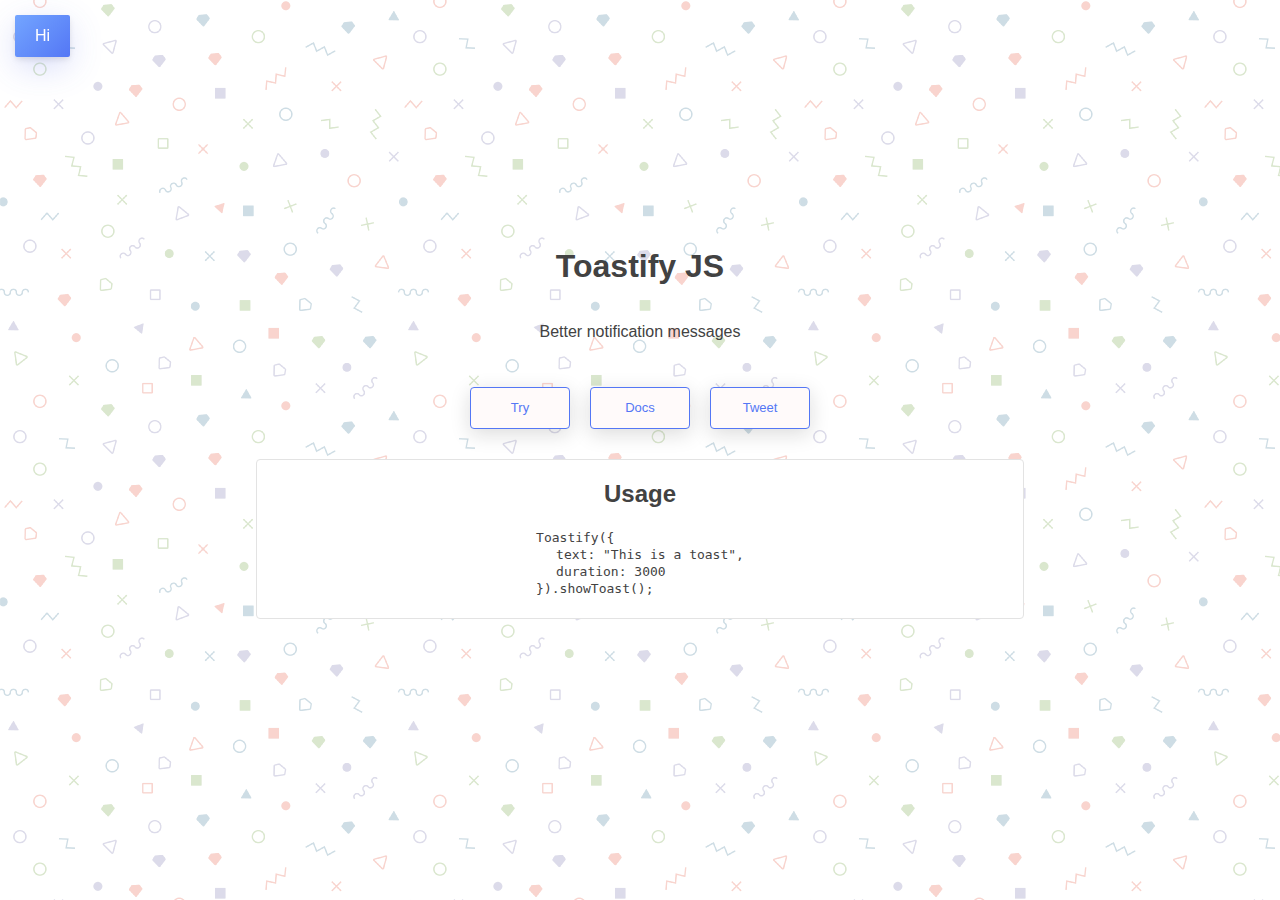
<file: js/toastify-js-master/toastify-js-master/index.html>
<!DOCTYPE html>
<html>

<head>
    <meta charset='UTF-8'>
    <meta http-equiv="x-ua-compatible" content="ie=edge">
    <meta name="viewport" content="width=device-width, initial-scale=1.0">
    <title>Toastify JS - Pure JavaScript Toast Notificaton Library</title>
    <meta name="description" content="Toastify is a pure JavaScript library that lets you create notifications toasts/messages.">
    <meta name="keywords" content="Javascript,Library,Toastify">
    <meta name="author" content="apvarun">
    <link rel="stylesheet" type="text/css" href="example/script.css">
    <link rel="stylesheet" type="text/css" href="src/toastify.css">
</head>

<body id="root">
    <div class="container">
        <div class="lead">
            <h1>Toastify JS</h1>
        </div>
        <p>Better notification messages</p>
        <div class="buttons">
            <a href="#" id="new-toast" class="button">Try</a>
            <a href="https://github.com/apvarun/toastify-js/blob/master/README.md" target="_blank" class="button">Docs</a>
            <a href="https://twitter.com/intent/tweet?text=Pure+JavaScript+library+for+better+notification+messages&url=https://apvarun.github.io/toastify-js/&hashtags=JavaScript,toast&via=apvarun"
                target="_blank" class="button">Tweet</a>
        </div>
        <div class="docs">
            <h2>Usage</h2>
            <code>
                <p>Toastify({</p>
                <p class="pad-left">text: "This is a toast",</p>
                <p class="pad-left">duration: 3000</p>
                <p>}).showToast();</p>
            </code>
        </div>
        <div class="repo">
            <iframe src="https://ghbtns.com/github-btn.html?user=apvarun&repo=toastify-js&type=star&count=true&size=large" frameborder="0"
                scrolling="0" width="160px" height="30px"></iframe>
        </div>
        <script async type="text/javascript" src="//cdn.carbonads.com/carbon.js?serve=CEAIP2QI&placement=apvarungithubio" id="_carbonads_js"></script>
    </div>
</body>

<script type="text/javascript" src="src/toastify.js"></script>
<script type="text/javascript" src="example/script.js"></script>

<script>
    (function (i, s, o, g, r, a, m) {
        i['GoogleAnalyticsObject'] = r; i[r] = i[r] || function () {
            (i[r].q = i[r].q || []).push(arguments)
        }, i[r].l = 1 * new Date(); a = s.createElement(o),
            m = s.getElementsByTagName(o)[0]; a.async = 1; a.src = g; m.parentNode.insertBefore(a, m)
    })(window, document, 'script', 'https://www.google-analytics.com/analytics.js', 'ga');

    ga('create', 'UA-105870436-1', 'auto');
    ga('send', 'pageview');
</script>

</html>
</file>
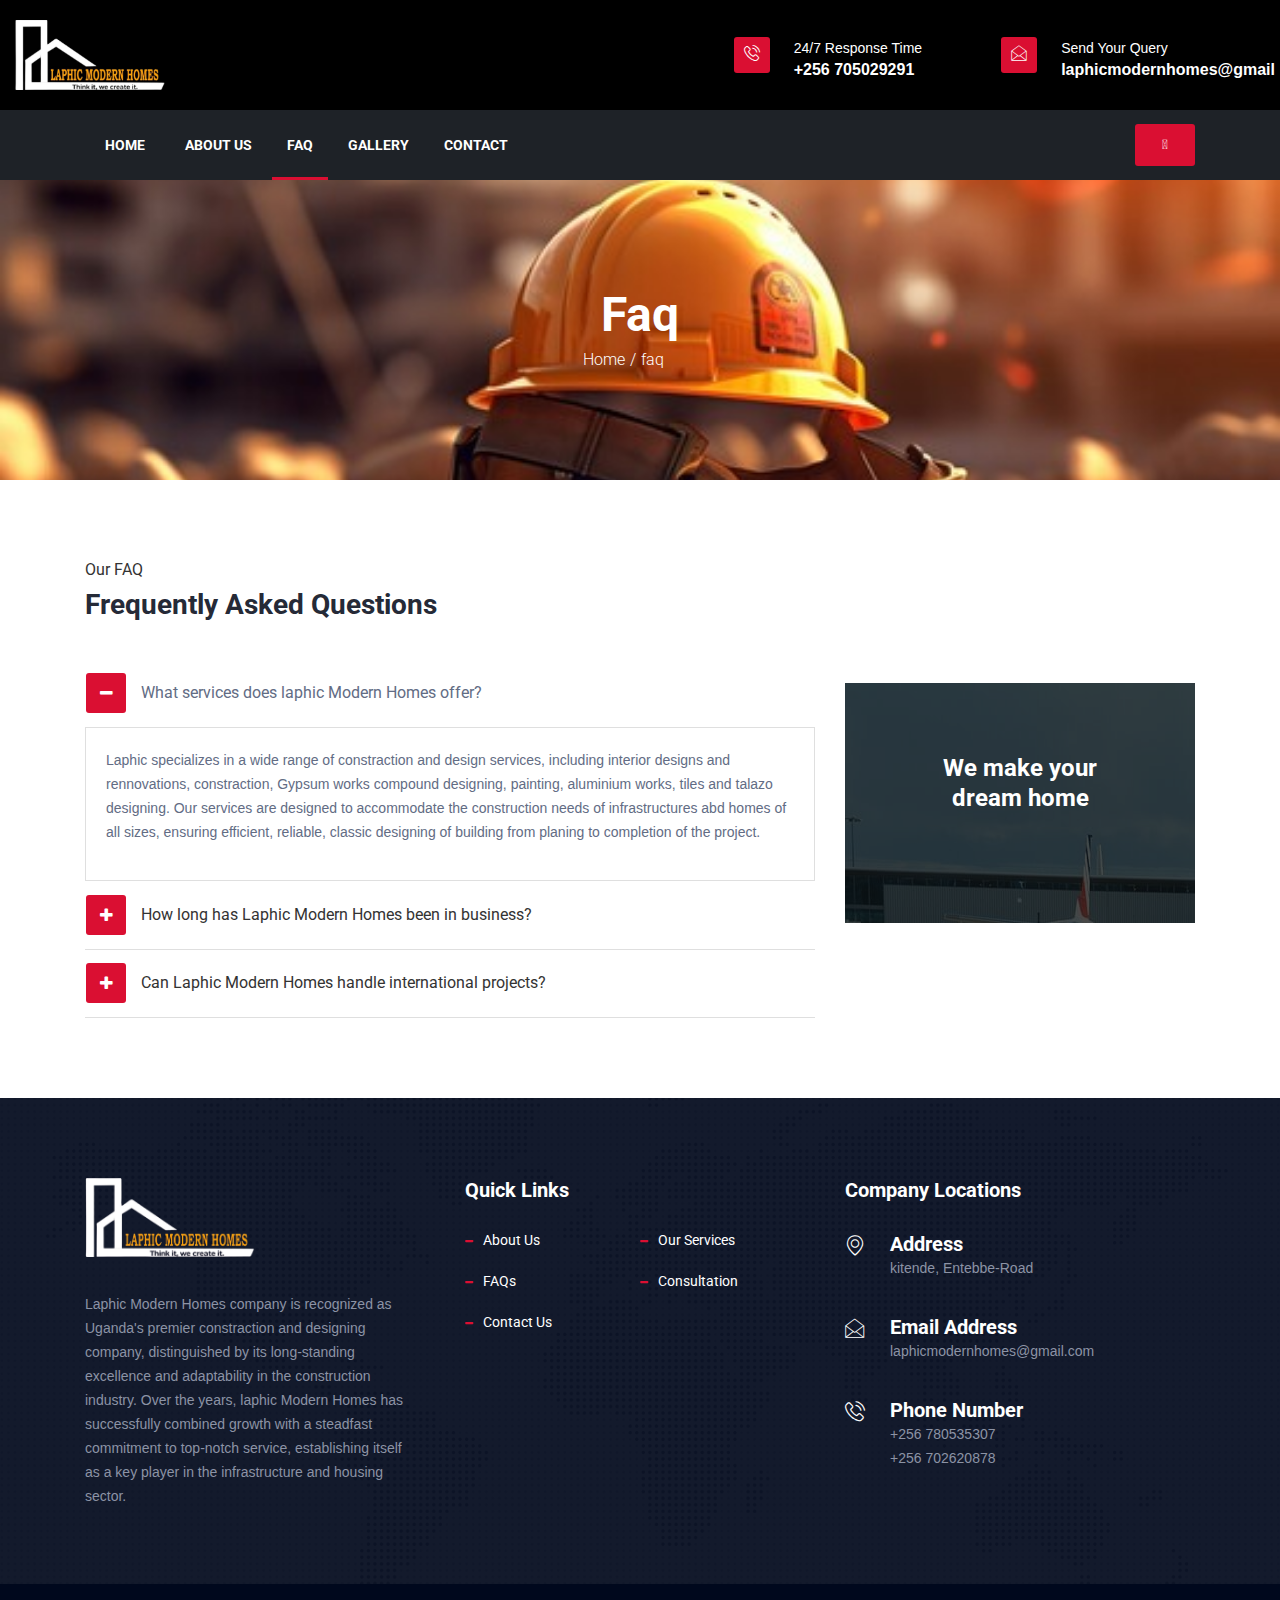
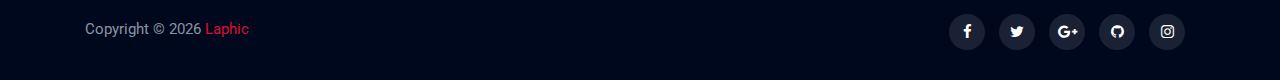
<file: faq.html>
<!DOCTYPE html>
<html lang="en">

<head>
  <!--
    Basic Page Needs
    ==================================================
    -->
  <meta charset="utf-8">
  <title>laphichomes</title>
  <!--
    Mobile Specific Metas
    ==================================================
    -->
  <meta http-equiv="X-UA-Compatible" content="IE=edge">
  <meta name="viewport" content="width=device-width, initial-scale=1.0, maximum-scale=1.0, user-scalable=0">
  <link rel="icon" type="image/x-icon" href="./images/kmk/in image.png">
  <!--
    CSS
    ==================================================
    -->
  <!-- Bootstrap-->
  <link rel="stylesheet" href="css/bootstrap.min.css">
  <!-- Animation-->
  <link rel="stylesheet" href="css/animate.css">
  <!-- Morris -->
  <link rel="stylesheet" href="css/morris.css">
  <!-- FontAwesome-->
  <link rel="stylesheet" href="css/font-awesome.min.css">
  <!-- Icon font-->
  <link rel="stylesheet" href="css/icon-font.css">
  <!-- Owl Carousel-->
  <link rel="stylesheet" href="css/owl.carousel.min.css">
  <!-- Owl Theme -->
  <link rel="stylesheet" href="css/owl.theme.default.min.css">
  <!-- Colorbox-->
  <link rel="stylesheet" href="css/colorbox.css">
  <!-- Template styles-->
  <link rel="stylesheet" href="css/style.css">
  <!-- Font Awesome CDN -->
  <link rel="stylesheet" href="https://cdnjs.cloudflare.com/ajax/libs/font-awesome/6.4.2/css/all.min.css"
    integrity="sha512-z3gLpd7yknf1YoNbCzqRKc4qyor8gaKU1qmn+CShxbuBusANI9QpRohGBreCFkKxLhei6S9CQXFEbbKuqLg0DA=="
    crossorigin="anonymous" referrerpolicy="no-referrer" />
  <!-- Responsive styles-->
  <link rel="stylesheet" href="css/responsive.css">
  <link rel="stylesheet" href="https://cdnjs.cloudflare.com/ajax/libs/font-awesome/4.7.0/css/font-awesome.min.css">
  
   <!-- WhatsApp Button -->


  <!-- HTML5 shim, for IE6-8 support of HTML5 elements. All other JS at the end of file.-->
  <!--if lt IE 9
    script(src='js/html5shiv.js')
    script(src='js/respond.min.js')
    -->
</head>

<body>

  <div class="body-inner">

    <div class="site-top-2">
      <header class="header nav-down" id="header-2">
        <div class="container eddystyles">
          <div class="row">
            <div class="logo-area clearfix">

              <div class="logo col-lg-3 col-md-12">
                <a href="index.html">
                  <img style="width:150px;" src="./images/kmk/in image.png" alt="">
                </a>
              </div>

              <!-- <div class="logo col-lg-3 col-md-12" style="text-align: center; padding: 20px;  border-radius: 10px;">
                        <h1 style="color: red; font-size: 36px; margin-bottom: 10px;">KMK</h1>
                        <strong style="color: #003366; font-size: 24px;">⛟ TRANSPORT WISE</strong>
                      </div> -->


              <!-- logo end-->
               <!-- logo end-->
               <div class="col-lg-9 col-md-12 pull-right">
                <ul class="top-info unstyled">
                  <li>
                    <span style="cursor: pointer;" class="info-icon" onclick="window.location.href='tel:+256705029291';">
                      <i class="icon icon-phone3"></i>
                    </span>
                    <div class="info-wrapper" style="color: white;">
                      <p class="info-title" style="color: white;">24/7 Response Time</p>
                      <p class="info-subtitle" style="color: white;">+256 705029291</p>
                    </div>
                  </li>
                  <li>
                    <span style="cursor: pointer;" class="info-icon" onclick="window.location.href='mailto:laphicmordenhomes@gmail.com';">
                      <i class="icon icon-envelope"></i>
                    </span>
                    <div class="info-wrapper" style="color: white;">
                      <p class="info-title" style="color: white;">Send Your Query</p>
                      <p class="info-subtitle eddytopemail"style="color: white;">laphicmodernhomes@gmail</p>
                    </div>
                  </li>
                </ul>
              </div>
              <!-- Col End-->
            </div>
            <!-- Logo Area End-->
          </div>
        </div>
        <!-- Container end-->
        <div class="site-nav-inner site-navigation navigation navdown">
          <div class="container">
            <nav class="navbar navbar-expand-lg ">
              <button class="navbar-toggler" type="button" data-toggle="collapse" data-target="#navbarSupportedContent"
                aria-controls="navbarSupportedContent" aria-expanded="false" aria-label="Toggle navigation"><span
                  class="navbar-toggler-icon"><i class="icon icon-menu"></i></span></button>
              <!-- End of Navbar toggler-->
              <div class="collapse navbar-collapse justify-content-start" id="navbarSupportedContent">
                <ul class="navbar-nav">
                  <li class="nav-item dropdown">
                  <li><a href="index.html">Home</a></li>
                  </li>

                  <!-- li end-->

                  <!-- <li class="nav-item dropdown">
                    <a href="pricing-table.html">Pricing </a>
                  </li> -->
                  <!-- li end-->
                  <li class="nav-item dropdown">
                    
                  </li>
                  <!-- li end-->
                  <li class="nav-item dropdown">
                    <a href="about.html">About Us</a>
                  </li>
                  <!-- li end-->
                  <li class="active" class="nav-item dropdown">
                    <a href="faq.html">Faq</a>
                  </li>
                  <!-- li end-->
                  <li class="nav-item dropdown">
                    <a href="gallery.html">Gallery</a>
                  </li>
                  <!-- li end-->
                  <li class="nav-item dropdown">
                    <a href="contact.html">Contact</a>
                  </li>
                </ul>
                <!--Nav ul end-->
              </div>
              <a href="https://wa.me/256705029291" target="_blank" class="top-right-btn btn btn-primary">
                <i class="fab fa-whatsapp"></i>

              </a>
              <!-- Top bar btn -->
            </nav>
            <!-- Collapse end-->



          </div>
        </div>
        <!-- Site nav inner end-->
      </header>
      <!-- Header end-->
    </div>

    <div class="banner-area" id="banner-area" style="background-image:url(images/banner/icon9.jpg);">
      <div class="container">
        <div class="row justify-content-center">
          <div class="col">
            <div class="banner-heading">
              <h1 class="banner-title">Faq</h1>
              <ol class="breadcrumb">
                <li>Home</li>
                <li><a href="#">faq</a></li>
              </ol>
            </div>
          </div>
          <!-- Col end-->
        </div>
        <!-- Row end-->
      </div>
      <!-- Container end-->
    </div>
    <!-- Banner area end-->
    <section class="main-container" id="main-container">

      <div class="container">
        <div class="row">
          <div class="col-lg-8">
            <div class="accordion-title">
              <h3 class="column-title"><span>Our FAQ</span> Frequently Asked Questions</h3>
            </div>
            <div id="accordion" class="accordion-area">
              <div class="card">
                <div class="card-header" id="headingOne">
                  <h5 class="mb-0">
                    <a href="#" class="btn btn-link" data-toggle="collapse" data-target="#collapseOne"
                      aria-expanded="true" aria-controls="collapseOne">
                      What  services does laphic Modern Homes offer?
                    </a>
                  </h5>
                </div>
                <div class="collapse show" id="collapseOne" aria-labelledby="headingOne" data-parent="#accordion">
                  <div class="card-body">
                    <p>Laphic specializes in a wide range of constraction and design services, including interior designs and rennovations,
                      constraction, Gypsum works
                      compound designing, painting, aluminium works, tiles and talazo designing. Our services are designed to accommodate
                      the construction needs of
                      infrastructures abd homes of all sizes, ensuring efficient, reliable, classic designing of  building from planing to
                      completion of the project.</p>
                  </div>
                </div>
              </div>
              <div class="card">
                <div class="card-header" id="headingThree">
                  <h5 class="mb-0">
                    <a href="#" class="btn btn-link collapsed" data-toggle="collapse" data-target="#collapseThree"
                      aria-expanded="false" aria-controls="collapseThree">
                      How long has Laphic Modern Homes been in business?
                    </a>
                  </h5>
                </div>
                <div class="collapse" id="collapseThree" aria-labelledby="headingThree" data-parent="#accordion">
                  <div class="card-body">
                    <p>Laphic Modern Homes has expertise this has been gained for the 7 yeaars experience they have been in
                       the construction field. They are alincensed and insured company, we can also show you our past projects examples</p>
                  </div>
                </div>
              </div>
              <div class="card">
                <div class="card-header" id="headingFour">
                  <h5 class="mb-0">
                    <a href="#" class="btn btn-link collapsed" data-toggle="collapse" data-target="#collapseFour"
                      aria-expanded="false" aria-controls="collapseFour">
                      Can Laphic Modern Homes handle international projects?
                    </a>
                  </h5>
                </div>
                <div class="collapse" id="collapseFour" aria-labelledby="headingFour" data-parent="#accordion">
                  <div class="card-body">
                    <p>Laphic Modern Homes demonstrates exceptional proficiency in executing projects beyond Uganda, seamlessly extending operations into neighboring regions like East Africa and Congo. Leveraging a well-established network and strategic partnerships, the company's workforce adeptly navigates border challenges, ensuring seamless project delivery while upholding the highest standards of quality and efficiency.</p>
                  </div>
                </div>
              </div>

            </div>
            <!-- Accordion end -->
          </div>
          <!-- col end-->
          <div class="col-lg-4">
            <div class="help-box text-center">
              <div class="help mrb-40 ">
                <h2 class="column-title title-white">We make your dream home</h2>
                <!-- <a class="btn btn-primary" href="">Know More</a> -->
              </div>
            </div>
          </div>
          <!-- Col end-->
        </div>
        <!-- Row end-->
      </div>
    </section>

    <!-- Footer start-->
    <footer class="footer" id="footer">
      <div class="footer-main bg-overlay">
        <div class="container">
          <div class="row">
            <div class="col-lg-4 col-md-12 footer-widget footer-about">
              <div class="footer-logo">
                <img style="width:170px;" src="./images/kmk/newremoved.png" alt="">
              </div>
              <p>Laphic Modern Homes company is recognized as Uganda's premier constraction and designing company, distinguished by its long-standing
                excellence and
                adaptability in the construction industry. Over the years, laphic Modern Homes has successfully combined growth with a
                steadfast commitment
                to top-notch service, establishing itself as a key player in the infrastructure and housing sector.</p>

              <!-- <h3 class="widget-title">Subscribe Newsletter!</h3>
                    <form class="newsletter-form" id="newsletter-form" action="#" method="post">
                      <div class="form-group">
                        <input class="form-control form-control-lg" id="newsletter-form-email" type="email" name="email"
                          placeholder="Email " autocomplete="off">
                        <button class="btn btn-primary"><i class="fa fa-paper-plane"></i></button>
                      </div>
                    </form> -->
            </div>
            <!-- About us end-->
            <div class="col-lg-4 col-md-6 footer-widget">
              <h3 class="widget-title">Quick Links</h3>
              <ul class="list-dash">
                <li><a href="about.html">About Us</a></li>
                <li><a href="#ts-services">Our Services</a></li>
                 <!--<li><a href="projects.html">projects</a></li>--> 
                <li><a href="faq.html">FAQs</a></li>


                <!-- <li><a href="pricing-table.html">Investments</a></li> -->
                <li><a href="contact.html">Consultation</a></li>
                <li><a href="contact.html">Contact Us</a></li>
              </ul>
            </div>
            <div class="col-lg-4 col-md-6 footer-widget">
              <h3 class="widget-title">Company Locations</h3>
              <div class="ts-contact-info"><span class="ts-contact-icon float-left"><i
                    class="icon icon-map-marker2"></i></span>
                <div class="ts-contact-content">
                  <h3 class="ts-contact-title">Address</h3>
                  <p>kitende, Entebbe-Road</p>
                </div>
                <!-- Contact content end-->
              </div>

              <div class="ts-contact-info last"><span class="ts-contact-icon float-left"><i
                    class="icon icon-envelope"></i></span>
                <div class="ts-contact-content">
                  <h3 class="ts-contact-title">Email Address</h3>
                  <p>laphicmodernhomes@gmail.com</p>
                </div>
                <!-- Contact content end-->
              </div>
              <div class="ts-contact-info"><span class="ts-contact-icon float-left"><i
                    class="icon icon-phone3"></i></span>
                <div class="ts-contact-content">
                  <h3 class="ts-contact-title">Phone Number</h3>
                  <p>+256 780535307</p>
                  <p>+256 702620878</p>
                </div>
                <!-- Contact content end-->
              </div>
            </div>
          </div>
          <!-- Content row end-->
        </div>
        <!-- Container end-->
      </div>
      <!-- Footer Main-->
      <div class="copyright">
        <div class="container">
          <div class="row">
            <div class="col-lg-6 col-md-12">
              <div class="copyright-info">
                <span>Copyright &copy; <span id="currentYear"></span> <a href="#">Laphic</a></span>
              </div>
            </div>
            <div class="col-lg-6 col-md-12">
              <div class="footer-social text-right">
                <ul>
                  <li><a href="https://facebook.com"><i class="fa fa-facebook"></i></a></li>
                  <li><a href="https://twitter.com"><i class="fa fa-twitter"></i></a></li>
                  <li><a href="https://plus.google.com"><i class="fa fa-google-plus"></i></a></li>
                  <li><a href="https://github.com"><i class="fa fa-github"></i></a></li>
                  <li><a href="https://instagram.com"><i class="fa fa-instagram"></i></a></li>
                </ul>
              </div>
            </div>
          </div>
          <!-- Row end-->
        </div>
        <!-- Container end-->
      </div>
      <!-- Copyright end-->
    </footer>
    <!-- Footer end-->

    <div class="back-to-top affix" id="back-to-top" data-spy="affix" data-offset-top="10">
      <button class="btn btn-primary" title="Back to Top"><i class="fa fa-angle-double-up"></i>
        <!-- icon end-->
      </button>
      <!-- button end-->
    </div>
    <!-- End Back to Top-->

    <!--
      Javascript Files
      ==================================================
      -->

    <script>
      // Get the current year
      var currentYear = new Date().getFullYear();

      // Update the content of the "currentYear" span with the current year
      document.getElementById("currentYear").textContent = currentYear;
    </script>
    <!-- initialize jQuery Library-->
    <script type="text/javascript" src="js/jquery.js"></script>


    <!-- Bootstrap jQuery-->
    <script type="text/javascript" src="js/bootstrap.min.js"></script>
    <!-- Owl Carousel-->
    <script type="text/javascript" src="js/owl.carousel.min.js"></script>
    <!-- Counter-->
    <script type="text/javascript" src="js/jquery.counterup.min.js"></script>
    <!-- Waypoints-->
    <script type="text/javascript" src="js/waypoints.min.js"></script>
    <!-- Color box-->
    <script type="text/javascript" src="js/jquery.colorbox.js"></script>


    <!-- Template custom-->
    <script type="text/javascript" src="js/custom.js"></script>
  </div>
  <!--Body Inner end-->
</body>

</html>
</file>
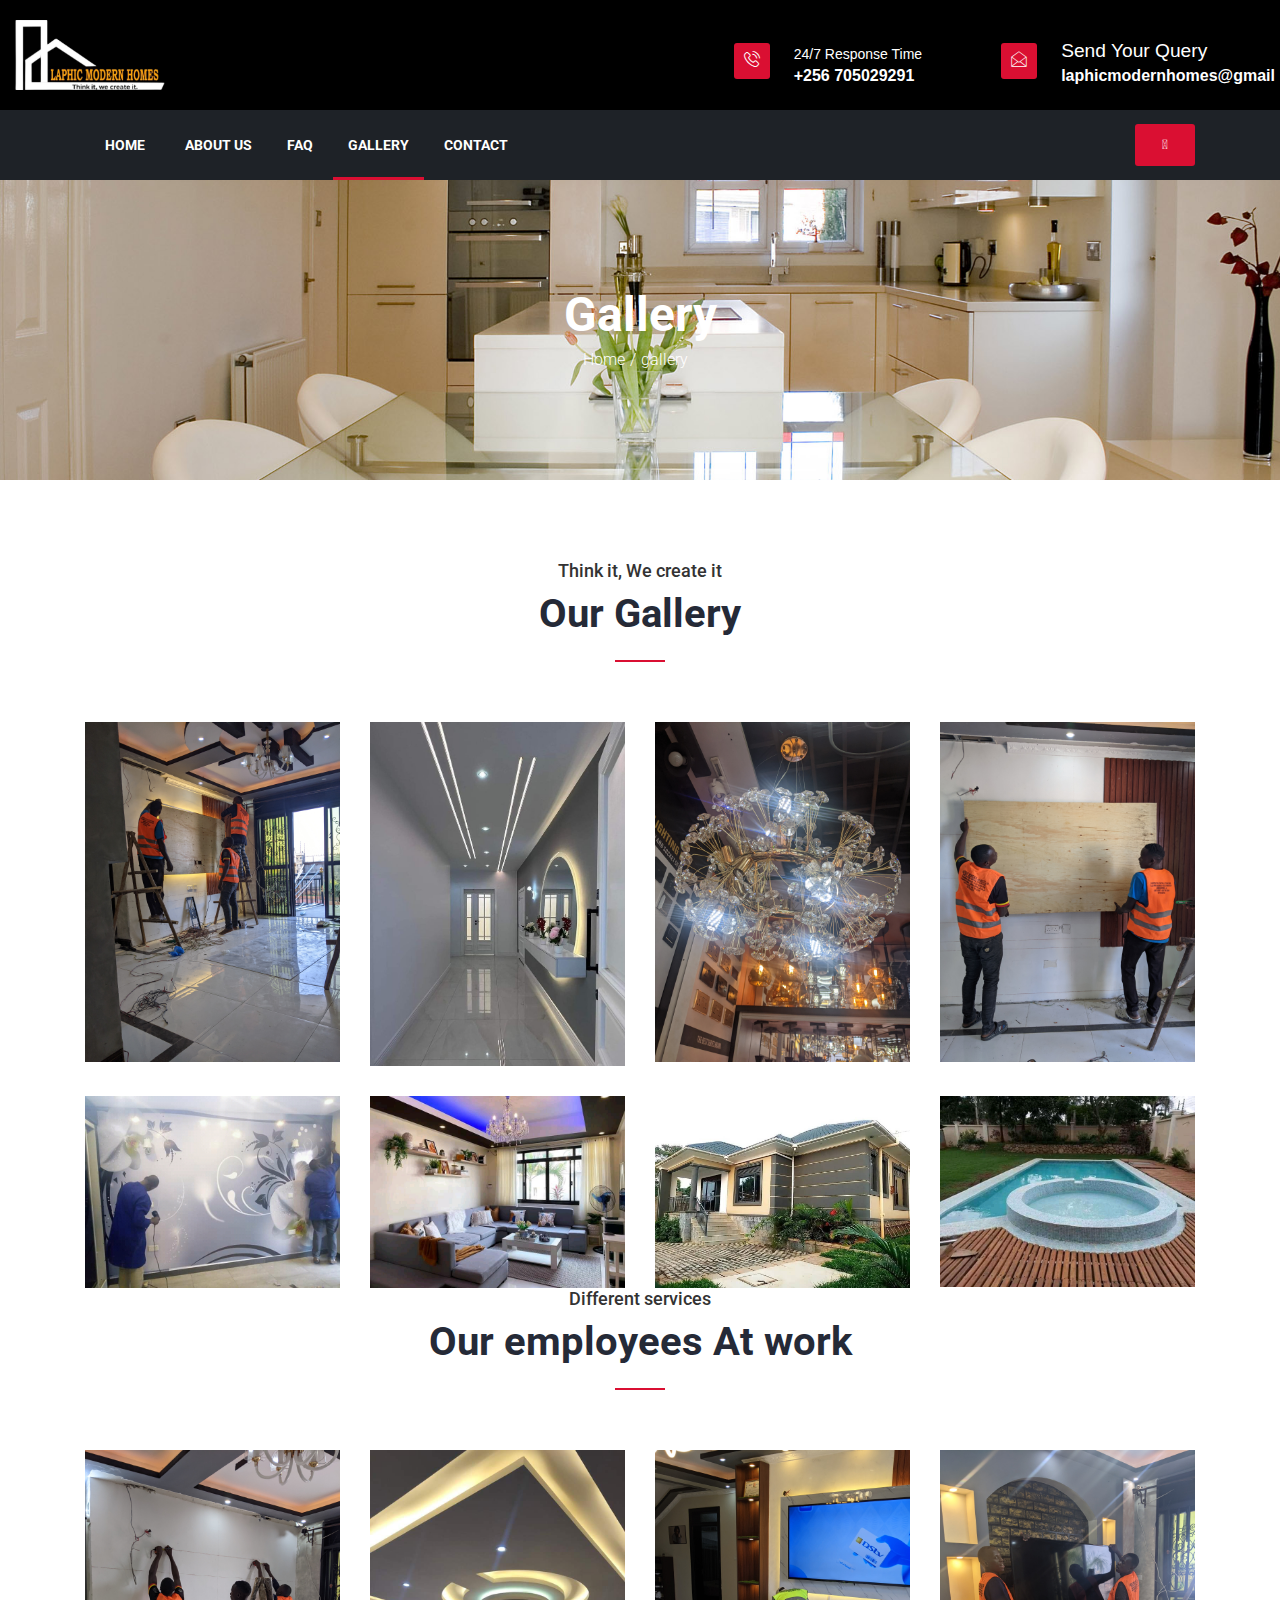
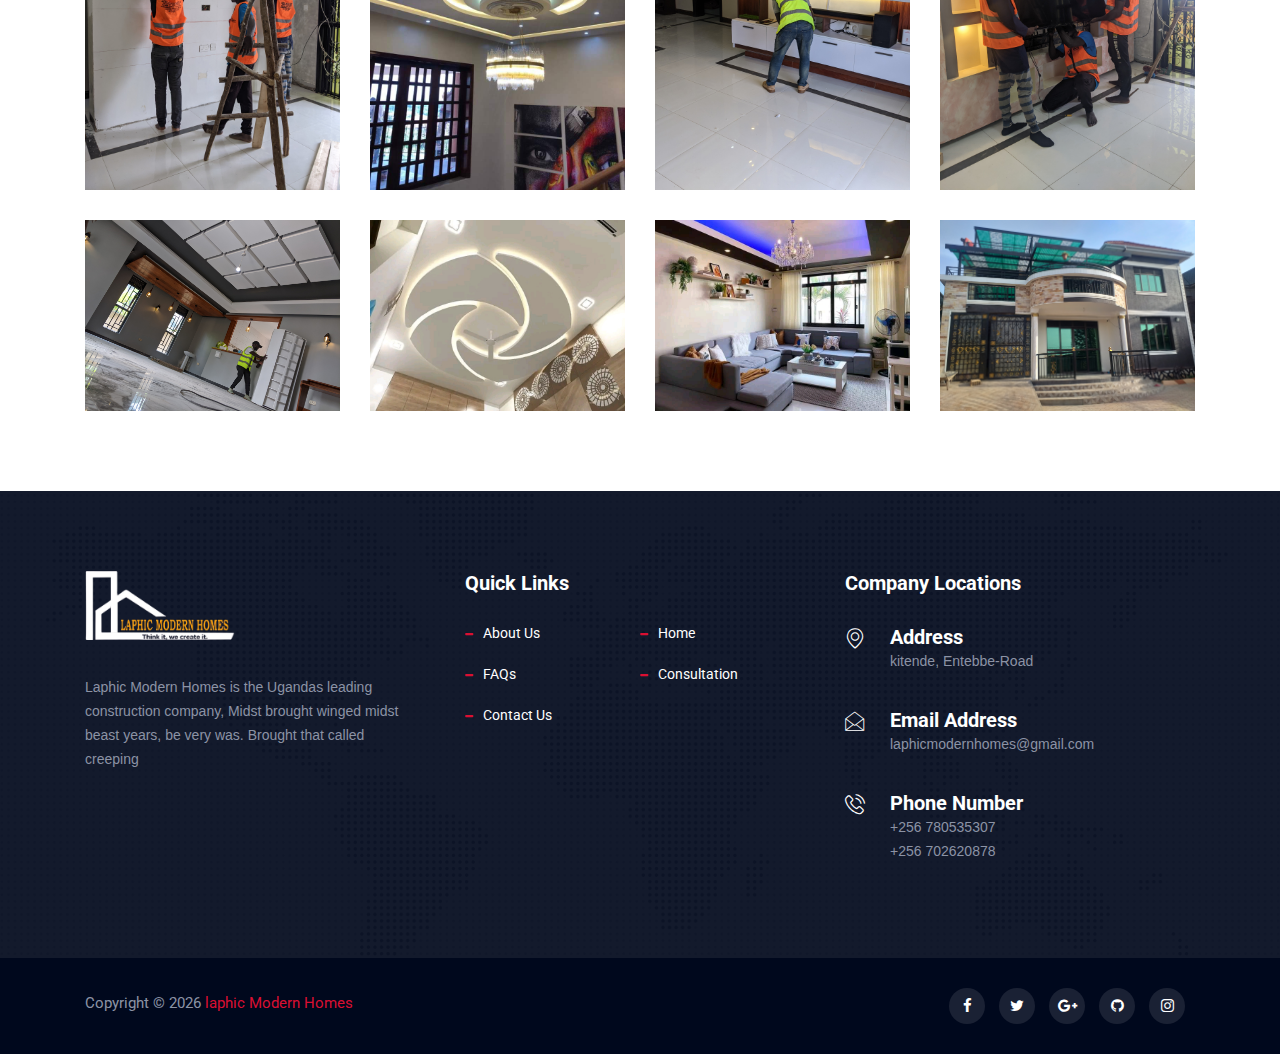
<file: gallery.html>
<!DOCTYPE html>
<html lang="en">

<head>
  <!--
    Basic Page Needs
    ==================================================
    -->
  <meta charset="utf-8">
  <title>Laphic Modern Homes</title>
  <!--
    Mobile Specific Metas
    ==================================================
    -->
  <meta http-equiv="X-UA-Compatible" content="IE=edge">
  <meta name="viewport" content="width=device-width, initial-scale=1.0, maximum-scale=1.0, user-scalable=0">
  <link rel="icon" type="image/x-icon" href="./images/kmk/in image.png">
  <!--
    CSS
    ==================================================
    -->
  <!-- Bootstrap-->
  <link rel="stylesheet" href="css/bootstrap.min.css">
  <!-- Animation-->
  <link rel="stylesheet" href="css/animate.css">
  <!-- Morris -->
  <link rel="stylesheet" href="css/morris.css">
  <!-- FontAwesome-->
  <link rel="stylesheet" href="css/font-awesome.min.css">
  <!-- Icon font-->
  <link rel="stylesheet" href="css/icon-font.css">
  <!-- Owl Carousel-->
  <link rel="stylesheet" href="css/owl.carousel.min.css">
  <!-- Owl Theme -->
  <link rel="stylesheet" href="css/owl.theme.default.min.css">
  <!-- Colorbox-->
  <link rel="stylesheet" href="css/colorbox.css">
  <!-- Template styles-->
  <link rel="stylesheet" href="css/style.css">
  <!-- Font Awesome CDN -->
  <link rel="stylesheet" href="https://cdnjs.cloudflare.com/ajax/libs/font-awesome/6.4.2/css/all.min.css"
    integrity="sha512-z3gLpd7yknf1YoNbCzqRKc4qyor8gaKU1qmn+CShxbuBusANI9QpRohGBreCFkKxLhei6S9CQXFEbbKuqLg0DA=="
    crossorigin="anonymous" referrerpolicy="no-referrer" />
  <!-- Responsive styles-->
  <link rel="stylesheet" href="css/responsive.css">
  <link rel="stylesheet" href="https://cdnjs.cloudflare.com/ajax/libs/font-awesome/4.7.0/css/font-awesome.min.css">
  <!-- whatsapp Code -->
 
    <!-- WhatsApp Button -->


 
  <!--<script>
    "use strict";

    !function () {
      var t = window.driftt = window.drift = window.driftt || [];
      if (!t.init) {
        if (t.invoked) return void (window.console && console.error && console.error("Drift snippet included twice."));
        t.invoked = !0, t.methods = ["identify", "config", "track", "reset", "debug", "show", "ping", "page", "hide", "off", "on"],
          t.factory = function (e) {
            return function () {
              var n = Array.prototype.slice.call(arguments);
              return n.unshift(e), t.push(n), t;
            };
          }, t.methods.forEach(function (e) {
            t[e] = t.factory(e);
          }), t.load = function (t) {
            var e = 3e5, n = Math.ceil(new Date() / e) * e, o = document.createElement("script");
            o.type = "text/javascript", o.async = !0, o.crossorigin = "anonymous", o.src = "https://js.driftt.com/include/" + n + "/" + t + ".js";
            var i = document.getElementsByTagName("script")[0];
            i.parentNode.insertBefore(o, i);
          };
      }
    }();
    drift.SNIPPET_VERSION = '0.3.1';
    drift.load('n5g59y7awvaw');
  </script>
  <!-- End of Async Drift Code -->
 
 
  
  <!-- HTML5 shim, for IE6-8 support of HTML5 elements. All other JS at the end of file.-->
  <!--if lt IE 9
    script(src='js/html5shiv.js')
    script(src='js/respond.min.js')
    -->
</head>

<body>

  <div class="body-inner">

    <div class="site-top-2">
      <header class="header nav-down" id="header-2">
        <div class="container eddystyles">
          <div class="row">
            <div class="logo-area clearfix">

              <div class="logo col-lg-3 col-md-12">
                <a href="index.html">
                  <img style="width:150px;" src="./images/kmk/in image.png" alt="">
                </a>
              </div>

              <!-- <div class="logo col-lg-3 col-md-12" style="text-align: center; padding: 20px;  border-radius: 10px;">
                        <h1 style="color: red; font-size: 36px; margin-bottom: 10px;">KMK</h1>
                        <strong style="color: #003366; font-size: 24px;">⛟ TRANSPORT WISE</strong>
                      </div> -->


              <!-- logo end-->
              <!-- logo end-->
              <div class="col-lg-9 col-md-12 pull-right">
                <ul class="top-info unstyled">
                  <li>
                    <span style="cursor: pointer;" class="info-icon" onclick="window.location.href='tel:+256705029291';">
                      <i class="icon icon-phone3"></i>
                    </span>
                    <div class="info-wrapper" style="color: white;">
                      <p class="info-title" style="color: white;">24/7 Response Time</p>
                      <p class="info-subtitle" style="color: white;">+256 705029291</p>
                    </div>
                  </li>
                  <li>
                    <span style="cursor: pointer;" class="info-icon" onclick="window.location.href='mailto:laphicmordenhomes@gmail.com';">
                      <i class="icon icon-envelope"></i>
                    </span>
                    <div class="info-wrapper" style="color: white;">
                      <p class="info-title" style="color: white; font-size: 1.2rem;">Send Your Query</p>
                      <p class="info-subtitle eddytopemail"style="color: white;">laphicmodernhomes@gmail</p>
                    </div>
                  </li>
                </ul>
              </div>
              
              <!-- Col End-->
            </div>
          </div>
        </div>
        <!-- Container end-->
        <div class="site-nav-inner site-navigation navigation navdown">
          <div class="container">
            <nav class="navbar navbar-expand-lg ">
              <button class="navbar-toggler" type="button" data-toggle="collapse" data-target="#navbarSupportedContent"
                aria-controls="navbarSupportedContent" aria-expanded="false" aria-label="Toggle navigation"><span
                  class="navbar-toggler-icon"><i class="icon icon-menu"></i></span></button>
              <!-- End of Navbar toggler-->
              <div class="collapse navbar-collapse justify-content-start" id="navbarSupportedContent">
                <ul class="navbar-nav">
                  <li class="nav-item dropdown">
                  <li><a href="index.html">Home</a></li>
                  </li>

                  <!-- li end-->

                  <!-- <li class="nav-item dropdown">
                    <a href="pricing-table.html">Pricing </a>
                  </li> -->
                  <!-- li end-->
                  <li class="nav-item dropdown">
                    
                  </li>
                  <!-- li end-->
                  <li class="nav-item dropdown">
                    <a href="about.html">About Us</a>
                  </li>
                  <!-- li end-->
                  <li class="nav-item dropdown">
                    <a href="faq.html">Faq</a>
                  </li>
                  <!-- li end-->
                  <li class="active" class="nav-item dropdown">
                    <a href="gallery.html">Gallery</a>
                  </li>
                  <!-- li end-->
                  <li class="nav-item dropdown">
                    <a href="contact.html">Contact</a>
                  </li>
                </ul>
                <!--Nav ul end-->
              </div>
              <a href="https://wa.me/256705029291" target="_blank" class="top-right-btn btn btn-primary">
                <i class="fab fa-whatsapp"></i>

              </a>
              <!-- Top bar btn -->
            </nav>
            <!-- Collapse end-->



          </div>
        </div>
        <!-- Site nav inner end-->
      </header>
      <!-- Header end-->
    </div>

    <div class="banner-area" id="banner-area" style="background-image:url(images/services/icon\ 3.jpg);">
      <div class="container">
        <div class="row justify-content-center">
          <div class="col">
            <div class="banner-heading">
              <h1 class="banner-title">Gallery</h1>
              <ol class="breadcrumb">
                <li>Home</li>
                <li><a href="#">gallery</a></li>
              </ol>
            </div>
          </div>
          <!-- Col end-->
        </div>
        <!-- Row end-->
      </div>
      <!-- Container end-->
    </div>
    <!-- Banner area end-->

    <section id="main-container" class="main-container">
      <div class="container">
        <div class="row text-center">
          <div class="col-md-12">
            <h2 class="section-title"><span>Think it, We create it</span>Our Gallery</h2>
          </div>
        </div>
        <div class="row">
          <div class="col-lg-3 col-md-6">
            <div class="gallery-img">
              <a class="gallery-popup" href="shukimages/gallarey 16.jpg" title="Clearing"
                data-caption="Clearing">
                <img class="img-fluid" src="shukimages/gallarey 16.jpg" alt="">
                <span class="gallery-icon"><i class="fa fa-search"></i></span>
              </a>
            </div>
          </div><!--  item 1 end -->

          <div class="col-lg-3 col-md-6 ">
            <div class="gallery-img">
              <a class="gallery-popup" href="shukimages/gallarey 26.jpg">
                <img class="img-fluid" src="shukimages/gallarey 26.jpg" alt="">
                <span class="gallery-icon"><i class="fa fa-search"></i></span>
              </a>
            </div>
          </div><!--  item 2 end -->

          <div class="col-lg-3 col-md-6">
            <div class="gallery-img">
              <a class="gallery-popup" href="shukimages/gallarey 27.jpg">
                <img class="img-fluid" src="shukimages/gallarey 27.jpg" alt="">
                <span class="gallery-icon"><i class="fa fa-search"></i></span>
              </a>
            </div>
          </div><!--  item 3 end -->

          <div class="col-lg-3 col-md-6">
            <div class="gallery-img">
              <a class="gallery-popup" href="shukimages/gallarey 18.jpg">
                <img class="img-fluid" src="shukimages/gallarey 18.jpg" alt="">
                <span class="gallery-icon"><i class="fa fa-search"></i></span>
              </a>
            </div>
          </div><!--  item 4 end -->

        </div><!--/ Content row 1 end -->
        <div class="gap-30"></div>

        <div class="row">
          <div class="col-lg-3 col-md-6">
            <div class="gallery-img">
              <a class="gallery-popup" href="shukimages/interior11.jpg">
                <img class="img-fluid" src="shukimages/interior11.jpg" alt="">
                <span class="gallery-icon"><i class="fa fa-search"></i></span>
              </a>
            </div>
          </div><!--  item 5 end -->

          <div class="col-lg-3 col-md-6 ">
            <div class="gallery-img">
              <a class="gallery-popup" href="shukimages/gallarey 28.jpg">
                <img class="img-fluid" src="shukimages/gallarey 28.jpg" alt="">
                <span class="gallery-icon"><i class="fa fa-search"></i></span>
              </a>
            </div>
          </div><!--  item 6 end -->

          <div class="col-lg-3 col-md-6">
            <div class="gallery-img">
              <a class="gallery-popup" href="shukimages/gallarey 29.jpg">
                <img class="img-fluid" src="shukimages/gallarey 29.jpg" alt="">
                <span class="gallery-icon"><i class="fa fa-search"></i></span>
              </a>
            </div>
          </div><!--  item 7 end -->

          <div class="col-lg-3 col-md-6 ">
            <div class="gallery-img img">
              <a class="gallery-popup" href="shukimages/pool.jpg">
                <img class="img-fluid" src="shukimages/pool.jpg" alt="">
                <span class="gallery-icon"><i class="fa fa-search"></i></span>
              </a>
            </div>
          </div><!--  item 8 end -->
        </div><!--/ Content row 1 end -->
      </div><!--/ Container end -->




      <div class="container">
        <div class="row text-center">
          <div class="col-md-12">
            <h2 class="section-title"><span>Different services </span>Our employees At work</h2>
          </div>
        </div>
        <div class="row">
          <div class="col-lg-3 col-md-6">
            <div class="gallery-img">
              <a class="gallery-popup" href="shukimages/gallarey 17.jpg" title="Clearing"
                data-caption="Clearing">
                <img class="img-fluid" src="shukimages/gallarey 17.jpg" alt="">
                <span class="gallery-icon"><i class="fa fa-search"></i></span>
              </a>
            </div>
          </div><!--  item 1 end -->

          <div class="col-lg-3 col-md-6 ">
            <div class="gallery-img">
              <a class="gallery-popup" href="shukimages/gallarey 23.jpg">
                <img class="img-fluid" src="shukimages/gallarey 23.jpg" alt="">
                <span class="gallery-icon"><i class="fa fa-search"></i></span>
              </a>
            </div>
          </div><!--  item 2 end -->

          <div class="col-lg-3 col-md-6">
            <div class="gallery-img">
              <a class="gallery-popup" href="shukimages/gallarey 21.jpg">
                <img class="img-fluid" src="shukimages/gallarey 21.jpg" alt="">
                <span class="gallery-icon"><i class="fa fa-search"></i></span>
              </a>
            </div>
          </div><!--  item 3 end -->

          <div class="col-lg-3 col-md-6">
            <div class="gallery-img">
              <a class="gallery-popup" href="shukimages/19.jpg">
                <img class="img-fluid" src="shukimages/19.jpg" alt="">
                <span class="gallery-icon"><i class="fa fa-search"></i></span>
              </a>
            </div>
          </div><!--  item 4 end -->

        </div><!--/ Content row 1 end -->
        <div class="gap-30"></div>

        <div class="row">
          <div class="col-lg-3 col-md-6">
            <div class="gallery-img">
              <a class="gallery-popup" href="shukimages/gallarey 20.jpg">
                <img class="img-fluid" src="shukimages/gallarey 20.jpg" alt="">
                <span class="gallery-icon"><i class="fa fa-search"></i></span>
              </a>
            </div>
          </div><!--  item 5 end -->

          <div class="col-lg-3 col-md-6 ">
            <div class="gallery-img">
              <a class="gallery-popup" href="shukimages/gallery 17.jpg">
                <img class="img-fluid" src="shukimages/gallery 17.jpg" alt="">
                <span class="gallery-icon"><i class="fa fa-search"></i></span>
              </a>
            </div>
          </div><!--  item 6 end -->

          <div class="col-lg-3 col-md-6">
            <div class="gallery-img">
              <a class="gallery-popup" href="shukimages/gallarey 28.jpg">
                <img class="img-fluid" src="shukimages/gallarey 28.jpg" alt="">
                <span class="gallery-icon"><i class="fa fa-search"></i></span>
              </a>
            </div>
          </div><!--  item 7 end -->

          <div class="col-lg-3 col-md-6 ">
            <div class="gallery-img img">
              <a class="gallery-popup" href="shukimages/gallarey 32.jpg">
                <img class="img-fluid" src="shukimages/gallarey 32.jpg" alt="">
                <span class="gallery-icon"><i class="fa fa-search"></i></span>
              </a>
            </div>
          </div><!--  item 8 end -->
        </div><!--/ Content row 1 end -->
      </div><!--/ Container end -->






    </section><!-- Main container end -->


    <!-- Footer start-->
    <footer class="footer" id="footer">
      <div class="footer-main bg-overlay">
        <div class="container">
          <div class="row">
            <div class="col-lg-4 col-md-12 footer-widget footer-about">
              <div class="footer-logo">
                <img style="width:150px;" src="./images/kmk/newremoved.png" alt="">
              </div>
              <p>Laphic Modern Homes is the Ugandas leading construction company, Midst brought winged midst beast years, be
                very was. Brought that called creeping</p>

              <!-- <h3 class="widget-title">Subscribe Newsletter!</h3>
                  <form class="newsletter-form" id="newsletter-form" action="#" method="post">
                    <div class="form-group">
                      <input class="form-control form-control-lg" id="newsletter-form-email" type="email" name="email"
                        placeholder="Email " autocomplete="off">
                      <button class="btn btn-primary"><i class="fa fa-paper-plane"></i></button>
                    </div>
                  </form> -->
            </div>
            <!-- About us end-->
            <div class="col-lg-4 col-md-6 footer-widget">
              <h3 class="widget-title">Quick Links</h3>
              <ul class="list-dash">
                <li><a href="about.html">About Us</a></li>
                <li><a href="#index.html">Home</a></li>
                 <!--<li><a href="projects.html">projects</a></li>--> 
                <li><a href="faq.html">FAQs</a></li>


                <!-- <li><a href="pricing-table.html">Investments</a></li> -->
                <li><a href="contact.html">Consultation</a></li>
                <li><a href="contact.html">Contact Us</a></li>
              </ul>
            </div>
            <div class="col-lg-4 col-md-6 footer-widget">
              <h3 class="widget-title">Company Locations</h3>
              <div class="ts-contact-info"><span class="ts-contact-icon float-left"><i
                    class="icon icon-map-marker2"></i></span>
                <div class="ts-contact-content">
                  <h3 class="ts-contact-title">Address</h3>
                  <p>kitende, Entebbe-Road</p>
                </div>
                <!-- Contact content end-->
              </div>

              <div class="ts-contact-info last"><span class="ts-contact-icon float-left"><i
                    class="icon icon-envelope"></i></span>
                <div class="ts-contact-content">
                  <h3 class="ts-contact-title">Email Address</h3>
                  <p>laphicmodernhomes@gmail.com</p>
                </div>
                <!-- Contact content end-->
              </div>
              <div class="ts-contact-info"><span class="ts-contact-icon float-left"><i
                    class="icon icon-phone3"></i></span>
                <div class="ts-contact-content">
                  <h3 class="ts-contact-title">Phone Number</h3>
                  <p>+256 780535307</p>
                  <p>+256 702620878</p>
                </div>
                <!-- Contact content end-->
              </div>
            </div>
          </div>
          <!-- Content row end-->
        </div>
        <!-- Container end-->
      </div>
      <!-- Footer Main-->
      <div class="copyright">
        <div class="container">
          <div class="row">
            <div class="col-lg-6 col-md-12">
              <div class="copyright-info">
                <span>Copyright &copy; <span id="currentYear"></span> <a href="#">laphic Modern Homes</a></span>
              </div>
            </div>
            <div class="col-lg-6 col-md-12">
              <div class="footer-social text-right">
                <ul>
                  <li><a href="https://facebook.com"><i class="fa fa-facebook"></i></a></li>
                  <li><a href="https://twitter.com"><i class="fa fa-twitter"></i></a></li>
                  <li><a href="https://plus.google.com"><i class="fa fa-google-plus"></i></a></li>
                  <li><a href="https://github.com"><i class="fa fa-github"></i></a></li>
                  <li><a href="https://instagram.com"><i class="fa fa-instagram"></i></a></li>
                </ul>
              </div>
            </div>
          </div>
          <!-- Row end-->
        </div>
        <!-- Container end-->
      </div>
      <!-- Copyright end-->
    </footer>
    <!-- Footer end-->

    <div class="back-to-top affix" id="back-to-top" data-spy="affix" data-offset-top="10">
      <button class="btn btn-primary" title="Back to Top"><i class="fa fa-angle-double-up"></i>
        <!-- icon end-->
      </button>
      <!-- button end-->
    </div>
    <!-- End Back to Top-->

    <!--
      Javascript Files
      ==================================================
      -->
    <script>
      // Get the current year
      var currentYear = new Date().getFullYear();

      // Update the content of the "currentYear" span with the current year
      document.getElementById("currentYear").textContent = currentYear;
    </script>
    <!-- initialize jQuery Library-->
    <script type="text/javascript" src="js/jquery.js"></script>


    <!-- Bootstrap jQuery-->
    <script type="text/javascript" src="js/bootstrap.min.js"></script>
    <!-- Owl Carousel-->
    <script type="text/javascript" src="js/owl.carousel.min.js"></script>
    <!-- Counter-->
    <script type="text/javascript" src="js/jquery.counterup.min.js"></script>
    <!-- Waypoints-->
    <script type="text/javascript" src="js/waypoints.min.js"></script>
    <!-- Color box-->
    <script type="text/javascript" src="js/jquery.colorbox.js"></script>


    <!-- Template custom-->
    <script type="text/javascript" src="js/custom.js"></script>
  </div>
  <!--Body Inner end-->
</body>

</html>
</file>
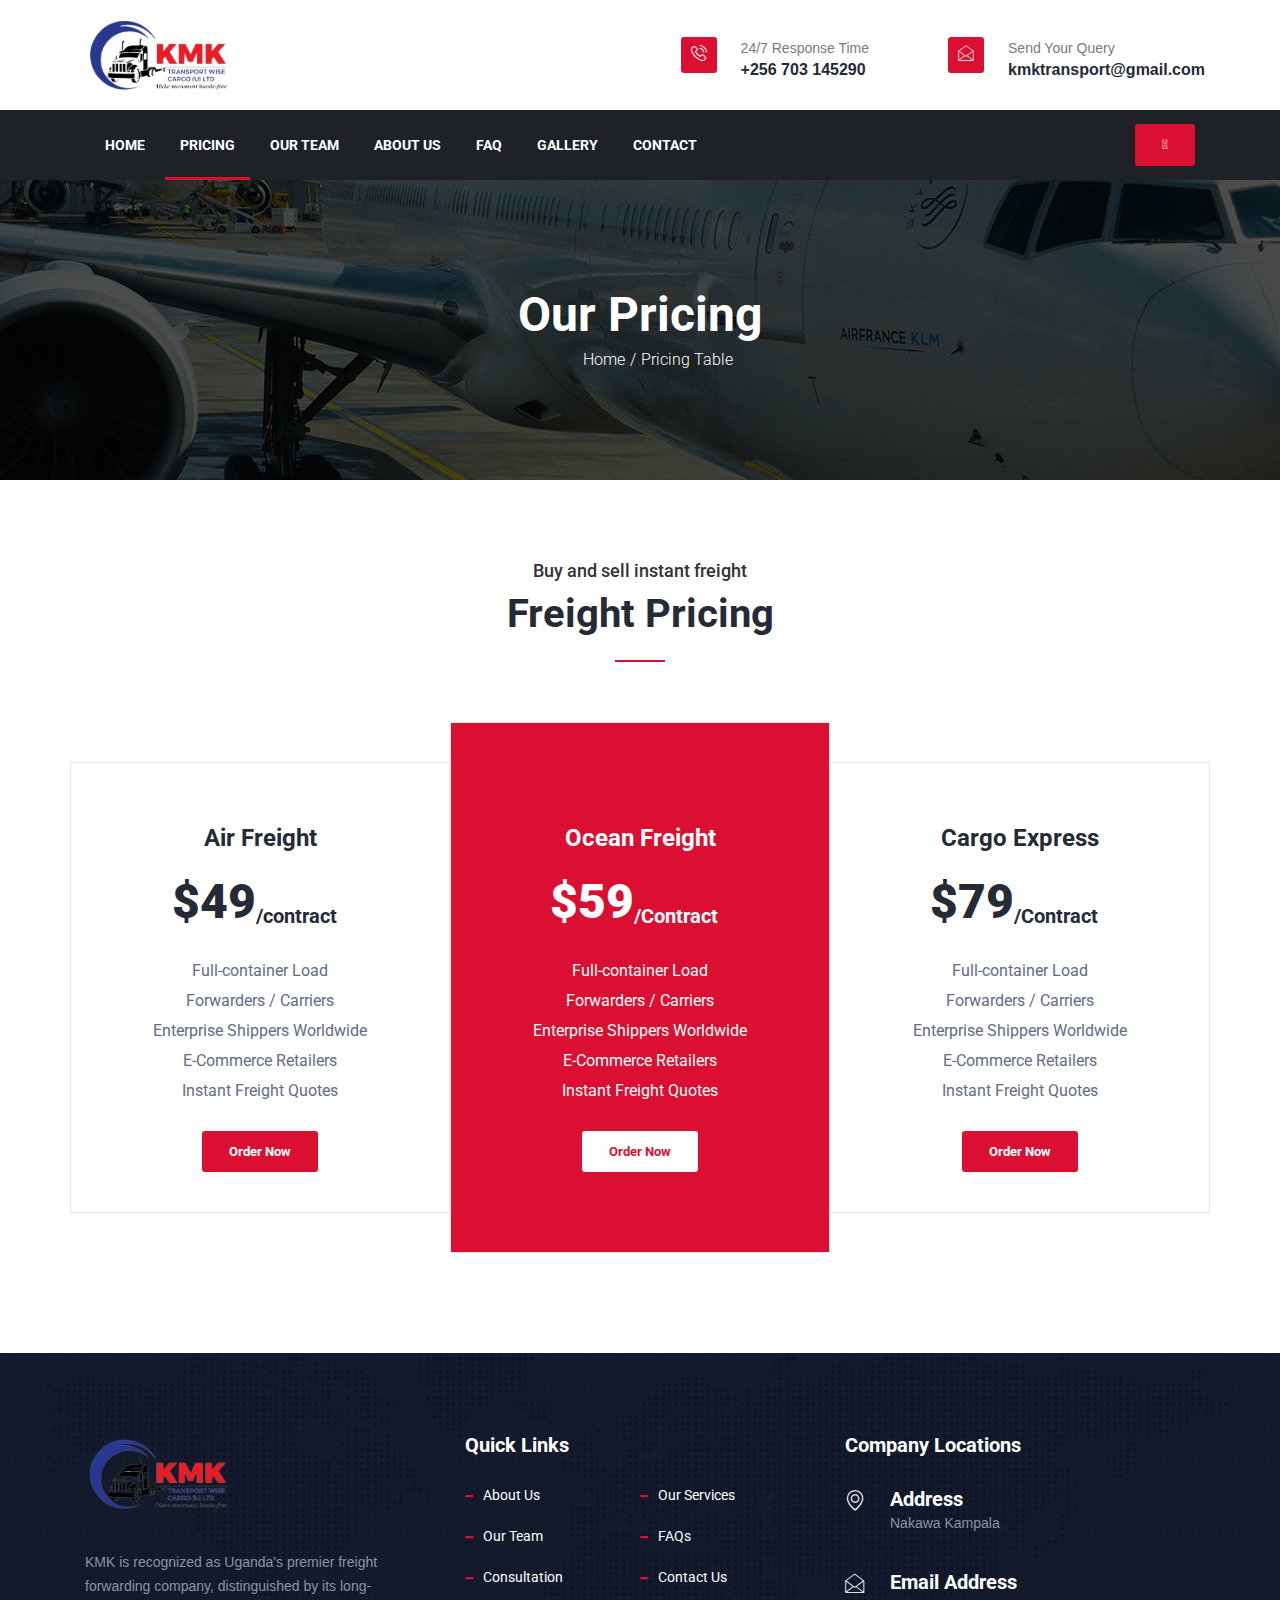
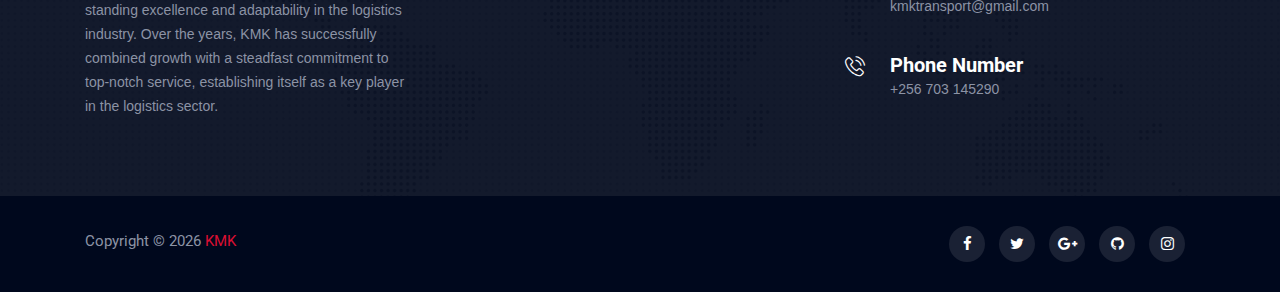
<file: pricing-table.html>
<!DOCTYPE html>
<html lang="en">

<head>
  <!--
    Basic Page Needs
    ==================================================
    -->
  <meta charset="utf-8">
  <title>KMK</title>
  <!--
    Mobile Specific Metas
    ==================================================
    -->
  <meta http-equiv="X-UA-Compatible" content="IE=edge">
  <meta name="viewport" content="width=device-width, initial-scale=1.0, maximum-scale=1.0, user-scalable=0">
  <link rel="icon" type="image/x-icon" href="./images/kmk/favicon.ico">
  <!--
    CSS
    ==================================================
    -->
  <!-- Bootstrap-->
  <link rel="stylesheet" href="css/bootstrap.min.css">
  <!-- Animation-->
  <link rel="stylesheet" href="css/animate.css">
  <!-- Morris CSS -->
  <link rel="stylesheet" href="css/morris.css">
  <!-- FontAwesome-->
  <link rel="stylesheet" href="css/font-awesome.min.css">
  <!-- Icon font-->
  <link rel="stylesheet" href="css/icon-font.css">
  <!-- Owl Carousel-->
  <link rel="stylesheet" href="css/owl.carousel.min.css">
  <!-- Owl Theme -->
  <link rel="stylesheet" href="css/owl.theme.default.min.css">
  <!-- Colorbox-->
  <link rel="stylesheet" href="css/colorbox.css">
  <!-- Template styles-->
  <link rel="stylesheet" href="css/style.css">
  <!-- Font Awesome CDN -->
  <link rel="stylesheet" href="https://cdnjs.cloudflare.com/ajax/libs/font-awesome/6.4.2/css/all.min.css"
    integrity="sha512-z3gLpd7yknf1YoNbCzqRKc4qyor8gaKU1qmn+CShxbuBusANI9QpRohGBreCFkKxLhei6S9CQXFEbbKuqLg0DA=="
    crossorigin="anonymous" referrerpolicy="no-referrer" />
  <!-- Responsive styles-->
  <link rel="stylesheet" href="css/responsive.css">
  <link rel="stylesheet" href="https://cdnjs.cloudflare.com/ajax/libs/font-awesome/4.7.0/css/font-awesome.min.css">
  <!-- Start of Async Drift Code -->
  <script>
    "use strict";

    !function () {
      var t = window.driftt = window.drift = window.driftt || [];
      if (!t.init) {
        if (t.invoked) return void (window.console && console.error && console.error("Drift snippet included twice."));
        t.invoked = !0, t.methods = ["identify", "config", "track", "reset", "debug", "show", "ping", "page", "hide", "off", "on"],
          t.factory = function (e) {
            return function () {
              var n = Array.prototype.slice.call(arguments);
              return n.unshift(e), t.push(n), t;
            };
          }, t.methods.forEach(function (e) {
            t[e] = t.factory(e);
          }), t.load = function (t) {
            var e = 3e5, n = Math.ceil(new Date() / e) * e, o = document.createElement("script");
            o.type = "text/javascript", o.async = !0, o.crossorigin = "anonymous", o.src = "https://js.driftt.com/include/" + n + "/" + t + ".js";
            var i = document.getElementsByTagName("script")[0];
            i.parentNode.insertBefore(o, i);
          };
      }
    }();
    drift.SNIPPET_VERSION = '0.3.1';
    drift.load('n5g59y7awvaw');
  </script>
  <!-- End of Async Drift Code -->
  <script>
    drift.config({
      verticalOffset: 70,
    })
  </script>

  <!-- HTML5 shim, for IE6-8 support of HTML5 elements. All other JS at the end of file.-->
  <!--if lt IE 9
    script(src='js/html5shiv.js')
    script(src='js/respond.min.js')
    -->
</head>

<body>

  <div class="body-inner">

    <div class="site-top-2">
      <header class="header nav-down" id="header-2">
        <div class="container">
          <div class="row">
            <div class="logo-area clearfix">

              <div class="logo col-lg-3 col-md-12">
                <a href="index.html">
                  <img style="width:150px;" src="./images/kmk/kmkreducedlogo.png" alt="">
                </a>
              </div>

              <!-- <div class="logo col-lg-3 col-md-12" style="text-align: center; padding: 20px;  border-radius: 10px;">
                        <h1 style="color: red; font-size: 36px; margin-bottom: 10px;">KMK</h1>
                        <strong style="color: #003366; font-size: 24px;">⛟ TRANSPORT WISE</strong>
                      </div> -->


              <!-- logo end-->
              <div class="col-lg-9 col-md-12 pull-right">
                <ul class="top-info unstyled">
                  <li><span style="cursor: pointer;" class="info-icon"
                      onclick="window.location.href='tel:+256703145290';">
                      <i class="icon icon-phone3"></i>
                    </span>
                    <div class="info-wrapper">
                      <p class="info-title">24/7 Response Time</p>
                      <p class="info-subtitle">+256 703 145290</p>
                    </div>
                  </li>
                  <li><span style="cursor: pointer;" class="info-icon"
                      onclick="window.location.href='mailto:kmktransport@gmail.com';">
                      <i class="icon icon-envelope"></i>
                    </span>
                    <div class="info-wrapper">
                      <p class="info-title">Send Your Query</p>
                      <p class="info-subtitle">kmktransport@gmail.com</p>
                    </div>
                  </li>

                </ul>
              </div>
              <!-- Col End-->
            </div>
            <!-- Logo Area End-->
          </div>
        </div>
        <!-- Container end-->
        <div class="site-nav-inner site-navigation navigation navdown">
          <div class="container">
            <nav class="navbar navbar-expand-lg ">
              <button class="navbar-toggler" type="button" data-toggle="collapse" data-target="#navbarSupportedContent"
                aria-controls="navbarSupportedContent" aria-expanded="false" aria-label="Toggle navigation"><span
                  class="navbar-toggler-icon"><i class="icon icon-menu"></i></span></button>
              <!-- End of Navbar toggler-->
              <div class="collapse navbar-collapse justify-content-start" id="navbarSupportedContent">
                <ul class="navbar-nav">
                  <li class="nav-item dropdown">
                  <li><a href="index.html">Home</a></li>
                  </li>

                  <!-- li end-->

                  <li class="active" class="nav-item dropdown">
                    <a href="pricing-table.html">Pricing </a>
                  </li>
                  <!-- li end-->
                  <li class="nav-item dropdown">
                    <a href="team.html">Our Team</a>
                  </li>
                  <!-- li end-->
                  <li class="nav-item dropdown">
                    <a href="about.html">About Us</a>
                  </li>
                  <!-- li end-->
                  <li class="nav-item dropdown">
                    <a href="faq.html">Faq</a>
                  </li>
                  <!-- li end-->
                  <li class="nav-item dropdown">
                    <a href="gallery.html">Gallery</a>
                  </li>
                  <!-- li end-->
                  <li class="nav-item dropdown">
                    <a href="contact.html">Contact</a>
                  </li>
                </ul>
                <!--Nav ul end-->
              </div>
              <a href="https://wa.me/256703145290" target="_blank" class="top-right-btn btn btn-primary">
                <i class="fab fa-whatsapp"></i>

              </a>
              <!-- Top bar btn -->
            </nav>
            <!-- Collapse end-->



          </div>
        </div>
        <!-- Site nav inner end-->
      </header>
      <!-- Header end-->
    </div>

    <div class="banner-area" id="banner-area" style="background-image:url(images/banner/banner3.jpg);">
      <div class="container">
        <div class="row justify-content-center">
          <div class="col">
            <div class="banner-heading">
              <h1 class="banner-title">Our Pricing</h1>
              <ol class="breadcrumb">
                <li>Home</li>
                <li><a href="#">Pricing Table</a></li>
              </ol>
            </div>
          </div>
          <!-- Col end-->
        </div>
        <!-- Row end-->
      </div>
      <!-- Container end-->
    </div>
    <!-- Banner area end-->
    <section class="main-container" id="main-container">
      <div class="pricing-box-default">
        <div class="container">
          <div class="row text-center">
            <div class="col-md-12">
              <h2 class="section-title"><span>Buy and sell instant freight</span>Freight Pricing</h2>
            </div>
            <!-- Col End -->
          </div>
          <!-- Row End -->
          <div class="row mrt-40">
            <div class="col-lg-4 col-md-4 pricing-column">
              <div class="plan text-center">
                <div class="price-icon-wrapper">
                  <i class=""></i>
                </div>
                <h2 class="plan-name">Air Freight</h2>
                <h3 class="plan-price">
                  <strong>$49</strong>
                  <sub> /contract</sub>
                </h3>
                <ul class="list-unstyled">
                  <li>Full-container Load</li>
                  <li>Forwarders / Carriers</li>
                  <li>Enterprise Shippers Worldwide</li>
                  <li>E-Commerce Retailers</li>
                  <li>Instant Freight Quotes</li>
                </ul>
                <div class="text-center ">
                  <a target="_self" href="#" class="btn btn-primary">Order Now</a>
                </div>
              </div>
            </div>
            <div class="col-lg-4 col-md-4 pricing-column">
              <div class="plan featured text-center">
                <div class="price-icon-wrapper">
                  <i class=""></i>
                </div>
                <h2 class="plan-name">Ocean Freight</h2>
                <h3 class="plan-price">
                  <strong>$59</strong>
                  <sub> /Contract</sub>
                </h3>
                <ul class="list-unstyled">
                  <li>Full-container Load</li>
                  <li>Forwarders / Carriers</li>
                  <li>Enterprise Shippers Worldwide</li>
                  <li>E-Commerce Retailers</li>
                  <li>Instant Freight Quotes</li>
                </ul>
                <div class="text-center ">
                  <a target="_self" href="#" class="btn btn-primary">Order Now</a>
                </div>
              </div>
            </div>
            <div class="col-lg-4 col-md-4 pricing-column">
              <div class="plan text-center plan-last">
                <div class="price-icon-wrapper">
                  <i class=""></i>
                </div>
                <h2 class="plan-name">Cargo Express</h2>
                <h3 class="plan-price">
                  <strong>$79</strong>
                  <sub> /Contract</sub>
                </h3>
                <ul class="list-unstyled">
                  <li>Full-container Load</li>
                  <li>Forwarders / Carriers</li>
                  <li>Enterprise Shippers Worldwide</li>
                  <li>E-Commerce Retailers</li>
                  <li>Instant Freight Quotes</li>
                </ul>
                <div class="text-center ">
                  <a target="_self" href="#" class="btn btn-primary">Order Now</a>
                </div>
              </div>
            </div>
          </div>
        </div>
        <!-- Container End -->
      </div>
    </section>
    <!-- main Container End -->
    <div class="gap-60"></div>

    <!-- Footer start-->
    <footer class="footer" id="footer">
      <div class="footer-main bg-overlay">
        <div class="container">
          <div class="row">
            <div class="col-lg-4 col-md-12 footer-widget footer-about">
              <div class="footer-logo">
                <img style="width:150px;" src="./images/kmk/kmkreducedlogo.png" alt="">
              </div>
              <p>KMK is recognized as Uganda's premier freight forwarding company, distinguished by its long-standing
                excellence and
                adaptability in the logistics industry. Over the years, KMK has successfully combined growth with a
                steadfast commitment
                to top-notch service, establishing itself as a key player in the logistics sector.</p>

              <!-- <h3 class="widget-title">Subscribe Newsletter!</h3>
                    <form class="newsletter-form" id="newsletter-form" action="#" method="post">
                      <div class="form-group">
                        <input class="form-control form-control-lg" id="newsletter-form-email" type="email" name="email"
                          placeholder="Email " autocomplete="off">
                        <button class="btn btn-primary"><i class="fa fa-paper-plane"></i></button>
                      </div>
                    </form> -->
            </div>
            <!-- About us end-->
            <div class="col-lg-4 col-md-6 footer-widget">
              <h3 class="widget-title">Quick Links</h3>
              <ul class="list-dash">
                <li><a href="about.html">About Us</a></li>
                <li><a href="#ts-services">Our Services</a></li>
                <li><a href="team.html">Our Team</a></li>
                <li><a href="faq.html">FAQs</a></li>


                <!-- <li><a href="pricing-table.html">Investments</a></li> -->
                <li><a href="contact.html">Consultation</a></li>
                <li><a href="contact.html">Contact Us</a></li>
              </ul>
            </div>
            <div class="col-lg-4 col-md-6 footer-widget">
              <h3 class="widget-title">Company Locations</h3>
              <div class="ts-contact-info"><span class="ts-contact-icon float-left"><i
                    class="icon icon-map-marker2"></i></span>
                <div class="ts-contact-content">
                  <h3 class="ts-contact-title">Address</h3>
                  <p>Nakawa Kampala</p>
                </div>
                <!-- Contact content end-->
              </div>

              <div class="ts-contact-info last"><span class="ts-contact-icon float-left"><i
                    class="icon icon-envelope"></i></span>
                <div class="ts-contact-content">
                  <h3 class="ts-contact-title">Email Address</h3>
                  <p>kmktransport@gmail.com</p>
                </div>
                <!-- Contact content end-->
              </div>
              <div class="ts-contact-info"><span class="ts-contact-icon float-left"><i
                    class="icon icon-phone3"></i></span>
                <div class="ts-contact-content">
                  <h3 class="ts-contact-title">Phone Number</h3>
                  <p>+256 703 145290</p>
                </div>
                <!-- Contact content end-->
              </div>
            </div>
          </div>
          <!-- Content row end-->
        </div>
        <!-- Container end-->
      </div>
      <!-- Footer Main-->
      <div class="copyright">
        <div class="container">
          <div class="row">
            <div class="col-lg-6 col-md-12">
              <div class="copyright-info">
                <span>Copyright &copy; <span id="currentYear"></span> <a href="#">KMK</a></span>
              </div>
            </div>
            <div class="col-lg-6 col-md-12">
              <div class="footer-social text-right">
                <ul>
                  <li><a href="https://facebook.com"><i class="fa fa-facebook"></i></a></li>
                  <li><a href="https://twitter.com"><i class="fa fa-twitter"></i></a></li>
                  <li><a href="https://plus.google.com"><i class="fa fa-google-plus"></i></a></li>
                  <li><a href="https://github.com"><i class="fa fa-github"></i></a></li>
                  <li><a href="https://instagram.com"><i class="fa fa-instagram"></i></a></li>
                </ul>
              </div>
            </div>
          </div>
          <!-- Row end-->
        </div>
        <!-- Container end-->
      </div>
      <!-- Copyright end-->
    </footer>
    <!-- Footer end-->

    <div class="back-to-top affix" id="back-to-top" data-spy="affix" data-offset-top="10">
      <button class="btn btn-primary" title="Back to Top"><i class="fa fa-angle-double-up"></i>
        <!-- icon end-->
      </button>
      <!-- button end-->
    </div>
    <!-- End Back to Top-->

    <!--
      Javascript Files
      ==================================================
      -->
    <script>
      // Get the current year
      var currentYear = new Date().getFullYear();

      // Update the content of the "currentYear" span with the current year
      document.getElementById("currentYear").textContent = currentYear;
    </script>
    <!-- initialize jQuery Library-->
    <script type="text/javascript" src="js/jquery.js"></script>


    <!-- Bootstrap jQuery-->
    <script type="text/javascript" src="js/bootstrap.min.js"></script>
    <!-- Owl Carousel-->
    <script type="text/javascript" src="js/owl.carousel.min.js"></script>
    <!-- Counter-->
    <script type="text/javascript" src="js/jquery.counterup.min.js"></script>
    <!-- Waypoints-->
    <script type="text/javascript" src="js/waypoints.min.js"></script>
    <!-- Color box-->
    <script type="text/javascript" src="js/jquery.colorbox.js"></script>


    <!-- Template custom-->
    <script type="text/javascript" src="js/custom.js"></script>
  </div>
  <!--Body Inner end-->
</body>

</html>
</file>
<file: js/toastify-js-master/toastify-js-master/example/script.css>
* {
    box-sizing: border-box;
}

html, body {
    height: 100%;
}

body {
    font-family: Helvetica, Arial, sans-serif;
    background-size: 100%;
    margin: 0;
    padding: 0;
    color: #424242;
}

.container {
    overflow: hidden;
    display: flex;
    height: 100%;
    justify-content: center;
    flex-direction: column;
    align-items: center;
    background-color: whitesmoke;
    background-image: url("./pattern.png");
}

.hidden {
    display: none;
}

.docs {
    display: flex;
    justify-content: center;
    flex-direction: column;
    align-items: center;
    background-color: white;
    border: 1px solid #e3e3e3;
    padding: 20px 20px;
    width: 60%;
    border-radius: 4px;
}

.docs h2 {
    margin-top: 0px;
}

code p {
    margin: 2px;
}

.pad-left {
    padding-left: 20px;
}

.buttons {
    margin: 20px;
    display: flex;
    flex-wrap: wrap;
    justify-content: center;
}

.button {
    overflow: hidden;
    margin: 10px;
    padding: 12px 12px;
    cursor: pointer;
    -webkit-transition: all 200ms ease-in-out;
    transition: all 200ms ease-in-out;
    text-align: center;
    white-space: nowrap;
    text-decoration: none;
    text-transform: none;
    text-transform: capitalize;
    border-radius: 4px;
    font-size: 13px;
    font-weight: 500;
    line-height: 1.3;
    min-width: 100px;
    display: inline-block;
    box-shadow: 0 5px 20px rgba(22, 22, 22, 0.15);
    color: #5477f5;
    background-color: Snow;
    border: 1px solid #5477f5;
}

.button:hover {
    color: #FFFFFF;
    background: linear-gradient(135deg, #73a5ff, #5477f5);
    border: 1px solid transparent;
}

.repo {
    margin: 10px;
}
/* Carbon */
#carbonads * {
    margin: initial;
    padding: initial;
}

#carbonads {
    font-family: -apple-system, BlinkMacSystemFont, "Segoe UI", Roboto,
        Oxygen-Sans, Ubuntu, Cantarell, "Helvetica Neue", Helvetica, Arial,
        sans-serif;
}

#carbonads {
    display: flex;
    max-width: 330px;
    background-color: hsl(0, 0%, 98%);
    box-shadow: 0 1px 4px 1px hsla(0, 0%, 0%, 0.1);
    z-index: 100;
    position: absolute;
    bottom: 10px;
    right: 10px;
}

#carbonads a {
    color: inherit;
    text-decoration: none;
}

#carbonads a:hover {
    color: inherit;
}

#carbonads span {
    position: relative;
    display: block;
    overflow: hidden;
}

#carbonads .carbon-wrap {
    display: flex;
}

#carbonads .carbon-img {
    display: block;
    margin: 0;
    line-height: 1;
}

#carbonads .carbon-img img {
    display: block;
}

#carbonads .carbon-text {
    font-size: 13px;
    padding: 10px;
    margin-bottom: 16px;
    line-height: 1.5;
    text-align: left;
}

#carbonads .carbon-poweredby {
    display: block;
    padding: 6px 8px;
    background: #f1f1f2;
    text-align: center;
    text-transform: uppercase;
    letter-spacing: 0.5px;
    font-weight: 600;
    font-size: 8px;
    line-height: 1;
    border-top-left-radius: 3px;
    position: absolute;
    bottom: 0;
    right: 0;
}

@media only screen and (max-width: 759px) {
    #carbonads {
        position: static;
    }
}
</file>
<file: js/toastify-js-master/toastify-js-master/src/toastify.css>
/*!
 * Toastify js 1.12.0
 * https://github.com/apvarun/toastify-js
 * @license MIT licensed
 *
 * Copyright (C) 2018 Varun A P
 */

.toastify {
    padding: 12px 20px;
    color: #ffffff;
    display: inline-block;
    box-shadow: 0 3px 6px -1px rgba(0, 0, 0, 0.12), 0 10px 36px -4px rgba(77, 96, 232, 0.3);
    background: -webkit-linear-gradient(315deg, #73a5ff, #5477f5);
    background: linear-gradient(135deg, #73a5ff, #5477f5);
    position: fixed;
    opacity: 0;
    transition: all 0.4s cubic-bezier(0.215, 0.61, 0.355, 1);
    border-radius: 2px;
    cursor: pointer;
    text-decoration: none;
    max-width: calc(50% - 20px);
    z-index: 2147483647;
}

.toastify.on {
    opacity: 1;
}

.toast-close {
    background: transparent;
    border: 0;
    color: white;
    cursor: pointer;
    font-family: inherit;
    font-size: 1em;
    opacity: 0.4;
    padding: 0 5px;
}

.toastify-right {
    right: 15px;
}

.toastify-left {
    left: 15px;
}

.toastify-top {
    top: -150px;
}

.toastify-bottom {
    bottom: -150px;
}

.toastify-rounded {
    border-radius: 25px;
}

.toastify-avatar {
    width: 1.5em;
    height: 1.5em;
    margin: -7px 5px;
    border-radius: 2px;
}

.toastify-center {
    margin-left: auto;
    margin-right: auto;
    left: 0;
    right: 0;
    max-width: fit-content;
    max-width: -moz-fit-content;
}

@media only screen and (max-width: 360px) {
    .toastify-right, .toastify-left {
        margin-left: auto;
        margin-right: auto;
        left: 0;
        right: 0;
        max-width: fit-content;
    }
}
</file>
<file: css/morris.css>
.morris-hover{position:absolute;z-index:1000}.morris-hover.morris-default-style{border-radius:10px;padding:6px;color:#666;background:rgba(255,255,255,0.8);border:solid 2px rgba(230,230,230,0.8);font-family:sans-serif;font-size:12px;text-align:center}.morris-hover.morris-default-style .morris-hover-row-label{font-weight:bold;margin:0.25em 0}
.morris-hover.morris-default-style .morris-hover-point{white-space:nowrap;margin:0.1em 0}
</file>
<file: css/icon-font.css>
@font-face {
  font-family: 'iconfont';
  src:
    url('../fonts/iconfont/iconfont.ttf?2p4rfb') format('truetype'),
    url('../fonts/iconfont/iconfont.woff?2p4rfb') format('woff'),
    url('../fonts/iconfont/iconfont.svg?2p4rfb#iconfont') format('svg');
  font-weight: normal;
  font-style: normal;
}

.icon {
  /* use !important to prevent issues with browser extensions that change fonts */
  font-family: 'iconfont' !important;
  speak: none;
  font-style: normal;
  font-weight: normal;
  font-variant: normal;
  text-transform: none;
  line-height: 1;

  /* Better Font Rendering =========== */
  -webkit-font-smoothing: antialiased;
  -moz-osx-font-smoothing: grayscale;
}

.icon-deal:before {
  content: "\e924";
}
.icon-left-arrow2:before {
  content: "\e931";
}
.icon-quote2:before {
  content: "\e937";
}
.icon-right-arrow2:before {
  content: "\e938";
}
.icon-coins-2:before {
  content: "\e902";
}
.icon-commerce-2:before {
  content: "\e903";
}
.icon-monitor:before {
  content: "\e904";
}
.icon-graphic-3:before {
  content: "\e905";
}
.icon-business:before {
  content: "\e906";
}
.icon-graphic-2:before {
  content: "\e907";
}
.icon-commerce-1:before {
  content: "\e908";
}
.icon-hammer:before {
  content: "\e909";
}
.icon-graphic-1:before {
  content: "\e90a";
}
.icon-graphic:before {
  content: "\e90b";
}
.icon-justice-1:before {
  content: "\e90c";
}
.icon-line:before {
  content: "\e90d";
}
.icon-money-3:before {
  content: "\e90e";
}
.icon-chart:before {
  content: "\e90f";
}
.icon-commerce:before {
  content: "\e910";
}
.icon-agenda:before {
  content: "\e911";
}
.icon-money-2:before {
  content: "\e912";
}
.icon-justice:before {
  content: "\e913";
}
.icon-money-1:before {
  content: "\e914";
}
.icon-money:before {
  content: "\e915";
}
.icon-technology:before {
  content: "\e916";
}
.icon-coins-1:before {
  content: "\e917";
}
.icon-coins:before {
  content: "\e918";
}
.icon-left-arrow:before {
  content: "\e919";
}
.icon-bank:before {
  content: "\e91a";
}
.icon-calculator:before {
  content: "\e91b";
}
.icon-chart2:before {
  content: "\e91c";
}
.icon-chart22:before {
  content: "\e91d";
}
.icon-checked:before {
  content: "\e91e";
}
.icon-clock3:before {
  content: "\e91f";
}
.icon-comment:before {
  content: "\e920";
}
.icon-comments:before {
  content: "\e921";
}
.icon-consult:before {
  content: "\e922";
}
.icon-consut2:before {
  content: "\e923";
}
.icon-download:before {
  content: "\e925";
}
.icon-envelope:before {
  content: "\e926";
}
.icon-euro:before {
  content: "\e927";
}
.icon-folder:before {
  content: "\e928";
}
.icon-invest:before {
  content: "\e929";
}
.icon-loan:before {
  content: "\e92a";
}
.icon-map-marker2:before {
  content: "\e92b";
}
.icon-mutual-fund:before {
  content: "\e92c";
}
.icon-percent:before {
  content: "\e92d";
}
.icon-phone3:before {
  content: "\e92e";
}
.icon-pie-chart2:before {
  content: "\e92f";
}
.icon-play:before {
  content: "\e930";
}
.icon-savings:before {
  content: "\e932";
}
.icon-search:before {
  content: "\e933";
}
.icon-tag:before {
  content: "\e934";
}
.icon-tags:before {
  content: "\e935";
}
.icon-tax:before {
  content: "\e936";
}
.icon-vplay:before {
  content: "\e900";
}
.icon-newsletter:before {
  content: "\e901";
}
.icon-mobile2:before {
  content: "\e000";
}
.icon-laptop2:before {
  content: "\e001";
}
.icon-desktop2:before {
  content: "\e002";
}
.icon-tablet2:before {
  content: "\e003";
}
.icon-phone2:before {
  content: "\e004";
}
.icon-document:before {
  content: "\e005";
}
.icon-documents:before {
  content: "\e006";
}
.icon-search2:before {
  content: "\e007";
}
.icon-clipboard2:before {
  content: "\e008";
}
.icon-newspaper:before {
  content: "\e009";
}
.icon-notebook:before {
  content: "\e00a";
}
.icon-book-open:before {
  content: "\e00b";
}
.icon-browser:before {
  content: "\e00c";
}
.icon-calendar2:before {
  content: "\e00d";
}
.icon-presentation:before {
  content: "\e00e";
}
.icon-picture:before {
  content: "\e00f";
}
.icon-pictures:before {
  content: "\e010";
}
.icon-video:before {
  content: "\e011";
}
.icon-camera2:before {
  content: "\e012";
}
.icon-printer:before {
  content: "\e013";
}
.icon-toolbox:before {
  content: "\e014";
}
.icon-briefcase2:before {
  content: "\e015";
}
.icon-wallet:before {
  content: "\e016";
}
.icon-gift2:before {
  content: "\e017";
}
.icon-bargraph:before {
  content: "\e018";
}
.icon-grid:before {
  content: "\e019";
}
.icon-expand2:before {
  content: "\e01a";
}
.icon-focus:before {
  content: "\e01b";
}
.icon-edit2:before {
  content: "\e01c";
}
.icon-adjustments:before {
  content: "\e01d";
}
.icon-ribbon:before {
  content: "\e01e";
}
.icon-hourglass2:before {
  content: "\e01f";
}
.icon-lock2:before {
  content: "\e020";
}
.icon-megaphone:before {
  content: "\e021";
}
.icon-shield2:before {
  content: "\e022";
}
.icon-trophy2:before {
  content: "\e023";
}
.icon-flag2:before {
  content: "\e024";
}
.icon-map2:before {
  content: "\e025";
}
.icon-puzzle:before {
  content: "\e026";
}
.icon-basket:before {
  content: "\e027";
}
.icon-envelope2:before {
  content: "\e028";
}
.icon-streetsign:before {
  content: "\e029";
}
.icon-telescope:before {
  content: "\e02a";
}
.icon-gears2:before {
  content: "\e02b";
}
.icon-key2:before {
  content: "\e02c";
}
.icon-paperclip2:before {
  content: "\e02d";
}
.icon-attachment:before {
  content: "\e02e";
}
.icon-pricetags:before {
  content: "\e02f";
}
.icon-lightbulb:before {
  content: "\e030";
}
.icon-layers:before {
  content: "\e031";
}
.icon-pencil2:before {
  content: "\e032";
}
.icon-tools:before {
  content: "\e033";
}
.icon-tools-2:before {
  content: "\e034";
}
.icon-scissors2:before {
  content: "\e035";
}
.icon-paintbrush:before {
  content: "\e036";
}
.icon-magnifying-glass:before {
  content: "\e037";
}
.icon-circle-compass:before {
  content: "\e038";
}
.icon-linegraph:before {
  content: "\e039";
}
.icon-mic:before {
  content: "\e03a";
}
.icon-strategy:before {
  content: "\e03b";
}
.icon-beaker:before {
  content: "\e03c";
}
.icon-caution:before {
  content: "\e03d";
}
.icon-recycle2:before {
  content: "\e03e";
}
.icon-anchor2:before {
  content: "\e03f";
}
.icon-profile-male:before {
  content: "\e040";
}
.icon-profile-female:before {
  content: "\e041";
}
.icon-bike:before {
  content: "\e042";
}
.icon-wine:before {
  content: "\e043";
}
.icon-hotairballoon:before {
  content: "\e044";
}
.icon-globe2:before {
  content: "\e045";
}
.icon-genius:before {
  content: "\e046";
}
.icon-map-pin2:before {
  content: "\e047";
}
.icon-dial:before {
  content: "\e048";
}
.icon-chat:before {
  content: "\e049";
}
.icon-heart2:before {
  content: "\e04a";
}
.icon-cloud2:before {
  content: "\e04b";
}
.icon-upload2:before {
  content: "\e04c";
}
.icon-download2:before {
  content: "\e04d";
}
.icon-target:before {
  content: "\e04e";
}
.icon-hazardous:before {
  content: "\e04f";
}
.icon-piechart:before {
  content: "\e050";
}
.icon-speedometer:before {
  content: "\e051";
}
.icon-global:before {
  content: "\e052";
}
.icon-compass2:before {
  content: "\e053";
}
.icon-lifesaver:before {
  content: "\e054";
}
.icon-clock:before {
  content: "\e055";
}
.icon-aperture:before {
  content: "\e056";
}
.icon-quote:before {
  content: "\e057";
}
.icon-scope:before {
  content: "\e058";
}
.icon-alarmclock:before {
  content: "\e059";
}
.icon-refresh2:before {
  content: "\e05a";
}
.icon-happy:before {
  content: "\e05b";
}
.icon-sad:before {
  content: "\e05c";
}
.icon-facebook2:before {
  content: "\e05d";
}
.icon-twitter2:before {
  content: "\e05e";
}
.icon-googleplus:before {
  content: "\e05f";
}
.icon-rss2:before {
  content: "\e060";
}
.icon-tumblr2:before {
  content: "\e061";
}
.icon-linkedin2:before {
  content: "\e062";
}
.icon-dribbble2:before {
  content: "\e063";
}
.icon-home:before {
  content: "\e800";
}
.icon-apartment:before {
  content: "\e801";
}
.icon-pencil:before {
  content: "\e802";
}
.icon-magic-wand:before {
  content: "\e803";
}
.icon-drop:before {
  content: "\e804";
}
.icon-lighter:before {
  content: "\e805";
}
.icon-poop:before {
  content: "\e806";
}
.icon-sun:before {
  content: "\e807";
}
.icon-moon:before {
  content: "\e808";
}
.icon-cloud:before {
  content: "\e809";
}
.icon-cloud-upload:before {
  content: "\e80a";
}
.icon-cloud-download:before {
  content: "\e80b";
}
.icon-cloud-sync:before {
  content: "\e80c";
}
.icon-cloud-check:before {
  content: "\e80d";
}
.icon-database:before {
  content: "\e80e";
}
.icon-lock3:before {
  content: "\e80f";
}
.icon-cog2:before {
  content: "\e810";
}
.icon-trash2:before {
  content: "\e811";
}
.icon-dice:before {
  content: "\e812";
}
.icon-heart3:before {
  content: "\e813";
}
.icon-star2:before {
  content: "\e814";
}
.icon-star-half2:before {
  content: "\e815";
}
.icon-star-empty:before {
  content: "\e816";
}
.icon-flag3:before {
  content: "\e817";
}
.icon-envelope3:before {
  content: "\e818";
}
.icon-paperclip:before {
  content: "\e819";
}
.icon-inbox:before {
  content: "\e81a";
}
.icon-eye:before {
  content: "\e81b";
}
.icon-printer2:before {
  content: "\e81c";
}
.icon-file-empty:before {
  content: "\e81d";
}
.icon-file-add:before {
  content: "\e81e";
}
.icon-enter:before {
  content: "\e81f";
}
.icon-exit:before {
  content: "\e820";
}
.icon-graduation-hat:before {
  content: "\e821";
}
.icon-license:before {
  content: "\e822";
}
.icon-music-note:before {
  content: "\e823";
}
.icon-film-play:before {
  content: "\e824";
}
.icon-camera-video:before {
  content: "\e825";
}
.icon-camera:before {
  content: "\e826";
}
.icon-picture2:before {
  content: "\e827";
}
.icon-book:before {
  content: "\e828";
}
.icon-bookmark:before {
  content: "\e829";
}
.icon-user2:before {
  content: "\e82a";
}
.icon-users:before {
  content: "\e82b";
}
.icon-shirt:before {
  content: "\e82c";
}
.icon-store:before {
  content: "\e82d";
}
.icon-cart:before {
  content: "\e82e";
}
.icon-tag2:before {
  content: "\e82f";
}
.icon-phone-handset:before {
  content: "\e830";
}
.icon-phone:before {
  content: "\e831";
}
.icon-pushpin:before {
  content: "\e832";
}
.icon-map-marker:before {
  content: "\e833";
}
.icon-map:before {
  content: "\e834";
}
.icon-location:before {
  content: "\e835";
}
.icon-calendar-full:before {
  content: "\e836";
}
.icon-keyboard:before {
  content: "\e837";
}
.icon-spell-check:before {
  content: "\e838";
}
.icon-screen:before {
  content: "\e839";
}
.icon-smartphone:before {
  content: "\e83a";
}
.icon-tablet:before {
  content: "\e83b";
}
.icon-laptop:before {
  content: "\e83c";
}
.icon-laptop-phone:before {
  content: "\e83d";
}
.icon-power-switch:before {
  content: "\e83e";
}
.icon-bubble:before {
  content: "\e83f";
}
.icon-heart-pulse:before {
  content: "\e840";
}
.icon-construction:before {
  content: "\e841";
}
.icon-pie-chart:before {
  content: "\e842";
}
.icon-chart-bars:before {
  content: "\e843";
}
.icon-gift:before {
  content: "\e844";
}
.icon-diamond2:before {
  content: "\e845";
}
.icon-dinner:before {
  content: "\e847";
}
.icon-coffee-cup:before {
  content: "\e848";
}
.icon-leaf:before {
  content: "\e849";
}
.icon-paw:before {
  content: "\e84a";
}
.icon-rocket:before {
  content: "\e84b";
}
.icon-briefcase:before {
  content: "\e84c";
}
.icon-bus2:before {
  content: "\e84d";
}
.icon-car2:before {
  content: "\e84e";
}
.icon-train:before {
  content: "\e84f";
}
.icon-bicycle2:before {
  content: "\e850";
}
.icon-wheelchair:before {
  content: "\e851";
}
.icon-select:before {
  content: "\e852";
}
.icon-earth:before {
  content: "\e853";
}
.icon-smile:before {
  content: "\e854";
}
.icon-sad2:before {
  content: "\e855";
}
.icon-neutral:before {
  content: "\e856";
}
.icon-mustache:before {
  content: "\e857";
}
.icon-alarm:before {
  content: "\e858";
}
.icon-bullhorn:before {
  content: "\e859";
}
.icon-volume-high:before {
  content: "\e85a";
}
.icon-volume-medium:before {
  content: "\e85b";
}
.icon-volume-low:before {
  content: "\e85c";
}
.icon-volume:before {
  content: "\e85d";
}
.icon-mic2:before {
  content: "\e85e";
}
.icon-hourglass:before {
  content: "\e85f";
}
.icon-undo:before {
  content: "\e860";
}
.icon-redo:before {
  content: "\e861";
}
.icon-sync:before {
  content: "\e862";
}
.icon-history:before {
  content: "\e863";
}
.icon-clock2:before {
  content: "\e864";
}
.icon-download3:before {
  content: "\e865";
}
.icon-upload:before {
  content: "\e866";
}
.icon-enter-down:before {
  content: "\e867";
}
.icon-exit-up:before {
  content: "\e868";
}
.icon-bug:before {
  content: "\e869";
}
.icon-code2:before {
  content: "\e86a";
}
.icon-link:before {
  content: "\e86b";
}
.icon-unlink:before {
  content: "\e86c";
}
.icon-thumbs-up:before {
  content: "\e86d";
}
.icon-thumbs-down:before {
  content: "\e86e";
}
.icon-magnifier:before {
  content: "\e86f";
}
.icon-cross:before {
  content: "\e870";
}
.icon-menu:before {
  content: "\e871";
}
.icon-list:before {
  content: "\e872";
}
.icon-chevron-up:before {
  content: "\e873";
}
.icon-chevron-down:before {
  content: "\e874";
}
.icon-chevron-left:before {
  content: "\e875";
}
.icon-chevron-right:before {
  content: "\e876";
}
.icon-arrow-up:before {
  content: "\e877";
}
.icon-arrow-down:before {
  content: "\e878";
}
.icon-arrow-left:before {
  content: "\e879";
}
.icon-arrow-right:before {
  content: "\e87a";
}
.icon-move:before {
  content: "\e87b";
}
.icon-warning:before {
  content: "\e87c";
}
.icon-question-circle:before {
  content: "\e87d";
}
.icon-menu-circle:before {
  content: "\e87e";
}
.icon-checkmark-circle:before {
  content: "\e87f";
}
.icon-cross-circle:before {
  content: "\e880";
}
.icon-plus-circle:before {
  content: "\e881";
}
.icon-circle-minus:before {
  content: "\e882";
}
.icon-arrow-up-circle:before {
  content: "\e883";
}
.icon-arrow-down-circle:before {
  content: "\e884";
}
.icon-arrow-left-circle:before {
  content: "\e885";
}
.icon-arrow-right-circle:before {
  content: "\e886";
}
.icon-chevron-up-circle:before {
  content: "\e887";
}
.icon-chevron-down-circle:before {
  content: "\e888";
}
.icon-chevron-left-circle:before {
  content: "\e889";
}
.icon-chevron-right-circle:before {
  content: "\e88a";
}
.icon-crop:before {
  content: "\e88b";
}
.icon-frame-expand:before {
  content: "\e88c";
}
.icon-frame-contract:before {
  content: "\e88d";
}
.icon-layers2:before {
  content: "\e88e";
}
.icon-funnel:before {
  content: "\e88f";
}
.icon-text-format:before {
  content: "\e890";
}
.icon-text-size:before {
  content: "\e892";
}
.icon-bold:before {
  content: "\e893";
}
.icon-italic:before {
  content: "\e894";
}
.icon-underline:before {
  content: "\e895";
}
.icon-strikethrough:before {
  content: "\e896";
}
.icon-highlight:before {
  content: "\e897";
}
.icon-text-align-left:before {
  content: "\e898";
}
.icon-text-align-center:before {
  content: "\e899";
}
.icon-text-align-right:before {
  content: "\e89a";
}
.icon-text-align-justify:before {
  content: "\e89b";
}
.icon-line-spacing:before {
  content: "\e89c";
}
.icon-indent-increase:before {
  content: "\e89d";
}
.icon-indent-decrease:before {
  content: "\e89e";
}
.icon-page-break:before {
  content: "\e8a2";
}
.icon-hand:before {
  content: "\e8a5";
}
.icon-pointer-up:before {
  content: "\e8a6";
}
.icon-pointer-right:before {
  content: "\e8a7";
}
.icon-pointer-down:before {
  content: "\e8a8";
}
.icon-pointer-left:before {
  content: "\e8a9";
}
</file>
<file: css/colorbox.css>
/*
    Colorbox Core Style:
    The following CSS is consistent between example themes and should not be altered.
*/
#colorbox, #cboxOverlay, #cboxWrapper{position:absolute; top:0; left:0; z-index:9999; overflow:hidden; -webkit-transform: translate3d(0,0,0);}
#cboxWrapper {max-width:none;}
#cboxOverlay{position:fixed; width:100%; height:100%;}
#cboxMiddleLeft, #cboxBottomLeft{clear:left;}
#cboxContent{position:relative;}
#cboxLoadedContent{overflow:auto; -webkit-overflow-scrolling: touch;}
#cboxTitle{margin:0;}
#cboxLoadingOverlay, #cboxLoadingGraphic{position:absolute; top:0; left:0; width:100%; height:100%;}
#cboxPrevious, #cboxNext, #cboxClose, #cboxSlideshow{cursor:pointer;}
.cboxPhoto{float:left; margin:auto; border:0; display:block; max-width:none; -ms-interpolation-mode:bicubic;}
.cboxIframe{width:100%; height:100%; display:block; border:0; padding:0; margin:0;}
#colorbox, #cboxContent, #cboxLoadedContent{box-sizing:content-box; -moz-box-sizing:content-box; -webkit-box-sizing:content-box;}

/* 
    User Style:
    Change the following styles to modify the appearance of Colorbox.  They are
    ordered & tabbed in a way that represents the nesting of the generated HTML.
*/
#cboxOverlay{background:#000; background: rgba(0,0,0,.9); opacity: 0.9; filter: alpha(opacity = 90);}
#colorbox{outline:0;}
    #cboxContent{margin-top:20px;background:#000;}
        .cboxIframe{background:#fff;}
        #cboxError{padding:50px; border:1px solid #ccc;}
        #cboxLoadedContent{border:5px solid #000; background:#fff;}
        #cboxTitle{position:absolute; top:-20px; left:0; color:#ccc;}
        #cboxCurrent{position:absolute; top:-20px; right:0px; color:#ccc;}
        #cboxLoadingGraphic{background:url(../images/loading.gif) no-repeat center center;}

        /* these elements are buttons, and may need to have additional styles reset to avoid unwanted base styles */
        #cboxPrevious, #cboxNext, #cboxSlideshow, #cboxClose {border:0; padding:0; margin:0; overflow:visible; width:auto; background:none; }
        
        /* avoid outlines on :active (mouseclick), but preserve outlines on :focus (tabbed navigating) */
        #cboxPrevious:active, #cboxNext:active, #cboxSlideshow:active, #cboxClose:active {outline:0;}
        
        #cboxSlideshow{position:absolute; top:-20px; right:90px; color:#fff;}
        #cboxPrevious{position:absolute; top:50%; left:5px; margin-top:-32px; background:url(../images/controls.png) no-repeat top left; width:28px; height:65px; text-indent:-9999px;}
        #cboxPrevious:hover{background-position:bottom left;}
        #cboxNext{position:absolute; top:50%; right:5px; margin-top:-32px; background:url(../images/controls.png) no-repeat top right; width:28px; height:65px; text-indent:-9999px;}
        #cboxNext:hover{background-position:bottom right;}
        #cboxClose{position:absolute; top:5px; right:5px; display:block; background:url(../images/controls.png) no-repeat top center; width:38px; height:19px; text-indent:-9999px;}
        #cboxClose:hover{background-position:bottom center;}
</file>
<file: css/style.css>
@import url("https://fonts.googleapis.com/css?family=Roboto:400,400i,500,500i,700,700i,900");



@font-face {
  font-family: "Fira Sans", sans-serif;
  font-weight: 400;
  font-style: normal;
}

@font-face {
  font-family: "Fira Sans", sans-serif;
  font-weight: 700;
  font-style: normal;
}

/* Typography
================================================== */
body {
  background: #fff;
  color: #626c84;
  -webkit-font-smoothing: antialiased;
  -moz-osx-font-smoothing: grayscale;
  font-family: "Roboto", sans-serif;
  font-size: 16px;
  line-height: 30px;
}

p {
  font-family: "Fira Sans", sans-serif;
  font-size: 14px;
  line-height: 24px;
}

h1,
h2,
h3,
h4,
h5,
h6 {
  color: #252a37;
  font-family: "Roboto", sans-serif;
  font-weight: 700;
}

h1 {
  font-size: 48px;
  line-height: 48px;
}

h2 {
  font-size: 36px;
  line-height: 36px;
}

h3 {
  font-size: 22px;
  margin-bottom: 20px;
}

h4 {
  font-size: 18px;
  line-height: 28px;
}

h5 {
  font-size: 14px;
  line-height: 24px;
}

/* Global styles
================================================== */
html {
  overflow-x: hidden !important;
  width: 100%;
  height: 100%;
  position: relative;
  text-rendering: optimizeLegibility;
}

body {
  border: 0;
  margin: 0;
  padding: 0;
}

.body-inner {
  position: relative;
  overflow: hidden;
}

.preload {
  position: fixed;
  background: #fff url(../images/preload.gif) center center no-repeat;
  left: 0px;
  top: 0px;
  width: 100%;
  height: 100%;
  z-index: 99999;
}

a {
  color: #da0f32;
}

a:link,
a:visited {
  text-decoration: none;
}

a:hover {
  text-decoration: none;
  color: #ff0000;
}

.link-more {
  font-weight: 700;
}

.link-more i {
  font-weight: 700;
  top: 2px;
  margin-left: 5px;
  position: relative;
  font-size: 16px;
}

.link-more.color {
  color: #fc6a2a;
}

section,
.section-padding {
  padding: 80px 0;
  position: relative;
  z-index: 3;
}

.no-padding {
  padding: 0 !important;
}

.no-border {
  border: none !important;
}

.ts-padding {
  padding: 70px 50px;
}

.media > .pull-left {
  margin-right: 20px;
}

.gap-100 {
  clear: both;
  height: 100px;
}

.gap-80 {
  clear: both;
  height: 80px;
}

.gap-60 {
  clear: both;
  height: 60px;
}

.gap-40 {
  clear: both;
  height: 40px;
}

.gap-30 {
  clear: both;
  height: 30px;
}

.gap-20 {
  clear: both;
  height: 20px;
}

.gap-15 {
  clear: both;
  height: 15px;
}

.mrtb-40 {
  margin-top: 40px;
  margin-bottom: 40px;
}

@media screen and (min-width: 992px) {
  .mrt-225 {
    margin-top: 225px;
  }
}

@media screen and (min-width: 992px) {
  .mrt-190 {
    margin-top: 190px;
  }
}

@media screen and (min-width: 992px) {
  .mrt-140 {
    margin-top: 140px;
  }
}

@media screen and (min-width: 992px) {
  .mrt-110 {
    margin-top: 110px;
  }
}

.mrt-60 {
  margin-top: 60px;
}

.mrt-40 {
  margin-top: 40px;
}

.mrt-85 {
  margin-top: 85px;
}

.mrt-20 {
  margin-top: 20px;
}

.mrb-20 {
  margin-bottom: 20px;
}

.mrb-40 {
  margin-bottom: 40px;
}

.mrb-60 {
  margin-bottom: 60px;
}

.mr-0 {
  margin: 0 !important;
}

.mrt-0 {
  margin-top: 0 !important;
  margin-bottom: 20px !important;
}

.patb-100 {
  padding: 100px 0 !important;
}

.pab-120 {
  padding-bottom: 120px !important;
}

.pab {
  padding-bottom: 0;
}

a:focus {
  outline: 0;
}

img.pull-left {
  margin-right: 20px;
  margin-bottom: 20px;
}

img.pull-right {
  margin-left: 20px;
  margin-bottom: 20px;
}

.unstyled,
ul,
ol,
li {
  list-style: none;
  margin: 0;
  padding: 0;
}

.solid-bg {
  background: #f5f5f5;
  -webkit-box-shadow: none;
  box-shadow: none;
}

.dark-bg {
  background: #252525;
  color: #fff;
}

.dark-bg h2,
.dark-bg h3 {
  color: #fff;
}

.solid-row {
  background: #f0f0f0;
}

.media-left,
.media > .pull-left {
  padding-right: 20px;
}

/* Background overlay */
.bg-overlay {
  position: relative;
}

.bg-overlay .container {
  position: relative;
  z-index: 1;
}

.bg-overlay:after {
  background-color: rgba(0, 0, 0, 0.75);
  z-index: 0;
  position: absolute;
  content: "";
  width: 100%;
  height: 100%;
  top: 0;
  left: 0;
}

.bg-overlay.overlay-color:after {
  background-color: rgba(15, 39, 101, 0.85);
}

/* Pattern */
.bg-pattern-1 {
  position: relative;
  z-index: 2;
}

.bg-pattern-1:before {
  position: absolute;
  top: 0;
  left: 0;
  width: 100%;
  height: 100%;
  content: "";
  background: url("../images/pattern/bg_pattern1.png") 100% 100%;
  z-index: -1;
}

@media screen and (max-width: 991px) {
  .bg-pattern-1:after {
    display: none;
  }
}

.bg-pattern-2 {
  position: relative;
  z-index: 2;
}

.bg-pattern-2:before {
  position: absolute;
  top: 0;
  left: 0;
  content: "";
  width: 100%;
  height: 100%;
  background: url("../images/pattern/pattern_arrow.png") no-repeat top left;
}

.bg-pattern-2:after {
  background: url("../images/pattern/pattern_box.png") no-repeat bottom right;
  content: "";
  width: 100%;
  height: 100%;
  right: 0;
  bottom: 0;
  position: absolute;
  z-index: -1;
}

@media screen and (max-width: 767px) {
  .bg-pattern-2:before,
  .bg-pattern-2:after {
    display: none;
  }
}

.bg-pattern-3 {
  position: relative;
  z-index: 2;
}

.bg-pattern-3:after {
  position: absolute;
  top: 0;
  left: 0;
  width: 100%;
  height: 100%;
  content: "";
  background: url("../images/pattern/bg_pattern2.png");
  background-size: 100%;
  background-position: center;
  z-index: -1;
}

@media screen and (max-width: 991px) {
  .bg-pattern-3:after {
    display: none;
  }
}

/* Dropcap */
.dropcap {
  font-size: 48px;
  line-height: 60px;
  padding: 0 7px;
  float: left;
  font-weight: 700;
  margin: 5px 15px 5px 0;
  position: relative;
  text-transform: uppercase;
}

.dropcap.primary {
  background: #da0f32;
  color: #fff;
}

.dropcap.secondary {
  background: #3a5371;
  color: #fff;
}

/* Primary Box */
.ts-intro .border-left {
  border-left: 2px solid #dee2e6 !important;
}

.box-primary {
  background-color: #da0f32;
}

.box-dark {
  background-color: #222222;
}

.box-secondary {
  background-color: #0f2765;
}

.intro-details {
  padding-left: 20px;
}

.intro-title {
  font-size: 24px;
  line-height: 34px;
  margin: 0;
}

.intro-sub-title {
  font-weight: 900;
  font-size: 36px;
  line-height: 46px;
  margin: 15px 0 25px;
  color: #1c1c24;
}

section .title-white {
  color: #fff !important;
}

/* Section verticle title */
.section-title-vertical {
  position: relative;
  height: 0;
}

.section-title-vertical .section-title {
  position: absolute;
  left: -190px;
  -webkit-transform: rotate(-90deg);
  transform: rotate(-90deg);
  top: 203px;
  font-size: 40px;
  display: inline-block;
  margin-bottom: 70px;
  color: #c7d4f3;
  margin-top: 0;
}

.section-title-vertical .section-title:after {
  top: 15px;
  left: -95px;
  z-index: 0;
  width: 155px;
  border-bottom: 2px solid #c7d4f3;
}

@media screen and (max-width: 1024px) {
  .section-title-vertical .section-title {
    display: none;
  }
}

/* Column title */
.column-title {
  font-size: 28px;
  line-height: 30px;
  margin: 0 0 40px;
}

.column-title span {
  font-size: 18px;
  line-height: 20px;
  margin: 0 0 10px 0;
  display: block;
  font-weight: 400;
}

.column-title.title-small {
  font-size: 30px;
}

/* Column title small */
/* Video responsive */
.embed-responsive {
  padding-bottom: 56.25%;
  position: relative;
  display: block;
  height: 0;
  overflow: hidden;
}

.embed-responsive iframe {
  position: absolute;
  top: 0;
  left: 0;
  width: 100%;
  height: 100%;
  border: 0;
}

/* Input form */
.form-control {
  -webkit-box-shadow: none;
  box-shadow: none;
  border: 1px solid #eaeaea;
  padding: 5px 20px;
  height: 50px;
  background: none;
  color: #626c84;
  font-size: 14px;
  border-radius: 0;
  font-weight: normal;
}

.form-control:focus {
  -webkit-box-shadow: none;
  box-shadow: none;
  border-color: #f1f1f1;
}

input:focus,
textarea:focus {
  -webkit-box-shadow: none;
  box-shadow: none;
  border-color: #f1f1f1;
}

.form-message {
  height: auto;
}

@media screen and (min-width: 992px) {
  .qutoe-form-inner-left {
    padding-right: 40px;
  }
}

@media screen and (min-width: 992px) {
  .qutoe-form-inner-right {
    padding-left: 40px;
  }
}

.quote_form .form-control:focus {
  -webkit-box-shadow: none;
  box-shadow: none;
  border: 1px solid #da0f32;
}

.widget .form-control {
  z-index: 0;
  position: relative;
}

hr {
  background-color: #e7e7e7;
  border: 0;
  height: 1px;
  margin: 40px 0;
}

blockquote {
  position: relative;
  color: #fff;
  background: #1e2227;
  padding: 40px;
  border: 0;
  margin: 30px 0 40px;
}

blockquote:before {
  padding: 28px 0 22px;
  content: "\e937";
  font-family: "iconfont";
  color: #fff;
  font-size: 44px;
}

blockquote p {
  font-size: 18px;
  line-height: 28px;
  position: relative;
  z-index: 1;
  font-style: italic;
  font-weight: 600;
}

cite {
  display: block;
  font-size: 14px;
  margin-top: 10px;
  text-align: right;
}

/* Button */
.btn.focus,
.btn:focus,
.btn-primary:not(:disabled):not(.disabled).active:focus,
.btn-primary:not(:disabled):not(.disabled):active:focus,
.show > .btn-primary.dropdown-toggle:focus {
  outline: 0;
  -webkit-box-shadow: none;
  box-shadow: none;
}

.btn-primary.focus,
.btn-primary:focus {
  -webkit-box-shadow: none;
  box-shadow: none;
}

button:focus {
  outline: 0 solid;
}

.btn.btn-primary,
.btn-dark,
.btn-border,
.btn-white {
  font-size: 13px;
  font-weight: 700;
  padding: 10px 25px;
  line-height: 1.33;
  border-radius: 3px;
  border: 0;
  -webkit-transition: color 400ms, background-color 400ms, border-color 400ms;
  transition: color 400ms, background-color 400ms, border-color 400ms;
  transition: color 400ms, background-color 400ms, border-color 400ms;
}

.btn-white.btn-primary {
  background: #fff;
  color: #da0f32;
}

.btn.btn-primary {
  background: #da0f32;
  border: 2px solid transparent;
}

.btn.btn-dark {
  background: #242427;
  border: 2px solid transparent;
}

.btn.btn-white {
  background: #fff;
  border: 2px solid transparent;
}

.btn.btn-white:hover {
  background-color: #242427;
  color: #fff;
}

.btn-border {
  border: 2px solid #fff;
  background: none;
  color: #fff;
}

.btn-primary:hover,
.btn-dark:hover,
.btn-white.btn-primary:hover {
  background: #ff0000;
  color: #fff;
}

.btn-border:hover {
  background: #ff0000;
  border: 2px solid transparent;
  color: #fff;
}

.general-btn {
  clear: both;
  margin-top: 60px;
}

.intro-content .btn-border {
  margin-right: 15px;
}

/* box button */

.btn-box {
  background: #1e2227;
  color: #fff;
  padding: 15px;
}

.btn-box:hover {
  background: #000;
  color: #fff;
}

/* Ul, Ol */
.list-round,
.list-arrow,
.list-dash {
  list-style: none;
  margin: 0;
  padding: 0;
}

.list-round li {
  line-height: 34px;
}

.list-round li:before {
  font-family: FontAwesome;
  content: "\f111";
  margin-right: 10px;
  color: #252a37;
  font-size: 8px;
  position: relative;
  top: -3px;
}

.list-arrow {
  padding: 0;
}

ul.list-dash li:before {
  font-family: FontAwesome;
  content: "\f068";
  margin-right: 10px;
  color: #da0f32;
  font-size: 10px;
}

/* Bootstrap */
.nav-tabs > li.active > a {
  border: 0;
}

.nav-tabs > li > a {
  border: 0;
}

.nav-tabs > li > a:hover {
  border: 0;
}

.nav > li > a:focus,
.nav > li > a:hover {
  background: none;
}

.pattern-bg {
  background: #f5f5f5 url(../images/crossword.png);
}

a[href^="tel"] {
  color: inherit;
  text-decoration: none;
}

/*-- Owl slide common --*/
.owl-carousel.page-slider .owl-nav {
  margin: 0;
}

.owl-carousel .owl-nav {
  text-align: center;
}

.owl-carousel.owl-theme .owl-nav [class*="owl-"] {
  background: #da0f32;
  color: #fff;
  position: absolute;
  bottom: 0;
  right: 0;
  width: 40px;
  height: 40px;
  line-height: 42px;
  font-size: 20px;
  text-align: center;
  margin: 0;
  border-radius: 0;
  -webkit-transition: 400ms;
  transition: 400ms;
  -webkit-transform: translateY(-50%);
  transform: translateY(-50%);
  -webkit-backface-visibility: hidden;
  backface-visibility: hidden;
}

.owl-carousel.owl-theme .owl-nav [class*="owl-prev"] {
  right: 40px;
}

.owl-carousel.owl-theme .owl-nav > div:hover {
  background: #272d33;
}

.owl-theme .owl-dots {
  text-align: center;
  margin-top: 40px;
  position: relative;
  z-index: 1;
}

.owl-theme .owl-dots .owl-dot {
  display: inline-block;
}

.owl-theme .owl-dots .owl-dot span {
  width: 30px;
  height: 4px;
  margin: 5px 4px;
  background: #000;
  opacity: 0.2;
  display: inline-block;
}

.owl-theme .owl-dots .owl-dot.active span {
  background: #da0f32;
  opacity: 1;
}

/*-- Section title --*/
.section-title {
  font-size: 40px;
  margin-top: 0;
  display: inline-block;
  margin-bottom: 90px;
  position: relative;
}

.section-title span {
  font-size: 18px;
  margin-bottom: 15px;
  color: #333;
  text-align: center;
  display: block;
  font-weight: 500 !important;
  line-height: normal;
}

.section-title:after {
  content: "";
  position: absolute;
  bottom: -30px;
  height: 1px;
  width: 50px;
  left: 50%;
  -webkit-transform: translateX(-50%);
  transform: translateX(-50%);
  transform: translateX(-50%);
  z-index: 0;
  border-bottom: 2px solid #da0f32;
}

/* Content title */
.content-title {
  font-size: 44px;
  margin-top: 0;
  border-left: 5px solid #da0f32;
  padding-left: 15px;
  margin-bottom: 40px;
  line-height: 32px;
}

.content-title span {
  display: block;
  font-size: 24px;
  line-height: 34px;
  margin: 0 0 10px 0;
  display: block;
  font-weight: 400 !important;
}

.content-title-medium {
  font-size: 36px;
  line-height: 44px;
}

.list-column-title {
  font-size: 24px;
  color: #252a37;
}

/* Border left */
.section-title.border-title-left {
  padding-left: 140px;
}

.section-title.border-title-left:before {
  content: "";
  position: absolute;
  top: 50%;
  margin-top: -22px;
  height: 1px;
  width: 115px;
  left: 0;
  z-index: 0;
  border-bottom: 2px solid #da0f32;
}

.section-title.border-title-left:after {
  border: 0;
}

.section-title.border-title-left span {
  text-align: right;
  margin: 10px 0 0;
}

/* Top Bar
================================================== */
.site-top {
  position: absolute;
  top: 0;
  left: 0;
  width: 100%;
  z-index: 999;
}

@media screen and (min-width: 992px) {
  .site-top-2.header-transparent {
    position: absolute;
    top: 0;
    left: 0;
    width: 100%;
    z-index: 999;
  }
}

.top-bar {
  padding: 12px 0 15px;
  position: relative;
  background: #2d3559;
  color: #fff;
  line-height: normal;
}

.top-bar.solid-bg {
  color: #626c84;
  background: #fafafa;
}

.top-bar.solid-bg ul.top-menu li {
  border-right: 1px solid rgba(0, 0, 0, 0.2);
}

.top-bar.solid-bg ul.top-menu li:last-child {
  border-right: 0;
}

.top-bar.solid-bg ul.top-menu li a {
  color: #626c84;
}

.top-bar.solid-bg .top-social a {
  color: #626c84;
}

.top-bar.solid-bg ul.top-menu li a:hover,
.top-bar.solid-bg .top-social a:hover {
  color: #da0f32;
}

/* Top menu */
ul.top-menu li {
  display: inline-block;
  font-size: 14px;
  border-right: 1px solid #4c5372;
  margin-right: 10px;
  padding-right: 10px;
  line-height: 10px;
}

ul.top-menu li:last-child {
  border-right: 0;
}

ul.top-menu li a {
  color: #999999;
}

ul.top-menu li a:hover {
  color: #da0f32;
}

/* Top social */
.top-social {
  list-style: none;
  margin: 0;
  padding: 0;
}

.top-social a {
  font-size: 14px;
  margin-left: 20px;
  color: #fff;
}

.top-social a:hover {
  color: #fff;
}

/* Top bar transparent */
.topbar-transparent {
  color: #fff;
  background: none;
  -webkit-box-shadow: none;
  box-shadow: none;
  padding: 12px 0;
  line-height: normal;
  -webkit-transition: 350ms;
  transition: 350ms;
}

.topbar-transparent ul li a {
  color: #fff;
  font-weight: 600;
}

.topbar-transparent.border-down {
  border-bottom: 1px solid rgba(255, 255, 255, 0.2);
  line-height: normal;
}

/* Topbar Taransparent with border */
/* Topbar highlight */
.top-bar.highlight {
  background: #0f2765;
  color: #fff;
}

.top-bar.highlight ul.top-menu li {
  border-right: 1px solid rgba(0, 0, 0, 0.2);
}

.top-bar.highlight ul.top-menu li a {
  color: #fff;
  font-weight: 600;
}

.top-bar.highlight ul.top-menu li:last-child {
  border-right: 0;
}

/* Topbar info */
#top-bar .top-info {
  margin: 0;
  float: left;
}

#top-bar .top-info p {
  color: #fff;
  font-weight: 400;
  font-size: 15px;
}

#top-bar .top-info i {
  color: #fff;
  font-weight: 400;
  font-size: 15px;
  font-size: 16px;
}

#top-bar .top-info .info-icon {
  top: 0;
  margin-right: 5px;
}

#top-bar .top-info .info-wrapper:after {
  height: 15px;
  top: 2px;
  background: rgba(255, 255, 255, 0.2);
}

#top-bar .top-info li.last .info-wrapper:after {
  background: none;
}

/* Header area
================================================== */
/* Sticky Menu  */
#header.fixed,
.site-nav-inner.fixed,
#header.header-standard.fixed,
#header.header-standard.fixed.highlight,
.site-nav-inner.site-navigation.fixed,
.site-nav-inner.site-navigation.fixed.nav-transparent {
  position: fixed;
  width: 100%;
  top: 0;
  left: 0;
  z-index: 999;
  -webkit-box-shadow: 0px 13px 35px -12px rgba(35, 35, 35, 0.15);
  box-shadow: 0px 13px 35px -12px rgba(35, 35, 35, 0.15);
  -webkit-animation: menusticky 0.7s ease-in-out;
  animation: menusticky 0.7s ease-in-out;
}

.header-trans-leftbox.fixed {
  background: rgba(31, 31, 34, 0.9);
}

#header.fixed.header-trans-leftbox .header-wrapper:before {
  background: none;
}

.header-trans-leftbox.fixed .header-wrapper {
  background: none;
}

#header.header-standard.header-transparent.fixed {
  background: rgba(31, 31, 34, 0.9);
}

#header.header-standard.fixed {
  background: #fff;
}

#header.header-standard.fixed.highlight {
  background: #0f2765;
}

.site-nav-inner.site-navigation.fixed {
  background: #0f2765;
}

.site-nav-inner.site-navigation.nav-transparent.fixed {
  background: rgba(31, 31, 34, 0.9);
}

.header.nav-down.nav-box .site-nav-inner.fixed {
  background: #0f2765;
}

.header.nav-down.nav-boxed-transparent .site-nav-inner.fixed {
  background: #0f2765;
}

/* Sticky Menu Animation*/
@-webkit-keyframes menusticky {
  0% {
    margin-top: -120px;
    opacity: 0;
  }

  50% {
    margin-top: -64px;
    opacity: 0;
  }

  100% {
    margin-top: 0;
    opacity: 1;
  }
}

@keyframes menusticky {
  0% {
    margin-top: -120px;
    opacity: 0;
  }

  50% {
    margin-top: -64px;
    opacity: 0;
  }

  100% {
    margin-top: 0;
    opacity: 1;
  }
}

/* Header default */
.header-trans-leftbox.navbar-fixed {
  background: black;
}

.header-trans-leftbox.navbar-fixed .header-wrapper {
  bottom: 0;
  background: rgba(0, 0, 0, 0);
}

.header-trans-leftbox.navbar-fixed
  .header-trans-leftbox
  .header-wrapper:before {
  display: none;
}

.header-trans-leftbox .header-wrapper {
  background: rgba(0, 0, 0, 0.35);
  color: #fff;
  position: relative;
}

.header-trans-leftbox .header-wrapper:before {
  content: "";
  position: absolute;
  background: rgba(0, 0, 0, 0.35);
  display: block;
  width: 300%;
  height: 100%;
  right: -300%;
  top: 0;
}

.header.header-box-left {
  height: 60px;
  -webkit-box-shadow: none;
  box-shadow: none;
  position: absolute;
  width: 100%;
}

.header-box-left .header-wrapper {
  bottom: -15px;
}

.header-wrapper {
  background: #0f2765;
  color: #fff;
  position: relative;
}

.header-wrapper:before {
  content: "";
  position: absolute;
  background: #0f2765;
  display: block;
  width: 300%;
  height: 100%;
  right: -300%;
  top: 0;
}

/* Header 2 */
.header-standard {
  background: #fff;
  -webkit-box-shadow: 0px 3px 3px rgba(0, 0, 0, 0.1);
  box-shadow: 0px 3px 3px rgba(0, 0, 0, 0.1);
  z-index: 2;
}

.header-standard.header-transparent {
  border-bottom: 1px solid rgba(255, 255, 255, 0.3);
  top: 50px;
}

.header-standard.header-transparent ul.navbar-nav > li > a {
  color: #fff;
}

@media screen and (min-width: 767px) {
  .header-standard.header-transparent .logo {
    padding-left: 0;
  }
}

.header-standard.header-transparent .navbar-nav .active > .nav-link {
  color: #fff;
}

.header-standard.header-transparent.navbar-fixed {
  background: #000;
  top: 0;
}

.header-standard .navbar-nav .active > .nav-link {
  color: #252a37;
}

.header-standard ul.navbar-nav > li > a {
  color: #fff;
  line-height: 80px;
}

@media screen and (min-width: 992px) {
  .header-standard ul.navbar-nav > li > a {
    color: #252a37;
  }
}

.header-standard ul.navbar-nav > li:hover > a {
  color: #fc6a2a;
}

.header-standard .container {
  position: relative;
}

@media screen and (min-width: 992px) {
  .header-standard .site-nav-inner {
    padding-right: 50px;
  }
}

@media screen and (max-width: 767px) {
  .header-standard .container {
    max-width: 100%;
    padding: 0;
  }

  .header-standard .site-nav-inner {
    padding-right: 0;
  }
}

.header-standard .nav-search {
  top: 22px;
  right: 15px;
  width: 45px;
  height: 45px;
  line-height: 45px;
  background: #da0f32;
  border-radius: 100%;
}

.header-standard .nav-search span {
  top: 3px;
  position: relative;
}

.header-standard .search-block .search-close {
  color: #fff;
  top: -68px;
  right: 0;
  background: #da0f32;
  opacity: 1;
  width: 45px;
  height: 45px;
  line-height: 30px;
  border-radius: 100%;
}

.header-standard.header-boxed {
  background: none;
  position: absolute;
  -webkit-box-shadow: none;
  box-shadow: none;
  top: 50px;
  left: 0;
  right: 0;
}

.header-standard.header-boxed .site-nav-inner {
  background: #fff;
  z-index: 1;
  margin: 0;
  padding: 0 20px;
}

.header-standard.header-boxed .nav-search {
  right: 40px;
  background: #0f2765;
}

.header-standard.header-boxed .search-block .search-close {
  right: 25px;
  background: #0f2765;
  top: -68px;
}

.header-standard.header-boxed.highlight .row {
  background: #0f2765;
}

.header-standard.header-boxed.highlight ul.navbar-nav > li > a {
  color: #fff;
}

.site-navigation.navdown {
  background: #0f2765;
  position: relative;
}

.site-navigation.navdown .navbar-collapse {
  padding-left: 0;
}

.site-navigation.navdown ul.navbar-nav > li > a {
  line-height: 60px;
}

.site-navigation.navigation.navdown {
  background: #1e2227;
  /* background-color: #003366; */
}

.site-navigation .nav-search {
  top: 0;
  z-index: 2;
  width: 70px;
  height: 70px;
  line-height: 70px;
  right: 15px;
  background: rgba(0, 0, 0, 0.2);
}

.site-navigation .search-block .search-close {
  top: -70px;
  z-index: 2;
  width: 70px;
  height: 70px;
  line-height: 50px;
  right: 0;
  background: #00000033;
}

/* Header 2 */

.header.nav-down.nav-box {
  height: 145px;
}

.header.nav-down.nav-box .site-nav-inner .container {
  position: relative;
}

.header.nav-down.nav-box .site-nav-inner .search-block .search-close {
  top: -60px;
  right: 20px;
  line-height: 30px;
}

.header.nav-down.nav-box .site-navigation {
  background: none;
}

.header.nav-down.nav-box .site-navigation.navdown.navbar {
  position: relative;
  background: #1e2227;
  bottom: 0;
  z-index: 9;
  margin: 0;
  padding: 0 15px;
}

.header.nav-down.nav-box .nav-search {
  right: 15px;
  top: 0;
  z-index: 9;
  width: 70px;
  height: 70px;
  line-height: 70px;
  background: rgba(0, 0, 0, 0.2);
}

.header.nav-down.nav-boxed-transparent {
  color: #fff;
  background: none;
  -webkit-box-shadow: none;
  box-shadow: none;
  position: absolute;
  width: 100%;
  left: 0;
  top: 40px;
  z-index: 2;
  height: auto;
  -webkit-transition: 350ms;
  transition: 350ms;
  transition: 350ms;
}

.header.nav-down.nav-boxed-transparent .site-navigation.navdown {
  background: none;
}

.header.nav-down.nav-boxed-transparent .site-navigation.navdown .row {
  position: relative;
  background: #0f2765;
  bottom: 0;
  z-index: 1;
  margin: 0;
}

.header.nav-down.nav-boxed-transparent p,
.header.nav-down.nav-boxed-transparent i {
  color: #fff !important;
}

.header.header-solid {
  background: #0f2765;
  color: #fff;
}

.header.header-solid .top-info li .info-wrapper p,
.header.header-solid .top-info .info-icon {
  color: #fff;
}

.header.header-solid .top-info li .info-wrapper:after {
  background: rgba(255, 255, 255, 0.1);
}

.header.header-solid .top-info li.last .info-wrapper:after {
  background: none;
}

/*-- Header common --*/
.header-trans-leftbox,
.header-transparent {
  background: none;
  -webkit-box-shadow: none;
  box-shadow: none;
  -webkit-transition: 350ms;
  transition: 350ms;
}

.header {
  background: #fff;
  z-index: 2;
}

.navbar-fixed {
  z-index: 99999;
  position: fixed;
  opacity: 0.98;
  width: 100%;
  top: 0;
  -webkit-animation: fadeInDown 800ms;
  animation: fadeInDown 800ms;
  animation: fadeInDown 800ms;
}

/*-- Logo --*/
.header-trans-leftbox .logo {
  padding-left: 30px;
}

.logo {
  height: 90px;
  display: table;
}

.logo a {
  display: table-cell;
  vertical-align: middle;
}

.logo-area {
  display: -webkit-box;
  display: -webkit-flex;
  display: -moz-box;
  display: -ms-flexbox;
  display: flex;
  -webkit-box-flex: 0;
  -webkit-flex: 0 0 100%;
  -moz-box-flex: 0;
  -ms-flex: 0 0 100%;
  flex: 0 0 100%;
  -webkit-flex-wrap: wrap;
  -ms-flex-wrap: wrap;
  flex-wrap: wrap;
}

.header.nav-down .logo {
  height: 110px;
}

/* header right */
.header-right {
  float: right;
}

.top-info {
  list-style: none;
  margin: 35px -50px 0;
  padding: 0;
  float: right;
}

.top-info li {
  display: inline-block;
}

.top-info li:last-child {
  margin-right: 0;
  padding-right: 0;
  border-right: 0;
  margin-left: 35px;
}

.top-info .info-icon {
  font-size: 16px;
  color: #fff;
  display: inline-block;
  top: -15px;
  position: relative;
  margin-right: 20px;
  background: #da0f32;
  padding: 3px 10px 3px 10px;
  border-radius: 3px;
}

.top-info .info-wrapper {
  display: inline-block;
  margin-right: 30px;
  position: relative;
  padding-right: 10px;
}

.top-info li .info-wrapper p {
  line-height: normal;
  font-size: 14px;
  font-weight: 400;
  color: #7a7a7a;
  margin-top: 5px;
  margin-bottom: 0;
}

.top-info li.last .info-wrapper:after {
  background: none;
}

.top-info li .info-wrapper p.info-subtitle {
  font-size: 16px;
  margin-bottom: 0;
  line-height: normal;
  font-weight: 700;
  color: #252a37;
}

/* Main navigation */
.navbar-expand-lg .navbar-nav .dropdown-submenu .nav-link {
  padding-left: 0;
  color: #000;
}

.navbar {
  border-radius: 0;
  border: 0;
  margin-bottom: 0;
  padding: 0;
}

.navbar-brand {
  padding: 0;
}

.navbar-toggle {
  float: right;
  margin-top: 20px;
  padding: 10px;
  border-radius: 3px;
  margin-right: 15px;
  background: #da0f32;
}

.nav-item:hover > .dropdown-menu,
.dropdown-submenu:hover .dropdown-menu {
  opacity: 1;
  visibility: visible;
}

.nav-item.dropdown-submenu:hover > a {
  color: #fc6a2a;
}

.navbar-nav > .nav-item:hover > .nav-link {
  color: #da0f32;
}

.navbar-toggle .icon-bar {
  background: #fff;
  width: 20px;
}

.navbar-toggle .i-bar {
  background: #fff;
}

ul.navbar-nav {
  float: left;
}

ul.navbar-nav > li {
  float: none;
  display: inline-block;
  position: relative;
  padding-right: 5px;
}

ul.navbar-nav > li:last-child {
  padding-right: 0;
}

ul.navbar-nav > li:last-child:after {
  background: none;
}

ul.navbar-nav > li > a {
  color: #fff;
  text-rendering: optimizeLegibility;
  display: inline-block;
  padding: 5px 15px;
  line-height: 80px;
  font-size: 14px;
  margin: 0;
  text-transform: uppercase;
  position: relative;
  font-weight: 700;
  -webkit-transition: 350ms;
  transition: 350ms;
  transition: 350ms;
}

ul.navbar-nav > li:hover > a:before,
ul.navbar-nav > li.active > a:before {
  border-color: #da0f32;
  opacity: 1;
  -webkit-transform: scale(1) translateZ(0);
  transform: scale(1) translateZ(0);
}

ul.navbar-nav > li > a:before {
  content: "";
  position: absolute;
  left: 0;
  right: 0;
  bottom: 0;
  opacity: 0;
  border-bottom: 3px solid transparent;
  -webkit-transform: scale(0) translateZ(0);
  transform: scale(0) translateZ(0);
  -webkit-transition: opacity 0.55s ease, -webkit-transform 0.45s ease;
  transition: opacity 0.55s ease, -webkit-transform 0.45s ease;
  transition: transform 0.45s ease, opacity 0.55s ease;
  transition: transform 0.45s ease, opacity 0.55s ease,
    -webkit-transform 0.45s ease;
  transition: transform 0.45s ease, opacity 0.55s ease;
}

ul.navbar-nav > li > a:hover,
ul.navbar-nav > li > a:focus {
  background: none;
}

ul.navbar-nav > li > a i {
  font-weight: 700;
}

@media screen and (min-width: 992px) {
  ul.navbar-nav > li > a i {
    padding-left: 5px;
  }
}

@media screen and (min-width: 992px) {
  ul.navbar-nav {
    padding-right: 40px;
  }
}

.nav .open > a {
  background: transparent;
  border-color: transparent;
}

.nav .open > a:hover,
.nav .open > a:focus {
  background: transparent;
  border-color: transparent;
}

/* Dropdown */
.dropdown-submenu {
  position: relative;
}

.dropdown-submenu > .dropdown-menu {
  top: 0;
  left: 100%;
  margin-top: -2px;
  border-radius: 0;
}

.dropdown-submenu > a:after {
  display: block;
  content: "\f105";
  font-family: FontAwesome;
  float: right;
  margin-top: 0;
  margin-right: -5px;
}

.dropdown-submenu:hover > a:after {
  border-left-color: #fff;
}

.dropdown-submenu.pull-left {
  float: none;
}

.dropdown-submenu.pull-left > .dropdown-menu {
  left: -100%;
  margin-left: 10px;
  border-radius: 6px 0 6px 6px;
  border-radius: 6px 0 6px 6px;
}

.dropdown-menu {
  text-align: left;
  z-index: 100;
  min-width: 220px;
  border-radius: 0;
  padding: 0;
  border: 0;
  background-color: transparent;
}

@media (min-width: 992px) {
  .dropdown-menu {
    background: #fff;
  }
}

.dropdown-menu.menu-center {
  left: -65px;
}

@media screen and (min-width: 992px) {
  .dropdown-menu {
    padding: 20px 25px;
  }
}

@media screen and (min-width: 991px) {
  .dropdown-menu {
    display: block;
    opacity: 0;
    visibility: hidden;
    margin-top: 0px;
  }
}

.dropdown-menu-large {
  min-width: 400px;
}

.dropdown-menu-large > li > ul {
  padding: 0;
  margin: 0;
  list-style: none;
}

.dropdown-menu-large > li > ul > li > a {
  padding-left: 0;
}

.navbar-nav > li > .dropdown-menu a {
  background: none;
}

.dropdown-menu li a {
  display: block;
  font-size: 15px;
  font-weight: 500;
  line-height: normal;
  text-decoration: none;
  padding: 13px 0;
  border-bottom: 1px solid rgba(0, 0, 0, 0.07);
  color: #000;
}

.dropdown-menu li:last-child > a {
  border-bottom: 0 !important;
}

.dropdown-menu li.active a {
  color: #ff0000;
}

.navbar-nav .active > .nav-link {
  color: #fff;
}

.navbar-nav .nav-link.active,
.navbar-nav .nav-link.show {
  color: #fff;
}

.navbar-nav .show > .nav-link {
  color: #fff;
}

.navbar-nav .nav-link {
  color: #fff;
}

.navbar-nav .nav-link:focus,
.navbar-nav .nav-link:hover {
  color: #fff;
}

.navbar-toggler-icon {
  background-image: none;
  color: #fff;
  width: 39px;
  height: 35px;
  border: 1px solid #da0f32;
  padding-top: 1px;
  background-color: #da0f32;
  font-size: 20px;
  line-height: 35px;
  margin: 12px 0;
}

.navbar-toggler-icon:focus {
  outline: 0 solid;
}

.dropdown-menu li a {
  -webkit-transition: all 0.3s;
  transition: all 0.3s;
}

.dropdown-menu li > a:hover,
.dropdown-menu li > a:focus {
  color: #da0f32;
}

@media (min-width: 768px) {
  ul.nav li.dropdown:hover ul.dropdown-menu {
    display: block;
  }
}

@media (min-width: 767px) {
  ul.nav li.dropdown ul.dropdown-menu li.dropdown-submenu .dropdown-menu {
    left: 100%;
    top: 0;
    display: none;
  }

  ul.nav li.dropdown ul.dropdown-menu li.dropdown-submenu:hover .dropdown-menu {
    display: block;
  }
}

/*-- Top header btn --*/
a.top-right-btn.btn.btn-primary {
  padding: 10px 25px;
  border-radius: 3px;
  font-size: 13px;
  font-weight: 700;
}

/* Button */

.btn-secondary {
  padding: 10px 25px;
  border-radius: 3px;
  font-size: 13px;
  font-weight: 700;
  background-color: #163347 !important;
}

/* Get a quote */
.header-get-a-quote .btn-primary {
  padding: 13px 25px;
  border-radius: 3px;
  line-height: normal;
  color: #fff;
  position: relative;
  top: -12px;
}

.header-get-a-quote .btn-primary:hover {
  background: #272d33;
}

@media (min-width: 992px) and (max-width: 1199px) {
  .top-info li.header-get-a-quote {
    display: none;
  }
}

ul.navbar-nav > li.header-get-a-quote:hover > a:after {
  position: relative;
  content: no-close-quote;
}

/* Slider
================================================== */
/*-- Main slide --*/
#main-slide .carousel-item {
  color: #fff;
  background-position: 100% 100%;
  background-size: cover;
  background-size: cover;
  -webkit-backface-visibility: hidden;
  backface-visibility: hidden;
}

#main-slide .carousel-item img {
  width: 100%;
  -webkit-backface-visibility: hidden;
  backface-visibility: hidden;
}

#main-slide .carousel-item .slider-content {
  z-index: 1;
  opacity: 0;
  -webkit-transition: opacity 500ms;
  transition: opacity 500ms;
}

#main-slide .carousel-item.active .slider-content {
  opacity: 1;
  -webkit-transition: opacity 100ms;
  transition: opacity 100ms;
}

#main-slide .slider-content {
  width: 100%;
  color: #fff;
  display: -webkit-box;
  display: -webkit-flex;
  display: -moz-box;
  display: -ms-flexbox;
  display: flex;
  -webkit-box-orient: vertical;
  -webkit-box-direction: normal;
  -webkit-flex-direction: column;
  -moz-box-orient: vertical;
  -moz-box-direction: normal;
  -ms-flex-direction: column;
  flex-direction: column;
  -webkit-box-pack: center;
  -webkit-justify-content: center;
  -moz-box-pack: center;
  -ms-flex-pack: center;
  justify-content: center;
  -webkit-box-align: center;
  -webkit-align-items: center;
  -moz-box-align: center;
  -ms-flex-align: center;
  align-items: center;
  -webkit-align-content: center;
  -ms-flex-line-pack: center;
  align-content: center;
  min-height: 800px;
}

.slide-title {
  font-size: 28px;
  font-weight: 100;
  line-height: 20px;
  color: #fff;
  margin: 0;
}

.slide-sub-title {
  font-style: normal;
  font-size: 68px;
  line-height: 80px;
  margin: 10px 0 20px;
  color: #fff;
}

.slider-text {
  display: table;
  vertical-align: bottom;
  color: #fff;
  padding-left: 40%;
  width: 100%;
  padding-bottom: 0;
  padding-top: 20px;
}

.slider-text .slide-head {
  font-size: 36px;
  color: #0052a5;
  position: relative;
}

.slider-img {
  display: block;
  position: absolute;
  top: -80px;
  left: 20%;
  width: 314px;
  max-height: 100%;
}

.slider-img img {
  display: block;
  position: relative;
  max-height: 100%;
  width: auto;
}

.slider.btn {
  margin: 15px 5px 0;
  border: 2px solid transparent;
}

.slider.btn.btn-border {
  border: 2px solid #fff;
  color: #fff;
}

.slider.btn.btn-border:hover {
  border: 2px solid transparent;
  color: #fff;
}

.slider-description {
  color: #fff;
  font-size: 22px;
  line-height: 34px;
  margin: 0px;
  margin-bottom: 20px;
}

/* Carousel control */
.carousel-indicators li {
  width: 10px !important;
  height: 10px !important;
  margin: 1px !important;
  border-radius: 100% !important;
  border: 0 !important;
  background: rgba(255, 255, 255, 0.5);
}

#main-slide .carousel-indicators li.active,
#main-slide .carousel-indicators li:hover {
  background: #da0f32;
  -webkit-transition: all 300ms ease;
  transition: all 300ms ease;
  transition: all 300ms ease;
}

#main-slide .carousel-control.left,
#main-slide .carousel-control.right {
  opacity: 0;
  width: 0;
  filter: alpha(opacity=0);
  background-image: none;
  background-repeat: no-repeat;
  text-shadow: none;
  -webkit-transition: all 0.25s ease;
  transition: all 0.25s ease;
  transition: all 0.25s ease;
}

#main-slide .carousel-indicators {
  opacity: 0;
  filter: alpha(opacity=0);
  background-image: none;
  background-repeat: no-repeat;
  text-shadow: none;
  -webkit-transition: all 0.25s ease;
  transition: all 0.25s ease;
  transition: all 0.25s ease;
}

#main-slide:hover .carousel-control.left,
#main-slide:hover .carousel-control.right {
  opacity: 1;
  filter: alpha(opacity=100);
}

#main-slide:hover .carousel-indicators {
  opacity: 1;
  filter: alpha(opacity=100);
}

#main-slide .carousel-control .fa-angle-left,
#main-slide .carousel-control .fa-angle-right {
  position: absolute;
  top: 50%;
  z-index: 5;
  display: inline-block;
  -webkit-transform: translateY(-50%);
  transform: translateY(-50%);
  transform: translateY(-50%);
}

#main-slide .carousel-control .fa-angle-left {
  left: 20px;
}

#main-slide .carousel-control .fa-angle-right {
  right: 20px;
}

#main-slide .carousel-control i {
  background: rgba(0, 0, 0, 0.3);
  color: #fff;
  line-height: 58px;
  width: 60px;
  height: 60px;
  font-size: 36px;
  border-radius: 0;
  -webkit-transition: all 500ms ease;
  transition: all 500ms ease;
  transition: all 500ms ease;
}

#main-slide .carousel-control i:hover {
  background: #da0f32;
  color: #fff;
}

#main-slide .carousel-indicators {
  display: none !important;
}

/*-- Animation */
.carousel-inner .carousel-item.active h2,
.carousel-inner .carousel-item.active h3,
.carousel-inner .carousel-item.active p {
  -webkit-animation: fadeInLeft 1.5s ease-in-out 300ms both;
  animation: fadeInLeft 1.5s ease-in-out 300ms both;
}

/*-- Owl slide common --*/
.owl-carousel.page-slider .owl-nav {
  margin: 0;
}

.owl-carousel .owl-nav {
  text-align: center;
}

.owl-carousel.owl-theme .owl-nav [class*="owl-"] {
  background: #da0f32;
  position: absolute;
  bottom: 0;
  right: -25px;
  width: 40px;
  height: 40px;
  line-height: 34px;
  font-size: 20px;
  text-align: center;
  margin: 0;
  border-radius: 0;
  -webkit-transition: 400ms;
  transition: 400ms;
  transition: 400ms;
  -webkit-transform: translateY(-50%);
  transform: translateY(-50%);
  transform: translateY(-50%);
  -webkit-backface-visibility: hidden;
  backface-visibility: hidden;
}

.owl-carousel.owl-theme .owl-nav [class*="owl-prev"] {
  right: 40px;
}

.owl-carousel.owl-theme.owl-dark .owl-nav .disabled {
  background: #90a9e7;
  color: #fff;
  opacity: 1;
}

/* Dark bg */
.owl-theme .owl-dots {
  text-align: center;
  margin-top: 40px;
  position: relative;
  z-index: 1;
}

.owl-theme .owl-dots .owl-dot {
  display: inline-block;
}

.owl-theme .owl-dots .owl-dot span {
  width: 30px;
  height: 4px;
  margin: 5px 4px;
  background: #000;
  opacity: 0.2;
  display: inline-block;
}

.owl-theme .owl-dots .owl-dot.active span {
  background: #da0f32;
  opacity: 1;
}

/* Owl Page slider */
.page-slider.owl-carousel.owl-theme .owl-nav [class*="owl-"] {
  background: rgba(0, 0, 0, 0.3);
  color: #fff;
  height: 100px;
  line-height: 100px;
  border-radius: 0;
  -webkit-transition: all 500ms ease;
  transition: all 500ms ease;
  margin-top: -25px;
}

.page-slider.owl-carousel.owl-theme .owl-nav [class*="owl-"]:hover {
  background: #da0f32;
}

.page-slider.owl-theme .owl-nav div {
  background: rgba(0, 0, 0, 0.5);
  position: absolute;
  top: 50%;
  width: 36px;
  height: 72px;
  line-height: 72px;
  font-size: 26px;
  text-align: center;
  margin: 0;
  border-radius: 0;
  -webkit-transition: 400ms;
  transition: 400ms;
  transition: 400ms;
  -webkit-transform: translateY(-50%);
  transform: translateY(-50%);
  transform: translateY(-50%);
}

.page-slider.owl-theme .owl-nav div:hover {
  background: #da0f32;
  color: #fff;
}

.page-slider.owl-theme .owl-nav [class*="owl-prev"] {
  right: auto;
  left: 0;
}

.page-slider .item {
  position: relative;
  z-index: 2;
  min-height: 700px;
  background-position: 50% 50%;
  background-size: cover;
}

.page-slider.page-slider-small .item {
  max-height: 500px;
  min-height: auto;
}

.page-slider .owl-item .box-slider-content {
  opacity: 0;
  -webkit-transition: opacity 1.5s;
  transition: opacity 1.5s;
}

.page-slider .owl-item.active .box-slider-content {
  opacity: 1;
  -webkit-transition: opacity 0.8s;
  transition: opacity 0.8s;
}

.page-slider .owl-item.active .box-slider-text {
  -webkit-animation: slideInRight 0.8s ease-out 1s both;
  animation: slideInRight 0.8s ease-out 1s both;
}

.page-slider-caption {
  position: absolute;
  bottom: 0;
  width: 100%;
  padding: 5px 20px;
  background: rgba(255, 255, 255, 0.9);
}

.page-slider-caption h3 {
  font-size: 20px;
}

.page-slider-caption span {
  font-weight: 400;
}

/* Owl Box slider */
.box-slider-content {
  top: 50%;
  padding: 0;
  position: absolute;
  width: 600px;
  -webkit-transform: translateY(-50%);
  transform: translateY(-50%);
  transform: translateY(-50%);
}

.box-slider-text {
  background: #fff;
  display: inline-block;
  padding: 20px 30px;
  max-width: 650px;
}

.box-slider-text .slider.btn {
  padding: 12px 40px;
}

.box-slider-text .slider.btn.btn-border {
  border: 2px solid #da0f32;
  color: #252a37;
}

.box-slider-text .slider.btn.btn-border:hover {
  color: #fff;
  border-color: transparent;
}

.box-slide-title {
  font-size: 24px;
  font-weight: 400;
  margin: 0;
  color: #666;
}

.box-slide-sub-title {
  font-size: 36px;
  margin: 8px 0 10px;
}

.box-slide.owl-theme .owl-controls {
  margin: -20px;
}

/*-- Slider pages --*/
#main-slide.slider-pages .item {
  min-height: 340px;
  color: #fff;
  background-position: 50% 50%;
  background-size: cover;
  background-size: cover;
  -webkit-backface-visibility: hidden;
  backface-visibility: hidden;
}

/* Features
================================================== */
.ts-features [class*="col"] {
  height: 360px;
  padding: 0;
}

.feature-box1,
.feature-box2,
.feature-box3 {
  position: relative;
  background-size: cover;
  background-position: center;
}

.ts-features-col {
  padding-top: 0;
}

.ts-features-col .feature-box1,
.ts-features-col .feature-box2,
.ts-features-col .feature-box3 {
  overflow: hidden;
}

.ts-features-col .feature-box1:after,
.ts-features-col .feature-box2:after,
.ts-features-col .feature-box3:after {
  background: #222222;
}

.ts-features-col .feature-box1:after {
  background: #da0f32;
}

.ts-features-col .feature-box2:after {
  background: #0f2765;
}

.feature-box1:after,
.feature-box2:after,
.feature-box3:after {
  position: absolute;
  content: "";
  background: rgba(34, 34, 34, 0.85);
  width: 100%;
  height: 100%;
  top: 0;
}

.ts-feature-info {
  color: #fff;
  z-index: 1;
  position: relative;
  padding: 50px;
}

.ts-feature-title {
  font-size: 28px;
  margin: 30px 0 20px;
  color: #fff;
}

.ts-feature-info i {
  font-size: 60px;
}

.feature-box1:after {
  background: rgba(33, 84, 207, 0.85);
}

.feature-box2:after {
  background: rgba(15, 39, 101, 0.85);
}

/* Feature Icon Left */
.ts-feature-info.icon-left .feature-icon {
  float: left;
  color: #3261d3;
}

.ts-feature-info.icon-left .feature-icon i {
  font-size: 50px;
}

.ts-feature-info.icon-left .feature-content {
  margin-left: 80px;
}

.ts-feature-info.icon-left .feature-content h3 {
  color: #252a37;
}

.ts-feature-info.icon-left .feature-content p {
  color: #626c84;
}

.ts-feature-info.icon-left .ts-feature-title {
  font-size: 22px;
  margin: 0 0 5px 0;
}

/*-- ts-features-row --*/

.feature-light-row {
  margin-top: -15%;
  background: #fff;
  box-shadow: 0px 2px 20px 0 rgba(0, 0, 0, 0.05);
}

.feature-light-row .text-center {
  padding: 30px;
}

/* Ts-Service-Area
===================================================*/

/* ts-service-box */

.ts-service-box-img {
  float: left;
}

.ts-service-area h2 {
  margin-bottom: 50px;
}

.ts-service-box-info h3 {
  margin-bottom: 5px;
  font-size: 18px;
}

.ts-service-area .text-center {
  margin-bottom: 40px;
}

.ts-service-box-info p {
  line-height: 25px;
  font-size: 15px;
  line-height: 24px;
}

.ts-service-box-info {
  margin-left: 100px;
}

.ts-service-box {
  margin-bottom: 0px;
}

.ts-service-box:after {
  content: "";
  clear: both;
  display: block;
}


/* Ts-Service-Area
===================================================*/

/* ts-service-box */

.ts-service-box-img {
  float: left;
}

.ts-service-area h2 {
  margin-bottom: 50px;
}

.ts-service-box-info h3 {
  margin-bottom: 5px;
  font-size: 18px;
}

.ts-service-area .text-center {
  margin-bottom: 40px;
}

.ts-service-box-info p {
  line-height: 25px;
  font-size: 15px;
  line-height: 24px;
}

.ts-service-box-info {
  margin-left: 100px;
}

.ts-service-box {
  margin-bottom: 0px;
}

.ts-service-box:after {
  content: "";
  clear: both;
  display: block;
}

.ts-service-box {
  margin-bottom: 30px; /* Adjust as needed */
}

.ts-service-image-wrapper {
  position: relative;
}

.ts-service-image-wrapper img {
  width: 100%;
  height: auto;
  display: block;
}

.ts-service-content {
  background-color: #fff;
  border: 1px solid #eaeaea;
  padding: 20px;
}

.ts-service-content h3 {
  margin-top: 0;
  margin-bottom: 10px;
  font-size: 18px;
}

.ts-service-content p {
  margin-bottom: 0;
  font-size: 15px;
  line-height: 24px;
}

<!-- new -->
.ts-service-row-box {
  display: flex;
  flex-wrap: wrap;
  justify-content: space-between;
}

.ts-service-row-box .col-lg-4 {
  flex: 0 0 calc(33.333% - 20px); /* Adjust margin as needed */
  margin-bottom: 30px; /* Same margin as original service box */
}

@media (max-width: 991px) {
  .ts-service-row-box .col-lg-4 {
    flex: 0 0 calc(50% - 20px); /* Adjust margin as needed */
  }
}

@media (max-width: 767px) {
  .ts-service-row-box .col-lg-4 {
    flex: 0 0 100%;
  }
}


/*Project
===========================================*/

/* Project All */

.projects .latest-post .post-cat {
  font-size: 20px;
  font-weight: 700;
  font-style: normal;
}

/* Single project */

.single-project #main-slide .carousel-item {
  min-height: 500px;
}

.complete-project-bg .ts-progress-bar {
  width: 100%;
  margin-left: 20px;
}

h5.mb-0 .project-btn:before {
  content: "\f107";
}

h5.mb-0 .project-btn.collapsed:before {
  content: "\f106";
}

h5.mb-0 .project-btn:before,
h5.mb-0 .project-btn.collapsed:before {
  font-family: "FontAwesome";
  position: absolute;
  z-index: 0;
  font-size: 16px;
  right: 0px;
  padding: 0 5px;
  text-align: center;
  top: 50%;
  background: none;
  color: #000;
}

h5.mb-0 .project-btn {
  display: block;
  width: 100%;
  text-align: left;
}

.project-accordion .card-header {
  border: 1px solid rgba(0, 0, 0, 0.125);
}

.project-accordion .card {
  margin-bottom: 10px;
}

.btn-block {
  margin-top: 30px;
}

.tag {
  margin-top: 30px;
}

.project-accordion .card-header {
  padding: 5px 0 10px;
}

.project-accordion .card-body {
  padding: 10px 60px 0px;
}

.project-right-side {
  margin-top: 65px;
}

/* Project All */

.projects .latest-post.post-large .post-body {
  position: absolute;
  bottom: 25px;
  color: #fff;
  padding: 80px 30px 30px 30px;
  background: rgba(0, 0, 0, 0.5);
  display: inline-block;
  width: 80%;
  left: 30px;
}

.projects .latest-post .post-cat {
  font-size: 20px;
  font-weight: 700;
  font-style: normal;
}

.projects .latest-post {
  min-height: auto;
}

/* Single project */

.single-project #main-slide .carousel-item {
  min-height: 500px;
}

.complete-project-bg .ts-progress-bar {
  width: 100%;
  margin-left: 20px;
}

h5.mb-0 .project-btn:before {
  content: "\f107";
}

h5.mb-0 .project-btn.collapsed:before {
  content: "\f106";
}

h5.mb-0 .project-btn:before,
h5.mb-0 .project-btn.collapsed:before {
  font-family: "FontAwesome";
  position: absolute;
  z-index: 0;
  font-size: 16px;
  right: 0px;
  padding: 5px 15px;
  text-align: center;
  top: 0;
  background: none;
  color: #000;
}

h5.mb-0 .project-btn {
  display: block;
  width: 100%;
  text-align: left;
}

h5.mb-0 .project-btn span {
  padding-left: 10px;
}

.project-accordion .card-header {
  border: 1px solid rgba(0, 0, 0, 0.125);
}

.project-accordion .card {
  margin-bottom: 10px;
}

.btn-block {
  margin-top: 30px;
}

.tag {
  margin-top: 30px;
}

.project-accordion .card-header {
  padding: 5px 0 10px;
}

.project-accordion .card-body {
  padding: 10px 12px 0px;
}

.project-right-side {
  margin-top: 65px;
}

/* Services
======================================*/

/* Service All */

.ts-services {
  padding: 80px 0;
}

.ts-service-content .service-title {
  margin-bottom: 10px;
}

/* Single Service */

.single-service-img img {
  width: 100%;
  height: auto;
  margin-bottom: 30px;
}

.service-blocknumber .block-number {
  width: 40px;
  height: 40px;
  line-height: 40px;
  background-color: #da0f32;
  color: #ffffff;
  border-radius: 100px;
  margin-right: 10px;
  display: inline-block;
  text-align: center;
}

.service-content-area .service-text {
  margin-left: 50px;
}

.service-content-area h3 {
  margin-bottom: 5px;
}

.news-post .post-body {
  background: none;
}

/* ts-service-box */

.ts-service-row-box .ts-service-box {
  background: #fff;
  border: 1px solid #eaeaea;
}

.ts-service-row-box .ts-service-content {
  padding: 20px;
  text-align: center;
}

.no-padding .ts-service-pattern {
  padding: 100px 0;
}

.ts-service-pattern {
  position: relative;
  z-index: 2;
}

.ts-service-pattern:before {
  position: absolute;
  top: 0;
  left: 0;
  content: "";
  width: 100%;
  height: 100%;
  background: url("../images/pattern/pattern_arrow.png") no-repeat top left;
}

.ts-service-pattern:after {
  background: url("../images/pattern/pattern_box.png") no-repeat bottom right;
  content: "";
  width: 100%;
  height: 100%;
  right: 0;
  bottom: 0;
  position: absolute;
  z-index: -1;
}

@media screen and (max-width: 991px) {
  .ts-service-pattern:before,
  .ts-service-pattern:after {
    display: none;
  }
}

.ts-service-content {
  position: relative;
}

.ts-service-content p {
  margin-bottom: 0;
}

.ts-service-content p .link-more {
  margin-top: 10px;
  display: block;
}

.ts-service-icon i {
  font-size: 70px;
  position: absolute;
  right: 0;
  color: #f2f2f2;
  z-index: -1;
}

.service-title {
  margin-top: 25px;
}

/* Service Single */
.sidebar .download-btn {
  border: 1px solid #eaeaea;
  padding: 20px 30px;
  font-size: 22px;
  margin: 0;
}

.how-to-apply h3 {
  font-size: 24px;
  color: #fff;
}

.how-to-apply p {
  color: #fff;
}

.widget.box-primary {
  padding: 30px;
}

.box-primary .btn {
  font-size: 16px;
  font-weight: 600;
}

.service-menu {
  margin: 0;
  padding: 0;
  list-style: none;
}

.service-menu li a {
  display: block;
  background: #f7f9fd;
  padding: 15px 20px;
  margin-bottom: 8px;
  color: #626c84;
  position: relative;
  -webkit-transition: all 0.3s;
  transition: all 0.3s;
}

.service-menu li a:hover {
  background: #da0f32;
  color: #fff !important;
}

.service-menu li a:before {
  content: "\f105";
  font-family: FontAwesome;
  padding-right: 10px;
  font-weight: normal;
}

.service-menu li:last-child a {
  margin-bottom: 0;
}

/*Service area */

.ts-service-wrapper {
  /* max-width: 350px; */
  display: flex;
  flex-wrap: wrap;
}

.justify-content-self-center {
  padding-right: 100px;
}

.ts-service-area {
  position: relative;
}

/* testimonial */
.testimonial-static .quote-item {
  padding: 0;
}

.testimonial-static .quote-item .quote-text:after {
  display: none;
}

.testimonial-static .quote-item .quote-text:before {
  left: 50%;
  margin-left: -30px;
}

.testimonial-static .quote-item .quote-subtext {
  color: #626c84;
}

.testimonial-static .quote-item-footer {
  margin-top: 0;
  padding-bottom: 40px;
  display: -webkit-box;
  display: -webkit-flex;
  display: -moz-box;
  display: -ms-flexbox;
  display: flex;
  -webkit-box-align: center;
  -webkit-align-items: center;
  -moz-box-align: center;
  -ms-flex-align: center;
  align-items: center;
  -webkit-box-pack: center;
  -webkit-justify-content: center;
  -moz-box-pack: center;
  -ms-flex-pack: center;
  justify-content: center;
}

.testimonial-static .quote-classic .quote-text {
  text-align: center;
}

.ts-list {
  list-style: none;
  margin: 0;
  padding: 0;
}

.ts-list li {
  display: block;
  margin-bottom: 20px;
  position: relative;
  padding-left: 25px;
}

.ts-list li a {
  display: block;
}

.ts-list li:last-child {
  margin-bottom: 0;
}

.ts-list li:before {
  font-family: fontAwesome;
  content: "\f0c8";
  font-size: 8px;
  color: #252a37;
  position: absolute;
  top: 0;
  left: 0;
}

.text-block blockquote.light {
  background: #f7f9fd;
  border-left: 5px solid #da0f32;
  color: #626c84;
  padding: 35px;
}

.text-block blockquote.light p {
  font-size: 16px;
  font-style: normal;
  font-weight: normal;
}

.text-block blockquote:before {
  display: none;
}

/* Testimonial Area
==================================================*/

.testimonial-area .testimonial-slide {
  padding: 0px;
}

.testimonial-area .column-title span {
  font-size: 18px;
  line-height: 18px;
}

.testimonial-area .quote-item .quote-text {
  margin: 40px 0 10px;
  display: inline-block;
  padding: 50px 40px 30px 45px;
  background-color: #fff;
  background: #1e2227;
  color: #fff;
  position: relative;
  font-size: 16px;
  font-style: italic;
}

.testimonial-area .quote-item .quote-text:after {
  content: "";
  position: absolute;
  bottom: -20px;
  left: 55px;
  border-width: 0 0 20px 20px;
  border-style: solid;
  border-color: transparent #1e2227;
  display: block;
  width: 0;
}

/* Facts
================================================== */
/* Skills image*/
.skills-image {
  height: 565px;
  position: relative;
  overflow: hidden;
}

.skills-image img {
  height: 100%;
  width: 100%;
}

/* Intro video */
.intro-video {
  height: 585px;
  position: relative;
  overflow: hidden;
}

.intro-video:after {
  content: "";
  position: absolute;
  top: 0;
  left: 0;
  width: 100%;
  height: 100%;
  opacity: 0;
  background: rgba(0, 0, 0, 0.35);
}

.intro-video:hover:after {
  opacity: 1;
  -webkit-transition: all 0.3s ease 0s;
  transition: all 0.3s ease 0s;
}

.intro-video img {
  height: 100%;
}

.ts-facts-area [class*="col"] {
  padding: 0;
}

.ts-facts-area .ts-padding {
  padding: 70px 140px 40px 50px;
}

.ts-facts-area .column-title {
  font-size: 36px;
  line-height: 40px;
  margin-bottom: 10px;
}

.ts-facts i {
  font-size: 48px;
  color: #a4a7af;
}

.ts-facts-num {
  font-size: 30px;
  font-weight: 700;
  color: #252a37;
  margin-top: 15px;
  margin-bottom: 0;
  display: inline-block;
}

.facts h4 {
  font-size: 18px;
  margin-top: 8px;
  text-transform: uppercase;
}

/* Facts bg area */
.ts-facts-area-bg {
  background-image: url("../images/parallax/parallax1.jpg");
  padding: 60px 0;
  color: #ffffff;
  background-color: #ffc000;
  background-repeat: no-repeat;
  background-size: cover;
  background-attachment: fixed;
  background-position: 50% 50%;
}

.ts-facts-bg i {
  font-size: 48px;
  color: #fff;
}

.ts-facts-bg .ts-facts-num {
  color: #fff;
}

.column-left-title .column-title {
  color: #fff;
  font-size: 30px;
  line-height: 42px;
  padding-top: 30px;
  font-weight: 700;
}

/* Intro Area
================================================== */
.ts-intro {
  padding-bottom: 80px;
}

.ts-intro .btn-primary {
  margin-top: 15px;
}

.ts-intro .column-title {
  font-size: 36px;
  line-height: 44px;
}

.ts-intro .pull-right.btn-primary {
  margin-right: 20px;
}

/* Intro Image Box */
.intro-image-box {
  position: relative;
  margin: 20px;
}

.intro-image-content {
  position: absolute;
  top: 20px;
  right: 20px;
  bottom: 20px;
  left: 20px;
  padding: 30px;
  z-index: 1;
  width: 345px;
  height: 460px;
  text-align: center;
  background: rgba(255, 255, 255, 0.9);
  -webkit-box-shadow: 0 20px 25px 15px rgba(0, 0, 0, 0.35);
  box-shadow: 0 20px 25px 15px rgba(0, 0, 0, 0.35);
  -webkit-transition: all 0.3s ease 0s;
  transition: all 0.3s ease 0s;
  transition: all 0.3s ease 0s;
}

.intro-image-content h3 {
  font-size: 180px;
  line-height: 100%;
  margin: 50px 0 0;
}

.intro-image-content p {
  font-size: 24px;
  line-height: 30px;
  font-weight: 700;
}

.intro-shape:after {
  content: "";
  position: absolute;
  right: 0;
  z-index: -1;
  border-left: 400px solid transparent;
  border-right: 0 solid transparent;
  border-bottom: 400px solid #da0f32;
  bottom: -40px;
}

/* Call to action
================================================== */
.call-to-action-title {
  font-size: 30px;
  color: #252a37;
  line-height: 48px;
}

.call-to-action {
  padding: 70px 0;
}

.call-to-action p {
  font-size: 18px;
  font-weight: 500;
  color: #252a37;
  line-height: 28px;
}

.call-to-action .btn {
  font-weight: 800;
  margin-top: 10px;
}

/* Call To Action Solid bg */
.call-to-action h3 {
  margin-bottom: 10px;
}

.call-to-action-bg {
  padding: 20px;
  background: #da0f32;
}

.call-to-action-bg h3 {
  margin-bottom: 10px;
}

.call-to-action-bg h3,
.call-to-action-bg p {
  color: #fff;
}

.call-to-action-bg p {
  margin-bottom: 0;
}

.service-call-to-action {
  font-size: 24px;
  line-height: 26px;
}

/* Services
================================================== */

/*-- Featured Tab --*/
.featured-tab {
  margin: 0;
  padding: 0;
  list-style: none;
}

.featured-tab .nav-tabs {
  border-bottom: 0;
}

.featured-tab .nav-tabs > li > a {
  font-size: 14px;
  font-weight: bolder;
  line-height: 1.42857143;
  padding: 12px 15px;
  background: #f5f5f5;
  color: inherit;
  border: 1px solid #e5e5e5;
  border-right-width: 0;
}

.featured-tab .nav-tabs > li:last-child > a {
  border-right-width: 1px;
}

.featured-tab .nav-tabs > li > a.active {
  color: inherit;
  background-color: #fff;
  border-bottom-color: transparent;
  cursor: default;
}

.tab-text-title {
  display: block;
  margin-top: 20px;
}

.featured-tab .tab-content {
  margin-top: 5px;
  border: 1px solid #e5e5e5;
  background: #fff;
  padding: 15px;
}

@media screen and (min-width: 992px) {
  .featured-tab .bg-contain-verticle {
    min-height: 290px;
  }
}

.bg-contain-verticle {
  background-size: cover;
  background-repeat: no-repeat;
  vertical-align: middle !important;
  padding: 30px 25px;
  margin: -10px;
}

.img-center {
  display: block;
  margin-right: auto;
  margin-left: auto;
}

.tab-content-info {
  padding-left: 30px;
}

.tab-content-info .btn-light {
  font-weight: 800;
  -webkit-transition: all 0.3s;
  transition: all 0.3s;
  background-color: transparent;
  border-color: transparent;
}

.tab-content-info .btn-light i {
  padding-left: 5px;
}

.tab-content-info .btn-light:hover {
  color: #da0f32;
  background-color: transparent;
}

.tab-content-title {
  font-size: 30px;
  line-height: 22px;
  margin-top: 40px;
  margin-bottom: 30px;
  display: inline-block;
}

@media screen and (max-width: 479px) {
  .tab-content-title {
    line-height: 36px;
  }
}

.featured-tab .tab-pane img.pull-left {
  margin: 0 40px 10px 0;
}

.featured-tab .tab-pane img.pull-right {
  margin: 0 0 0 40px;
}

.featured-tab .nav-link {
  position: relative;
  z-index: 2;
}

.featured-tab .nav-link.active:after {
  position: absolute;
  left: 50%;
  bottom: 0;
  content: "";
  width: 100px;
  height: 3px;
  background: #2154ce;
  margin-left: -50px;
  -webkit-transition: all 0.3s;
  transition: all 0.3s;
}

.featured-tab .nav-link.active .tab-head span {
  color: #2154ce;
}

.tab-head span {
  -webkit-transition: all 0.3s;
  transition: all 0.3s;
  color: #222222;
}

.tab-head span i {
  font-size: 45px;
  -webkit-transition: all 0.3s;
  transition: all 0.3s;
  color: #2154ce;
}

/* Featured Project Slider
================================================== */
.ts-featured-projects {
  padding-top: 70px;
}

#featured-cases-slide {
  position: relative;
}

#featured-cases-slide .owl-stage-outer {
  padding-top: 75px;
}

#featured-cases-slide .item {
  min-height: 470px;
}

.featured-projects-content {
  min-height: 470px;
  padding: 0 45px;
  margin: 0 30px 20px;
  background: #f7f9fd;
  border-radius: 3px;
  position: relative;
  /*box-shadow: 0 1px 30px 0 rgba(0,0,0,.05);*/
  -webkit-box-shadow: none;
  box-shadow: none;
}

.featured-projects-text {
  max-width: 510px;
  padding: 50px 30px 0 0;
}

.featured-projects-text.pull-right {
  padding: 50px 0 0 30px;
}

.features-slider-img {
  margin-top: -75px;
}

.featured-projects-content .btn-primary {
  margin-top: 15px;
}

.content-title.border-none {
  border-left: 0;
  padding-left: 0;
  line-height: 44px;
  margin-bottom: 0;
  font-size: 36px;
}

.box-solid {
  background: #f7f9fd;
}

.list-style-classic {
  padding: 30px;
}

.list-style-classic ul {
  list-style: none;
  margin: 0;
  padding: 0;
}

.list-style-classic li {
  display: -webkit-box;
  display: -webkit-flex;
  display: -moz-box;
  display: -ms-flexbox;
  display: flex;
  margin-bottom: 15px;
  -webkit-box-align: center;
  -webkit-align-items: center;
  -moz-box-align: center;
  -ms-flex-align: center;
  align-items: center;
}

.list-style-classic li div {
  width: 100%;
}

.list-style-classic li:last-child {
  margin-bottom: 0;
}

.list-style-classic .classic-title {
  font-size: 24px;
  font-weight: 600;
  line-height: 32px;
  margin-bottom: 45px;
}

.case-info-content {
  color: #626c84;
}

.case-info-label {
  font-weight: 900;
  color: #252a37;
}

.case-counter {
  margin: 25px 0;
}

.case-counter p {
  color: #da0f32;
  font-size: 30px;
}

.case-counter h3 {
  font-size: 24px;
  color: #252a37;
}

/* Owl Page slider */
.owl-carousel.featured-cases-slide.owl-theme .owl-nav > div {
  bottom: -40px;
  right: 78px;
  width: 60px;
  height: 60px;
  line-height: 56px;
  font-size: 26px;
}

.owl-carousel.featured-cases-slide.owl-theme .owl-nav > .owl-prev {
  right: 138px;
}

.owl-carousel.featured-cases-slide.owl-theme .owl-nav > .disabled {
  background: #90a9e7;
}

/* Team
================================================== */
.ts-team-wrapper {
  position: relative;
  overflow: hidden;
  -webkit-box-shadow: 0 3px 5px 0 rgba(0, 0, 0, 0.03);
  box-shadow: 0 3px 5px 0 rgba(0, 0, 0, 0.03);
  text-align: center;
  min-height: 380px;
}

.team-img-wrapper img {
  width: auto;
}

.ts-team-content {
  position: relative;
  left: 0;
  width: 100%;
  height: 100%;
  height: 95px;
  padding: 22px 25px;
  margin-top: 0;
  -webkit-transition: 350ms;
  transition: 350ms;
  transition: 350ms;
}

.team-img-wrapper {
  position: relative;
  -webkit-transition: 400ms;
  transition: 400ms;
  transition: 400ms;
}

.team-img-wrapper:after {
  position: absolute;
  content: "";
  background: rgba(31, 31, 31, 0.8);
  width: 100%;
  height: 100%;
  top: 0;
  bottom: 0;
  left: 0;
  opacity: 0;
  -webkit-transition: 400ms;
  transition: 400ms;
  transition: 400ms;
}

.ts-team-content .team-name {
  font-size: 20px;
  margin: 0;
  line-height: normal;
}

.ts-team-content .team-designation {
  font-size: 14px;
  font-style: italic;
}

.team-social-icons {
  display: none;
  -webkit-transition: 400ms;
  transition: 400ms;
  transition: 400ms;
}

.ts-team-info.team-list-border {
  border: 1px solid #f0f0f0;
  border-top: 0;
  padding: 20px 30px;
}

.ts-team-info.team-list-border .team-social-classic {
  border-top: 1px solid #f0f0f0;
  padding-top: 20px;
  margin-top: 20px;
}

/* Hover */
.ts-team-wrapper:hover .ts-team-content {
  position: absolute;
  top: 50%;
  margin-top: -95px;
  -webkit-transition: 400ms;
  transition: 400ms;
  transition: 400ms;
}

.ts-team-wrapper:hover .ts-team-content h3,
.ts-team-wrapper:hover .ts-team-content p {
  color: #fff;
}

.ts-team-wrapper:hover .team-img-wrapper:after {
  opacity: 1;
  right: 0;
}

.ts-team-wrapper:hover .team-social-icons {
  display: block;
  height: 95px;
  padding: 30px 0;
}

.team-social-icons a {
  color: #252a37;
  margin-right: 12px;
  text-align: center;
}

.team-social-classic a {
  display: inline-block;
  color: #000;
  padding-right: 20px;
}

.team-social-classic a:hover {
  color: #0f2765;
}

.ts-team-info {
  position: relative;
  left: 0;
  padding: 20px 0 0;
  margin-top: 0;
}

.ts-team-info h3 {
  font-size: 20px;
  margin-bottom: 0;
}

.ts-team-info p {
  margin-top: 0;
}

.ts-team-info .team-designation {
  font-size: 14px;
  font-style: italic;
}

/* Ts-Team */
.ts-team-bg {
  background-color: #f8f9fd;
}

/* Quote area
================================================== */

.quote_form {
  padding: 80px 0px 80px;
  margin-top: -80px;
  margin-bottom: -80px;
}

.quote_form .form-group {
  margin-bottom: 30px;
}

.quote-form-text {
  text-align: center;
  font-weight: 600;
  margin-bottom: 30px;
}

.quote_form input::input-placeholder,
.quote_form textarea::input-placeholder {
  color: #fff;
  color: rgba(255, 255, 255, 0.3);
}

.newsletter-form input::input-placeholder,
.newsletter-form input:-moz-placeholder,
.newsletter-form input::-moz-placeholder {
  color: #252a37;
}

.quote_form input:-moz-placeholder,
.quote_form textarea:-moz-placeholder,
.quote_form input::-moz-placeholder,
.quote_form textarea::-moz-placeholder {
  color: #fff;
}

.newsletter-form input::-moz-placeholder {
  color: #fff;
}

.quote_form input:-ms-input-placeholder,
.quote_form textarea:-ms-input-placeholder {
  color: #fff;
}

.newsletter-form input:-ms-input-placeholder {
  color: #fff;
}

.quote_form .form-control {
  border: 0;
  border-bottom: 1px solid #6d6d6d;
  padding-left: 0;
  color: #fff;
}

.quote_form .form-control:focus {
  border: 0;
  border-bottom: 1px solid #da0f32;
  background: none;
}

.quote_form .tag-line {
  text-align: center;
  color: #fff;
  clear: both;
  margin-top: 20px;
  margin-bottom: 0;
}

.quote_form .tag-line p {
  color: #fff;
  margin: 0;
  font-size: 14px;
}

/*-- Testimonial --*/
.testimonial-slide .owl-nav {
  position: absolute;
  right: 40px;
  bottom: 95px;
}

.testimonial-slide {
  padding: 50px 0;
}

@media screen and (min-width: 992px) {
  .quote-item.quote-left {
    padding-right: 50px;
  }
}

@media screen and (min-width: 992px) {
  .quote-item.quote-right {
    padding-left: 50px;
  }
}

.quote-item .quote-text {
  margin: 40px 0 10px;
  display: inline-block;
  padding: 50px 40px 30px 45px;
  background-color: #fff;
  background: #1e2227;
  color: #fff;
  position: relative;
  font-size: 16px;
  font-style: italic;
}

.quote-item .quote-text:before {
  content: "\f10d";
  font-family: FontAwesome;
  position: absolute;
  font-size: 20px;
  left: 45px;
  top: -20px;
  color: #fff;
  background: #da0f32;
  width: 50px;
  height: 50px;
  line-height: 50px;
  text-align: center;
  border-radius: 3px;
  font-style: normal;
}

.quote-item .quote-text:after {
  content: "";
  position: absolute;
  bottom: -20px;
  left: 55px;
  border-width: 0 0 20px 20px;
  border-style: solid;
  border-color: transparent #1e2227;
  display: block;
  width: 0;
}

.quote-item.quote-square .quote-text:before {
  content: "\e937";
  font-family: "iconfont";
  font-size: 20px;
  width: 50px;
  height: 50px;
  border: 1px solid #da0f32;
  line-height: 50px;
  color: #fff;
  background: #da0f32;
  border-radius: 3px;
  left: 45px;
}

.ts-testimonial-static {
  padding: 100px 0;
}

.ts-testimonial-static .quote-classic {
  -webkit-box-shadow: 0px 5px 10px 0px rgba(0, 0, 0, 0.04);
  box-shadow: 0px 5px 10px 0px rgba(0, 0, 0, 0.04);
  border: none;
  -webkit-transition: all 0.3s;
  transition: all 0.3s;
}

.ts-testimonial-static .quote-classic .quote-text {
  text-align: center;
}

.ts-testimonial-static .quote-classic:hover {
  -webkit-box-shadow: 0px 10px 15px 0px rgba(0, 0, 0, 0.06);
  box-shadow: 0px 10px 15px 0px rgba(0, 0, 0, 0.06);
}

/* Testimonial Slide classic */
.quote-item-area {
  max-width: 600px;
  margin: 0 auto;
}

.quote-item-area .quote-thumb {
  background: #da0f32;
  text-align: center;
  width: 190px;
  height: 190px;
  border-radius: 100%;
}

.quote-item-area .quote-thumb img {
  display: block;
  width: 180px;
  height: 180px;
  border-radius: 100%;
}

.quote-item-content .quote-name {
  margin: 0;
}

.quote-item-content .quote-name-desg {
  margin-bottom: 10px;
  display: block;
}

.quote-message {
  font-style: italic;
}

.testimonial-slide.owl-carousel.owl-theme .owl-nav [class*="owl-"] {
  left: 0;
  top: 50%;
}

.testimonial-slide.owl-carousel.owl-theme .owl-nav [class*="owl-next"] {
  left: 0;
  right: 0;
}

.testimonial-slide.owl-carousel.owl-theme .owl-nav [class*="owl-prev"] {
  right: auto;
  left: -40px;
}

.ts-testimonial-slide.solid-bg .owl-nav {
  width: 100%;
  left: 0;
  bottom: 50%;
}

.ts-testimonial-slide.solid-bg .owl-nav .owl-next {
  left: auto;
  right: 0;
}

.ts-testimonial-slide.solid-bg
  .testimonial-slide.owl-carousel
  .owl-nav
  .owl-next {
  left: auto;
  right: 0;
}

.ts-testimonial-slide.solid-bg
  .testimonial-slide.owl-carousel
  .owl-nav
  .owl-prev {
  left: 0;
}

img.testimonial-thumb {
  max-width: 80px;
  float: left;
  margin-right: 20px;
  border-radius: 100%;
}

.quote-item-info {
  display: inline-block;
  -webkit-backface-visibility: hidden;
  backface-visibility: hidden;
}

.quote-author {
  font-size: 20px;
  line-height: 20px;
  margin: 0 0 2px;
  font-weight: 600;
  display: block;
  color: #000;
}

.quote-subtext {
  color: #9e9e9e;
  font-size: 14px;
}

.quote-item-footer {
  margin-top: 40px;
  margin-left: 0;
  display: -webkit-box;
  display: -webkit-flex;
  display: -moz-box;
  display: -ms-flexbox;
  display: flex;
  -webkit-box-align: center;
  -webkit-align-items: center;
  -moz-box-align: center;
  -ms-flex-align: center;
  align-items: center;
}

.ts-testimonial-slide {
  padding: 100px 0;
  margin-bottom: -40px;
}

.testimonial-slide.owl-carousel.owl-theme .owl-nav [class*="owl-"] {
  bottom: 90px;
}

.testimonial-slide.owl-theme .owl-dots {
  text-align: center;
  margin-top: 60px;
  position: relative;
  z-index: 1;
}

.testimonial-slide.owl-theme .owl-dots .owl-dot {
  display: inline-block;
}

.testimonial-slide.owl-theme .owl-dots .owl-dot span {
  width: 10px;
  height: 10px;
  margin: 5px 4px;
  background: #fff;
  opacity: 0.45;
  display: inline-block;
}

.testimonial-slide.owl-theme .owl-dots .owl-dot.active span {
  background: #e50404;
  opacity: 1;
}

/* Clients
================================================== */
/*-- Partners carousel --*/
.owl-carousel.owl-theme.partners .owl-nav {
  margin: 0px;
}

.partners-carousel .owl-theme .owl-nav {
  margin-top: 0;
}

.clients-area {
  background: #f7f9fd;
  padding: 70px 0;
}

.partner-logo {
  display: -webkit-box;
  display: -webkit-flex;
  display: -moz-box;
  display: -ms-flexbox;
  display: flex;
  -webkit-box-orient: vertical;
  -webkit-box-direction: normal;
  -webkit-flex-direction: column;
  -moz-box-orient: vertical;
  -moz-box-direction: normal;
  -ms-flex-direction: column;
  flex-direction: column;
  -webkit-box-pack: center;
  -webkit-justify-content: center;
  -moz-box-pack: center;
  -ms-flex-pack: center;
  justify-content: center;
  -webkit-box-align: center;
  -webkit-align-items: center;
  -moz-box-align: center;
  -ms-flex-align: center;
  align-items: center;
  -webkit-align-content: center;
  -ms-flex-line-pack: center;
  align-content: center;
  min-height: 32px;
  margin-bottom: 0;
}

.partner-logo img {
  -webkit-transition: 350ms;
  transition: 350ms;
  transition: 350ms;
  width: auto !important;
}

.partner-logo:hover img {
  opacity: 1;
  -webkit-filter: grayscale(0%);
  filter: grayscale(0%);
  -moz-filter: grayscale(0%);
  -ms-filter: grayscale(0%);
  -o-filter: grayscale(0%);
  filter: grayscale(0%);
}

.owl-carousel.owl-theme.partners .owl-nav .owl-prev {
  left: -25px;
  right: auto;
  background: #da0f32;
  color: #fff;
  -webkit-transition: all 0.3s;
  transition: all 0.3s;
}

.owl-carousel.owl-theme.partners .owl-nav .owl-prev:hover {
  background: #272d33;
}

.owl-carousel.owl-theme.partners .owl-nav [class*="owl-"] {
  bottom: 0px;
  margin-bottom: -12px;
}

.owl-carousel .owl-item img {
  height: auto;
}

.owl-carousel.partners .owl-item img {
  height: 70px;
}

/* Content area
================================================== */
/* Accordion */
.accordion-title span {
  color: #333;
  font-weight: 400;
  font-size: 16px;
}

.panel-default > .panel-heading {
  background: none;
  border-radius: 0;
  position: relative;
  padding: 6px 20px;
}

.panel-group .panel {
  margin-bottom: 10px;
  border: none;
  border-bottom: 1px solid #000;
}

.panel-body {
  padding: 20px 20px 10px 20px;
  border: 1px solid #dddddd;
  border-radius: 0 11px 0 0;
  margin-left: 15px;
}

.panel-body > img {
  max-width: 100px;
  margin-bottom: 10px;
}

p.panel-title {
  font-size: 16px;
  background: none;
  border: 0;
  padding: 8px 0 8px 0;
  line-height: normal;
  border-radius: 0;
}

p.panel-title a {
  color: #da0f32;
}

p.panel-title span {
  float: right;
}

p.panel-title a.collapsed {
  color: #626c84;
}

/* Accordion classic */
.panel-classic .panel-heading {
  padding-left: 15px;
}

.panel-classic h4.panel-title a:before,
.panel-classic h4.panel-title a.collapsed:before {
  position: relative;
  content: "";
  font-size: 0;
}

.accordion-area .card-header .btn {
  white-space: normal;
  text-align: left;
}

.accordion-area .card-header .btn-primary {
  background: none;
}

/* Clients */
.clients-logo {
  margin: 0 0 30px;
  border: 1px solid #dadada;
  min-height: 105px;
  padding: 0 30px;
  display: -webkit-box;
  display: -webkit-flex;
  display: -moz-box;
  display: -ms-flexbox;
  display: flex;
  -webkit-box-orient: vertical;
  -webkit-box-direction: normal;
  -webkit-flex-direction: column;
  -moz-box-orient: vertical;
  -moz-box-direction: normal;
  -ms-flex-direction: column;
  flex-direction: column;
  -webkit-box-pack: center;
  -webkit-justify-content: center;
  -moz-box-pack: center;
  -ms-flex-pack: center;
  justify-content: center;
  -webkit-box-align: center;
  -webkit-align-items: center;
  -moz-box-align: center;
  -ms-flex-align: center;
  align-items: center;
  -webkit-align-content: center;
  -ms-flex-line-pack: center;
  align-content: center;
}

.clients-logo img {
  -webkit-filter: grayscale(1);
  filter: grayscale(1);
  -webkit-filter: grayscale(100%);
  filter: grayscale(100%);
  filter: grayscale(100%);
  -webkit-filter: gray;
  filter: gray;
}

/* Latest News section
================================================== */
.latest-post {
  position: relative;
  padding: 30px 20px 30px 30px;
  border: 1px solid #eaeaea;
  min-height: 345px;
}

.latest-post .image-angle:before {
  border-bottom: 20px solid #f9f9f9;
}

.latest-post .post-title {
  font-size: 22px;
  line-height: 28px;
  margin: 10px 0 5px;
}

.latest-post.post-large .post-body {
  position: absolute;
  bottom: 50px;
  color: #fff;
  padding: 30px;
  background: rgba(0, 0, 0, 0.5);
  display: inline-block;
  width: 80%;
  left: 30px;
}

.latest-post .post-title a {
  color: #252a37;
}

.latest-post .post-title a:hover {
  color: #da0f32;
}

.latest-post-meta {
  font-size: 13px;
  text-transform: uppercase;
}

.latest-post .post-cat,
.latest-post .post-item-date {
  font-style: italic;
  font-size: 14px;
  display: block;
}

.latest-post .post-text {
  margin-top: 10px;
}

.latest-post .post-body {
  padding: 0;
  background: none;
  border: 0;
}

.latest-post.post-large {
  position: relative;
  padding: 0;
  border: 0;
  overflow: hidden;
}

.latest-post.post-large .post-cat {
  position: absolute;
  top: 15px;
  left: 30px;
  color: #fff;
  font-style: italic;
}

.latest-post.post-large .post-title {
  font-size: 20px;
  line-height: 26px;
  padding-top: 15px;
}

.latest-post.post-large .post-title a {
  color: #fff;
}

.latest-post.post-large .btn.btn-primary {
  padding: 12px 30px;
  margin-top: 15px;
}

/* Footer
================================================== */
.footer {
  position: relative;
  z-index: 4;
}

/*-- Footer top --*/
.footer-top {
  position: absolute;
  top: -60px;
  z-index: 1;
  margin: 0 auto;
  width: 100%;
}

.footer-top-bg {
  background: #0f2765;
  margin: 0;
  color: #fff;
}

.footer-top .footer-box {
  padding: 30px 45px 20px;
  min-height: 120px;
}

.footer-top .footer-box i {
  float: left;
  font-size: 28px;
  margin-top: 0px;
  background: rgba(0, 0, 0, 0.3);
  text-align: center;
  width: 65px;
  height: 65px;
  line-height: 65px;
  border-radius: 100%;
}

.footer-top .footer-box .footer-box-content {
  margin-left: 90px;
}

.footer-top .footer-box .footer-box-content h3 {
  margin-top: 6px;
  margin-bottom: 2px;
  font-size: 20px;
  color: #fff;
}

.footer-top .footer-box .footer-box-content p {
  margin: 0;
  font-size: 14px;
}

/*-- Footer main --*/
.footer-main {
  background: url(../images/footer-bg.png);
  background-size: cover;
  background-position: 100%;
  color: #8c93a5;
  position: relative;
  padding: 80px 0 20px;
}

.footer-main.bg-overlay:after {
  background-color: rgba(0, 8, 29, 0.85);
}

.footer-widget {
  padding-bottom: 40px;
}

.footer .widget-title {
  color: #fff;
  font-size: 20px;
  margin-top: 0;
  margin-bottom: 30px;
}

/* Footer about */
.footer-about {
  padding-right: 40px;
}

.footer-logo {
  margin: 0px 0 35px;
}

.footer-about h3.widget-title {
  font-size: 18px;
}

/* Footer social */
.footer-social {
  margin-top: 0px;
}

.footer-social ul {
  list-style: none;
  margin: 0;
  padding: 0;
}

.footer-social ul li {
  margin: 0 10px 0 0;
  display: inline-block;
}

.footer-social ul li a {
  -webkit-transition: 400ms;
  transition: 400ms;
  transition: 400ms;
  color: #fff;
}

.footer-social ul li a:hover {
  color: #da0f32;
}

.footer-social ul li a i {
  width: 36px;
  height: 36px;
  line-height: 36px;
  background: rgba(255, 255, 255, 0.1);
  border-radius: 100%;
  text-align: center;
  -webkit-transition: 400ms;
  transition: 400ms;
  transition: 400ms;
}

.footer-social ul li a i:hover {
  color: #fff;
}

.footer-social ul li a i.fa-facebook:hover {
  background: #3b5998;
}

.footer-social ul li a i.fa-twitter:hover {
  background: #70c2e9;
}

.footer-social ul li a i.fa-google-plus:hover {
  background: #c53942;
}

.footer-social ul li a i.fa-pinterest:hover {
  background: #d8545d;
}

.footer-social ul li a i.fa-linkedin:hover {
  background: #3daccf;
}

.footer-social ul li a i.fa-instagram:hover {
  background: #3f729b;
}

/* Links */
.footer-widget ul.list-dash li {
  width: 50%;
  float: left;
  line-height: normal;
  padding-bottom: 25px;
  font-size: 14px;
}

.footer-widget ul.list-dash li a {
  color: #fff;
}

.footer-widget ul.list-dash li a:hover {
  color: #ff0000;
}

/* Newsletter */
.newsletter-widget {
  border: 0;
  padding-top: 0;
}

.newsletter-widget .widget-title {
  margin-top: 0;
  line-height: 40px;
  margin-bottom: 25px;
}

.newsletter-widget .widget-title span {
  font-size: 36px;
  display: block;
  text-transform: uppercase;
}

.newsletter-form {
  position: relative;
}

.newsletter-form input {
  width: 100%;
  margin: 15px 0;
  background: #fff;
  color: #333;
  font-size: 14px;
  height: 50px;
  font-style: italic;
  border: 0;
  border-radius: 5px 0 0 5px;
}

.newsletter-form .btn.btn-primary {
  position: absolute;
  right: -5px;
  top: 0;
  border-radius: 0 5px 5px 0;
  padding: 13px 20px;
  height: 51px;
}

/* Copyright */
.copyright {
  background: #00081d;
  color: #8c93a5;
  padding: 30px 0;
  font-size: 15px;
}

.footer-menu {
  float: right;
}

.footer-menu ul li {
  display: inline-block;
  padding-left: 8px;
}

.footer-menu ul li a {
  color: #8c93a5;
  padding: 0;
  -webkit-transition: all 0.3s;
  transition: all 0.3s;
  display: inline-block;
  border-right: 1px solid rgba(255, 255, 255, 0.5);
  line-height: 10px;
  padding-right: 10px;
  margin-right: 5px;
}

.footer-menu ul li a:hover {
  color: #fc6a2a;
}

.footer-menu ul li:last-child a {
  border-right: 0;
}

#back-to-top {
  position: fixed;
  right: 40px;
  top: auto;
  z-index: 10;
  -webkit-backface-visibility: hidden;
  backface-visibility: hidden;
  display: none;
}

#back-to-top.affix {
  bottom: 25px;
}

#back-to-top .btn.btn-primary {
  font-size: 18px;
  padding: 6px 15px;
  width: 44px;
  height: 44px;
  line-height: 30px;
  border-radius: 100%;
}

/* Sub Pages
================================================== */
/*-- Title border --*/
.main-container .border-left {
  margin-bottom: 30px;
}

/*-- Banner --*/
.banner-area {
  position: relative;
  min-height: 300px;
  color: #fff;
  background-position: 50% 50%;
  background-size: cover;
  -webkit-backface-visibility: hidden;
  backface-visibility: hidden;
}

.banner-area .container {
  position: relative;
}

.banner-title {
  color: #fff;
  margin: 0;
  padding: 0;
  margin-bottom: 30px;
}

.banner-heading {
  width: 100%;
  color: #fff;
  display: -webkit-box;
  display: -webkit-flex;
  display: -moz-box;
  display: -ms-flexbox;
  display: flex;
  -webkit-box-orient: vertical;
  -webkit-box-direction: normal;
  -webkit-flex-direction: column;
  -moz-box-orient: vertical;
  -moz-box-direction: normal;
  -ms-flex-direction: column;
  flex-direction: column;
  -webkit-box-pack: center;
  -webkit-justify-content: center;
  -moz-box-pack: center;
  -ms-flex-pack: center;
  justify-content: center;
  -webkit-box-align: center;
  -webkit-align-items: center;
  -moz-box-align: center;
  -ms-flex-align: center;
  align-items: center;
  -webkit-align-content: center;
  -ms-flex-line-pack: center;
  align-content: center;
  min-height: 300px;
}

.breadcrumb {
  position: absolute;
  left: 45%;
  top: 55%;
  padding: 0;
  background: none;
  font-size: 16px;
  font-weight: 300;
}

.breadcrumb li:not(:last-child):after {
  content: "/";
  margin: 0 5px;
}

.breadcrumb a {
  color: #fff;
}

/*-- About us page --*/
.about-pattern {
  position: relative;
  z-index: 2;
  padding: 70px 0 70px 0;
  margin: 0 0 0;
  background-image: url("../images/pattern/bg_pattern1.png");
  background-repeat: no-repeat;
  background-size: inherit;
  background-attachment: inherit;
  background-position: 50% 50%;
}

.about-pattern .bold-text {
  font-size: 16px;
  font-weight: 600;
}

.about-pattern .bold-text a {
  color: #da0f32;
}

.about-desc p {
  font-weight: 500;
}

.ceo-designation {
  display: inline-block;
}

.ceo-designation p {
  margin: 0;
  font-size: 20px;
  font-weight: 700;
  margin-bottom: -10px;
}

.ceo-designation small {
  font-size: 14px;
}

.ceo-desc {
  display: inline-block;
}

.ceo-signature {
  margin-top: 35px;
}

.ceo-signature > img {
  float: right;
}

.ceo-signature:after {
  display: block;
  content: "";
  clear: both;
}

.ceo-desc img {
  width: 95px;
  height: 95px;
  border-radius: 50%;
}

/* ts progress */
.ts-skills-area .ts-padding {
  padding-bottom: 50px;
  padding-right: 80px;
}

.ts-progress-bar {
  margin-bottom: 30px;
}

.progress {
  height: 3px;
  position: relative;
  overflow: visible;
}

.progress .progress-value {
  display: block;
  font-size: 16px;
  color: #000;
  position: absolute;
  top: -25px;
  right: 0;
}

.ts-progress-bar h3 {
  font-size: 18px;
  text-align: left;
  margin: 0 0 10px 0;
}

/* Company Progress */

.percent-area {
  position: relative;
  margin-top: 30px;
}

.percent-area .chart p {
  position: absolute;
  top: 60px;
  left: 42%;
  font-size: 24px;
}

.percent-area .column-title {
  margin-top: 15px;
  color: #000;
}

.tw-service-value {
  padding: 60px 0 40px 0;
  margin: 0 0 0 0;
  background-image: url(../images/crossword.png);
  background-repeat: repeat;
  background-size: contain;
  background-attachment: inherit;
  background-position: 0 0;
}

/* ts feature box */
.ts-features-light .ts-feature-info i {
  color: #2b5cd1;
}

.ts-features-light .ts-feature-info h3 {
  font-size: 24px;
}

.ts-features-light .ts-feature-box .ts-feature-info {
  padding: 0 20px;
}

.ts-features-light .ts-feature-box .ts-feature-info p {
  margin-bottom: 0;
}

.ts-feature-box .ts-feature-title {
  font-size: 20px;
  margin: 20px 0 10px;
  color: #000;
}

.ts-feature-box .ts-feature-info {
  color: #000;
  z-index: 1;
  position: relative;
  padding: 15px;
}

.feature-text-box .column-title {
  font-size: 36px;
  line-height: normal;
  margin-bottom: 10px;
}

.feature-text-box .column-title span {
  font-size: 20px;
}

.feature-text-box .btn {
  padding: 15px 60px;
  margin-top: 10px;
}

/* FAQ page */
.panel-heading i {
  background: #da0f32;
  color: #fff;
  border-radius: 5px;
  font-size: 20px;
  height: 40px;
  width: 40px;
  text-align: center;
  line-height: 40px;
  margin-right: 15px;
}

.help-box,
.ts-testimonial-static {
  background-color: #ffffff;
  background-image: url(../images/services/service1.jpg);
}

.help-box .help,
.ts-testimonial-static .help {
  background-color: rgba(12, 12, 12, 0.75);
  padding: 70px;
  color: #fff;
  margin-top: 35%;
}

.help-box .quote-item,
.ts-testimonial-static .quote-item {
  padding-left: 0;
}

.help-box .quote-item .quote-text:before,
.ts-testimonial-static .quote-item .quote-text:before {
  left: 50%;
  margin-left: -35px;
}

.help-box .quote-item .quote-text:after,
.ts-testimonial-static .quote-item .quote-text:after {
  display: none;
}

.help-box .quote-item .quote-item-footer,
.ts-testimonial-static .quote-item .quote-item-footer {
  margin-top: 0;
  margin-left: 75px;
}

.help-box .quote-item .quote-item-info,
.ts-testimonial-static .quote-item .quote-item-info {
  padding-top: 20px;
}

.help-box .quote-item .quote-item-info .quote-author,
.ts-testimonial-static .quote-item .quote-item-info .quote-author {
  color: #252a37;
  font-size: 20px;
  font-weight: 700;
}

.help-box .quote-item .quote-item-info .quote-subtext,
.ts-testimonial-static .quote-item .quote-item-info .quote-subtext {
  color: #626c84;
  font-size: 14px;
}

.help-box .quote-classic,
.ts-testimonial-static .quote-classic {
  border: 1px solid #eaeaea;
  padding-bottom: 25px;
}

.help h2 {
  color: #fff;
  font-size: 24px;
}

.brochure {
  border: 2px solid #eaeaea;
  font-size: 24px;
  text-align: center;
  padding: 25px;
}

.brochure i {
  padding-left: 20px;
}

.quote-classic .quote-text {
  margin: 40px 0 10px;
  display: inline-block;
  padding: 50px 40px 30px 45px;
  color: #626c84;
  background: none;
  position: relative;
  font-size: 16px;
}

.quote-footer-classic .quote-author {
  font-size: 20px;
  line-height: 20px;
  margin: 0 0 2px;
  font-weight: 600;
  display: block;
  color: #1f1c1c;
}

/* Gallery */

.gallery-icon i {
  background: #0052a5;
  color: #fff;
  opacity: 0;
  position: absolute;
  text-align: center;
  top: 0;
  left: 50%;
  font-size: 16px;
  width: 36px;
  height: 36px;
  line-height: 36px;
  z-index: 1;
  -webkit-transition: all 0.3s;
  -moz-transition: all 0.3s;
  -o-transition: all 0.3s;
  transition: all 0.3s;
  margin-left: -18px;
  margin-top: -18px;
}

.gallery-img:hover .gallery-icon i {
  opacity: 1;
  top: 50%;
}

/* Pricing table
================================================== */

.pricing {
  padding-bottom: 80px;
}

.price-icon-wrapper {
  height: 40px;
  display: -webkit-box;
  display: -webkit-flex;
  display: -moz-box;
  display: -ms-flexbox;
  display: flex;
  -webkit-box-flex: 0;
  -webkit-flex: 0 0 100%;
  -moz-box-flex: 0;
  -ms-flex: 0 0 100%;
  flex: 0 0 100%;
  -webkit-box-pack: center;
  -webkit-justify-content: center;
  -moz-box-pack: center;
  -ms-flex-pack: center;
  justify-content: center;
  -webkit-box-align: center;
  -webkit-align-items: center;
  -moz-box-align: center;
  -ms-flex-align: center;
  align-items: center;
  font-size: 30px;
}

.plan {
  border: 1px solid #eaeaea;
}

.plan ul {
  background: #fff;
  padding: 0;
  margin-bottom: 0;
}

.plan li {
  list-style: none;
}

.plan .btn {
  margin: 25px 0 40px;
}

.plan.featured {
  background: #da0f32;
  color: #fff;
  padding: 40px 0;
  margin: -40px 0;
}

.plan.featured ul {
  background: none;
}

.plan.featured .plan-name {
  color: #fff;
}

.plan.featured .plan-price {
  color: #fff;
}

.plan.featured .btn {
  background: #fff;
  color: #da0f32;
  -webkit-transition: all 0.5s;
  transition: all 0.5s;
}

.plan.featured .btn:hover {
  background: #ff0000;
  color: #fff;
}

.plan.plan-last {
  margin-bottom: 0;
}

.plan-name {
  display: block;
  font-size: 24px;
  line-height: 30px;
  font-weight: 700;
  padding: 20px 0;
  color: #252a37;
  margin-bottom: 0;
}

.plan-name small {
  display: block;
  font-size: 12px;
  font-weight: 700;
  line-height: normal;
}

.plan-price {
  font-size: 48px;
  padding: 0 0;
  position: relative;
  color: #252a37;
  margin: 0 0 25px;
}

.plan-price .currency {
  top: -0.9em;
  font-size: 50%;
  left: -0.01em;
  font-weight: 700;
}

.plan-price sub {
  font-size: 20px;
  left: -0.6em;
  position: relative;
}

.ts-price-box {
  margin-top: 100px;
  padding-top: 100px;
  padding-bottom: 100px;
  margin-bottom: -80px;
}

.pricing-boxed {
  display: -webkit-box;
  display: -webkit-flex;
  display: -moz-box;
  display: -ms-flexbox;
  display: flex;
  -webkit-box-flex: 0;
  -webkit-flex: 0 0 100%;
  -moz-box-flex: 0;
  -ms-flex: 0 0 100%;
  flex: 0 0 100%;
  -webkit-flex-wrap: wrap;
  -ms-flex-wrap: wrap;
  flex-wrap: wrap;
}

.pricing-boxed:after {
  content: "";
  clear: both;
  display: block;
}

.single-price-box {
  width: 33.3333%;
  text-align: center;
}

.single-price-box .pricing-header {
  min-height: 145px;
  padding: 10px 0;
  margin-bottom: 70px;
  background: #000;
  position: relative;
  z-index: 3;
}

.single-price-box .pricing-header h3,
.single-price-box .pricing-header h2 {
  color: #fff;
}

@media screen and (min-width: 992px) {
  .single-price-box .pricing-header.border-left {
    border-top-left-radius: 5px;
  }

  .single-price-box .pricing-header.border-right {
    border-top-right-radius: 5px;
  }
}

.single-price-box.featured {
  position: relative;
  z-index: 2;
  -webkit-box-shadow: 0px 0px 20px 0px rgba(0, 0, 0, 0.1);
  box-shadow: 0px 0px 20px 0px rgba(0, 0, 0, 0.1);
  padding-bottom: 30px;
  background: #fff;
  margin-top: -30px;
}

.single-price-box.featured .pricing-header {
  margin-bottom: 100px;
  border-top-left-radius: 5px;
  border-top-right-radius: 5px;
  background: #fc6b2a;
}

.single-price-box.featured .btn-primary {
  background: #fc6b2a;
  -webkit-transition: all 0.3s;
  transition: all 0.3s;
}

.single-price-box.featured .btn-primary:hover {
  background: #000;
}

.single-price-box .pricing-plan .list-unstyled li {
  padding-bottom: 12px;
}

.single-price-box .pricing-plan .list-unstyled li:last-child {
  padding-bottom: 35px;
}

.single-price-box .pricing-plan {
  padding-bottom: 40px;
  background: #fff;
}

/* FAQ Page*/
/* Collapse */
.card {
  border: none;
}

.card-header {
  background: none !important;
  color: #626c84;
  padding: 20px 0 21px;
}

.card-header i {
  background: #da0f32;
  color: #fff;
  border-radius: 5px;
  font-size: 20px;
  height: 40px;
  width: 40px;
  text-align: center;
  line-height: 40px;
  margin-right: 15px;
}

.card-body {
  border: 1px solid rgba(0, 0, 0, 0.125);
  border-top: none;
}

.btn-link {
  color: #626c84;
  padding: 0;
}

.btn-link:hover {
  text-decoration: none;
  color: #ff0000;
}

.btn:focus {
  text-decoration: none !important;
}

h5.mb-0 {
  margin-left: 0px;
}

h5.mb-0 a {
  position: relative;
  padding-left: 55px;
}

h5.mb-0 a.collapsed {
  color: #333;
}

h5.mb-0 a:before {
  color: #fff;
  width: 40px;
  height: 40px;
  line-height: 40px;
  border-radius: 3px;
}

h5.mb-0 a:before,
h5.mb-0 a .collapsed:before {
  font-family: "FontAwesome";
  position: absolute;
  z-index: 0;
  font-size: 16px;
  left: 0px;
  padding: 0 5px;
  text-align: center;
  top: 50%;
  -webkit-transform: translateY(-50%);
  transform: translateY(-50%);
  background: #da0f32;
}

h5.mb-0 button p:hover {
  color: #2155cf;
}

h5.mb-0 a:before {
  content: "\f068";
}

h5.mb-0 a.collapsed:before {
  content: "\f067";
}

.card-header .collapsed .show {
  border-bottom: none;
}

/* Quote area */
.quote-item .quote-text:before {
  content: "\e937";
  font-family: "iconfont";
  position: absolute;
  font-size: 35px;
  left: 105px;
  color: #da0f32;
  background: none;
  -webkit-transform: rotate(180deg);
  transform: rotate(180deg);
}

/* Slider pages */
.page-slider.small-bg .item {
  min-height: 330px;
}

.page-slider.small-bg .box-slider-content {
  left: 20%;
}

.page-slider.small-bg .box-slider-text {
  background: #fff;
  padding: 5px 20px;
}

.page-slider.small-bg .box-slide-title {
  font-size: 28px;
  color: #fff;
  font-weight: 900;
}

/*-- Get a quote page --*/
.page-quote-form {
  background: #f2f2f2;
  padding: 30px 50px 50px;
}

.get-a-quote-img {
  margin-bottom: -190px;
}

/*-- Pricing table  --*/
.ts-pricing-box {
  margin: 20px 0;
  padding: 0;
  text-align: center;
  background: #f9f9f9;
}

.ts-pricing-header {
  background: #252525;
  color: #fff;
  position: relative;
  padding: 30px 20px;
}

.ts-pricing-name {
  font-size: 18px;
  line-height: normal;
  margin: 0 0 5px 0;
  color: #fff;
}

.ts-pricing-price {
  font-size: 44px;
  color: #fff;
  margin: 15px 0 0;
  display: inline-block;
}

.ts-pricing-price > small {
  font-size: 16px;
  line-height: 16px;
  display: block;
  margin-top: 15px;
  color: #fff;
}

.ts-pricing-features {
  padding: 15px 0;
}

.ts-pricing-features > ul {
  padding: 0 20px;
}

.ts-pricing-features > ul > li {
  padding: 20px 0;
  border-top: 1px dotted #e5e5e5;
}

.ts-pricing-features > ul > li:first-child {
  border-top: 0;
}

.plan-action {
  padding-bottom: 40px;
}

.pricing-column {
  padding: 0;
}

/* Pricing featured */
.ts-pricing-box.ts-pricing-featured .ts-pricing-header {
  background: #ff9700;
}

/* Contact Us
================================================== */

.map {
  height: 405px;
  z-index: 1;
}

.contact-info-box {
  margin-top: 20px;
}

.contact-info-box i {
  float: left;
  font-size: 30px;
  color: #da0f32;
}

.contact-info-box-content {
  padding-left: 40px;
}

.contact-info-box-content h4 {
  font-size: 16px;
  margin-top: 0;
  line-height: normal;
  font-weight: 700;
}

.contact-info-box-content p {
  margin-bottom: 0;
}

label {
  font-weight: 400;
}

.box-border {
  border: 1px solid #eaeaea;
  padding: 20px 30px;
}

.ts-contact-info .ts-contact-icon {
  float: left;
  font-size: 20px;
  color: #fff;
}

.ts-contact-info .ts-contact-content {
  margin-left: 45px;
  margin-bottom: 35px;
}

.ts-contact-info .ts-contact-content p {
  margin: 0;
}

.ts-contact-info .ts-contact-title {
  font-size: 20px;
  margin: 0;
  color: #fff;
}

/* Contact page 2 */
.contact-box.info-box {
  position: relative;
  z-index: 2;
}

.contact-wrapper {
  display: -webkit-box;
  display: -webkit-flex;
  display: -moz-box;
  display: -ms-flexbox;
  display: flex;
  -webkit-box-flex: 0;
  -webkit-flex: 0 0 100%;
  -moz-box-flex: 0;
  -ms-flex: 0 0 100%;
  flex: 0 0 100%;
  -webkit-flex-wrap: wrap;
  -ms-flex-wrap: wrap;
  flex-wrap: wrap;
  background: #fff;
  -webkit-box-shadow: 0px 8px 15px 0px rgba(0, 0, 0, 0.1);
  box-shadow: 0px 8px 15px 0px rgba(0, 0, 0, 0.1);
}

.contact-box {
  min-height: auto;
}

.contact-box.form-box {
  width: 100%;
}

.contact-box.info-box {
  padding-top: 25px;
  width: 100%;
}

.contact-box.info-box:after {
  position: absolute;
  top: 0;
  left: 0;
  width: 100%;
  height: 100%;
  content: "";
  background: rgba(15, 39, 101, 0.9);
  z-index: -1;
}

.contact-box.info-box.form-box {
  padding: 40px;
}

.contact-box.info-box .ts-contact-content h3,
.contact-box.info-box .ts-contact-content p {
  color: #fff;
}

.contact-box.info-box .ts-contact-content .ts-contact-info i {
  color: #fff;
  font-size: 40px;
}

.contact-info-right h3 {
  color: #fff;
  margin-bottom: 40px;
  font-size: 30px;
}

.contact-info-right .ts-contact-content {
  padding-bottom: 30px;
}

.contact-info-right .ts-contact-content h3 {
  font-size: 20px;
}

.contact-info-right .ts-contact-content p {
  font-size: 14px;
}

.contact-info-right .ts-contact-info.last .ts-contact-content {
  padding-bottom: 15px;
}

.contact-info-right .ts-contact-info i {
  color: #fff;
  font-size: 40px;
}

.contact-info-social-links {
  list-style: none;
  margin: 0;
  padding: 0;
  text-align: center;
  margin-left: -40px;
}

.contact-info-social-links li {
  display: inline-block;
}

.contact-info-social-links li a {
  display: block;
  color: #fff;
  padding: 10px;
}

.contact-map {
  padding: 0px 80px;
}

.contact-info-box .ts-contact-content h3,
.contact-box.info-box .ts-contact-content p {
  color: #000 !important;
}

.contact-info-box:after {
  display: none;
}

.full-contact {
  background: none;
  box-shadow: none;
}

/* News Listing
================================================== */

.post {
  margin: 0 0 50px;
}

.post.last {
  padding-bottom: 0;
  margin-bottom: 0;
  border-bottom: 0;
}

.post-body {
  padding: 25px 40px 40px 25px;
  border: 0;
  border-top: 0;
}

/* Post Meta Left */
.post-meta-left {
  width: 15%;
  margin-top: -20px;
}

.post-meta-left span {
  display: inline-block;
  font-weight: 600;
  font-size: 14px;
}

/* Post content right */
.post-content-right {
  width: 80%;
  float: right;
}

.entry-header .entry-title {
  font-size: 30px;
  line-height: 40px;
  margin: 0 0 15px;
}

.entry-header .entry-title a {
  color: #252a37;
}

.entry-header .entry-title a:hover {
  color: #da0f32;
}

/* Post media */
.post-media.post-video {
  max-width: 100%;
  position: relative;
  overflow: hidden;
}

.post-media.post-video:before {
  content: "";
  position: absolute;
  top: 0;
  left: 0;
  width: 100%;
  height: 100%;
  background: rgba(0, 0, 0, 0.5);
}

.video-icon {
  text-align: center;
  color: #fff;
  display: block;
  top: 50%;
  margin-top: -50px;
  font-size: 78px;
  z-index: 1;
  position: absolute;
  left: 50%;
  margin-left: -40px;
  width: 80px;
  height: 80px;
  line-height: 65px;
  display: inline-block;
  border-radius: 100%;
}

.video-icon i {
  -webkit-transition: 400ms;
  transition: 400ms;
  transition: 400ms;
}

.video-icon i:hover {
  color: #da0f32;
}

/* Meta date */
.post-meta-date {
  background: #da0f32;
  color: #fff;
  width: 65px;
  height: 65px;
  line-height: 26px;
  padding: 10px 0;
  position: relative;
  top: -40px;
}

.post-meta-date span {
  font-size: 30px;
  font-weight: 600;
  display: block;
}

/* Post Quote */
.post-quote-wrapper {
  position: relative;
  color: #fff;
  background: #252a37;
  padding: 50px;
}

.post-quote-content:before {
  padding: 28px 0 22px;
  content: "\e937";
  font-family: "iconfont";
  color: #fff;
  font-size: 44px;
}

.post-quote-content .entry-title {
  margin-top: 20px;
}

.post-quote-content .entry-title a {
  color: #fff;
}

.post-quote-content .meta-author {
  color: #ccc;
  font-weight: 700;
  font-size: 16px;
  position: relative;
  margin-bottom: 15px;
}

.post-quote-content .meta-author:before {
  content: "";
  position: absolute;
  top: 14px;
  height: 2px;
  width: 20px;
  background-color: #da0f32;
  margin-left: -30px;
}

.post-quote-content .post-meta {
  color: #fff;
}

.post-quote-content .post-meta a {
  color: #fff;
}

/* Author */
.post-author {
  position: relative;
}

.post-author:after {
  content: "";
  position: absolute;
  border-bottom: 1px solid #dedede;
  top: 0;
  left: 50%;
  right: 0;
  bottom: 0;
  width: 75px;
  -webkit-transform: translateX(-50%);
  transform: translateX(-50%);
  transform: translateX(-50%);
}

.post-author .avatar {
  width: 55px;
  height: 55px;
  line-height: 55px;
  border-radius: 100%;
  margin-bottom: 5px;
}

.post-meta-left span.post-author {
  display: block;
  padding-bottom: 5px;
  margin-bottom: 5px;
}

.post-author a {
  display: block;
}

.post-comment i {
  position: relative;
  bottom: -3px;
  margin-right: 5px;
}

/* Common post meta */
.post-meta {
  padding-bottom: 15px;
  color: #626c84;
  font-size: 14px;
}

.post-meta a {
  color: #626c84;
  position: relative;
  z-index: 1;
}

.post-meta-left a {
  color: #626c84;
  position: relative;
  z-index: 1;
}

.post-meta a:hover,
.post-meta-left a:hover {
  color: #da0f32;
}

.post-meta span {
  margin-right: 10px;
  padding-right: 10px;
  line-height: 12px;
  display: inline-block;
}

.post-meta i {
  padding-right: 0;
  margin-right: 6px;
  font-weight: 500;
}

.post-footer .btn.btn-primary {
  margin-top: 10px;
  padding: 10px 30px;
}

/* Pagination */
.paging {
  margin-bottom: -5px;
}

.pagination {
  -webkit-box-pack: center;
  -webkit-justify-content: center;
  -moz-box-pack: center;
  -ms-flex-pack: center;
  justify-content: center;
  margin: 0;
}

.pagination > li > a,
.pagination > li > span {
  border-radius: 100% !important;
  margin-right: 8px;
  width: 40px;
  height: 40px;
  line-height: 28px;
  color: #7c7c7c;
  border: 1px solid #f1f1f1;
  text-align: center;
  display: inline-block;
  line-height: 40px;
  -webkit-transition: all 0.3s;
  transition: all 0.3s;
}

.pagination > .active > a {
  color: #fff;
  background: #da0f32;
  border: 1px solid transparent;
}

.pagination > .active > a:hover {
  color: #fff;
  background: #da0f32;
  border: 1px solid transparent;
}

.pagination > li > a:hover {
  color: #fff;
  background: #da0f32;
  border: 1px solid transparent;
}

/* News Single
================================================== */
.post-single {
  position: relative;
}

.post-single .post-body {
  border: 1px solid #f1f1f1;
  background: none;
  padding: 40px;
}

.post-single .post-meta-date {
  position: absolute;
  top: 30px;
  left: 35px;
  display: block;
  text-align: center;
}

.post-single .post-author .avatar {
  width: 30px;
  height: 30px;
}

.post-single .post-author a {
  display: inline-block;
  margin-left: 6px;
}

.post-single .post-author:after {
  border: 0;
}

.post-single .entry-header .entry-title {
  font-size: 36px;
}

.post-single .entry-content p {
  margin-bottom: 30px;
}

.post-single .entry-content h3 {
  margin: 30px 0;
}

.post-single .post-footer {
  border-top: 1px solid #f1f1f1;
  margin: 40px 0 0;
  padding-top: 40px;
}

.tags-area {
  margin: 20px 0;
}

.post-tags strong {
  margin-right: 5px;
}

.post-tags a {
  border: 1px solid #f1f1f1;
  color: #626c84;
  display: inline-block;
  font-size: 14px;
  padding: 3px 15px;
  margin-left: 3px;
  border-radius: 25px;
}

.post-tags a:hover {
  background: #da0f32;
  color: #fff;
  border: 1px solid transparent;
}

/* Post social */
.post-social-icons > li {
  display: inline-block;
}

.post-social-icons a {
  margin-left: 10px;
  font-size: 16px;
  color: #252a37;
  text-align: center;
}

.post-social-icons a:hover {
  color: #da0f32;
}

/* Post navigation */
.post-navigation span:hover,
.post-navigation h3:hover {
  color: #da0f32;
}

.post-navigation .post-previous,
.post-navigation .post-next {
  padding: 0 40px;
  width: 50%;
  border-left: 1px solid #f1f1f1;
  border-right: 1px solid #f1f1f1;
  display: table-cell;
  position: relative;
  vertical-align: middle;
}

.post-navigation i {
  margin: 0 5px;
  color: #da0f32;
}

.post-navigation span {
  font-size: 14px;
  color: #626c84;
  margin-bottom: 10px;
}

.post-navigation .post-previous {
  text-align: left;
  float: left;
  border-left: 0 none;
  border-right: 0 none;
  padding: 0 40px 0 0;
}

.post-navigation .post-next {
  text-align: right;
  float: left;
  border-right: 0 none;
  padding: 0 0 0 40px;
}

.post-navigation h3 {
  font-size: 20px;
  line-height: 26px;
  margin: 8px 0 0;
}

/* Author box */
.author-box {
  padding: 40px;
  margin: 40px 0;
}

.author-img img {
  width: 100px;
  height: 100px;
  margin-right: 30px;
  border-radius: 100%;
}

.author-info h3 {
  margin-top: 0;
  margin-bottom: 5px;
  font-size: 20px;
  font-weight: 600;
}

.author-info h3 span {
  font-size: 12px;
  color: #999;
  border-left: 1px solid #afafaf;
  padding-left: 10px;
  margin-left: 10px;
  font-weight: 500;
}

.author-info p {
  padding-left: 130px;
}

.author-url a {
  font-size: 14px;
  color: #626c84;
}

/* Comments area */
.comments-area {
  margin: 40px 0;
}

.comments-list .comment-content {
  margin: 15px 0;
}

.comments-list .comment-reply {
  color: #252a37;
  font-weight: 400;
  font-size: 14px;
}

.comments-list .comment-reply i {
  margin-right: 5px;
}

.comments-list .comment-reply:hover {
  color: #da0f32;
}

.comments-counter {
  font-size: 18px;
}

.comments-counter a {
  color: #323232;
}

.comments-list {
  list-style: none;
  margin: 0;
  padding: 20px 0;
}

.comments-list .comment {
  border-bottom: 1px solid #f1f1f1;
  padding-bottom: 20px;
  margin-bottom: 30px;
}

.comments-list .comment.last {
  border-bottom: 0;
  padding-bottom: 0;
  margin-bottom: 0;
}

.comments-list img.comment-avatar {
  width: 80px;
  height: 80px;
  border-radius: 100%;
  margin-right: 30px;
}

.comments-list .comment-body {
  margin-left: 110px;
}

.comments-list .comment-author {
  margin-bottom: 0;
  margin-top: 0;
  font-weight: 700;
  font-size: 18px;
  color: #252a37;
}

.comments-list .comment-date {
  color: #252a37;
  font-size: 14px;
  display: block;
  margin-top: -5px;
}

.comments-reply {
  list-style: none;
  margin: 0 0 0 70px;
}

.comments-form {
  margin-bottom: 0;
}

.comments-form .title-normal {
  margin-bottom: 20px;
}

.comments-form .btn.btn-primary {
  margin-top: 20px;
}





/* Adjust z-index to ensure dropdown visibility */
.dropdown-menu {
  z-index: 2000; /* Adjust this value as needed */
}



.ts-service-box {
  transition: transform 0.3s ease, box-shadow 0.3s ease;
}

.ts-service-box:hover {
  transform: translateY(-10px);
  box-shadow: 0 10px 20px rgba(0, 0, 0, 0.2);
}

.ts-service-content {
  transition: color 0.3s ease;
}

.ts-service-box:hover .ts-service-content {
  color: #007bff; /* Change to your desired hover color */
}




/* Sidebar
================================================== */
.sidebar .widget-title {
  font-size: 24px;
  position: relative;
  margin: 0 0 30px;
  padding-left: 15px;
  border-left: 3px solid #da0f32;
}

.sidebar .widget {
  margin-bottom: 40px;
  border: 1px solid #f1f1f1;
  padding: 40px;
}

.sidebar .widget.widget-ad {
  padding: 0;
  border: none;
}

/* Widget common */
.sidebar-left .widget {
  margin-right: 20px;
}

.sidebar-right .widget {
  margin-left: 20px;
}

.sidebar .widget.box {
  padding: 25px;
}

.widget.box.solid {
  background: #f2f2f2;
}

.widget.box.red {
  background: #ec483b;
  color: #fff;
}

.widget.box.red .widget-title {
  color: #fff;
}

.widget ul li {
  line-height: 30px;
}

.sidebar .widget ul li a:hover {
  color: #da0f32;
}

.sidebar .widget ul li i {
  margin-right: 5px;
  font-weight: 500;
}

.sidebar .btn {
  font-weight: 800;
  margin-top: 15px;
}

/* Widget search */
.widget.widget-search {
  background: none;
  position: relative;
  padding: 0;
}

.input-group-btn {
  background: #da0f32;
  color: #fff;
}

.widget-search .form-control {
  border: 0 !important;
  font-style: italic;
  background-color: none;
}

.widget-search .form-control:focus {
  border: 0 !important;
  font-style: italic;
  background-color: none;
}

.widget-search i {
  color: #fff;
  background: #da0f32;
  font-size: 18px;
  position: relative;
  top: 0;
  padding: 15px;
}

/* Sidebar nav */
.widget-nav-tabs {
  margin: 0;
  padding: 0;
  list-style: none;
}

.widget-nav-tabs li {
  display: block;
  padding-bottom: 20px;
  border-bottom: 1px dashed #eaeaea;
  margin-bottom: 20px;
}

.widget-nav-tabs li a {
  font-size: 16px;
  color: #626c84;
  font-family: "Fira Sans", sans-serif;
  -webkit-transition: all 0.3s;
  transition: all 0.3s;
}

.widget-nav-tabs li span {
  float: right;
}

.widget-nav-tabs li:after {
  display: block;
  content: "";
  clear: both;
}

.widget-nav-tabs li:last-child {
  border: none;
  padding: 0;
  margin: 0;
}

/* Instagram Photos */
.instagram-photo li img {
  padding-right: 10px;
  padding-bottom: 10px;
  border-radius: 3px;
}

/* Recent News */
.widget.recent-posts .widget-title {
  margin-bottom: 35px;
}

.widget.recent-posts ul li {
  border-bottom: 1px dashed #f1f1f1;
  padding-bottom: 20px;
  margin-bottom: 20px;
  line-height: normal;
}

.widget.recent-posts ul li:last-child {
  border: 0;
  padding-bottom: 0;
  margin-bottom: 0;
}

.widget.recent-posts .media-left img {
  width: 93px;
  height: 65px;
}

.widget.recent-posts .entry-title {
  font-size: 16px;
  line-height: 20px;
  margin: 6px 0 0;
}

.widget.recent-posts .entry-title a {
  color: #303030;
  display: inline-block;
  padding: 5px 0;
}

.widget.recent-posts .entry-title a:hover {
  color: #da0f32;
}

.widget.recent-posts .entry-title small {
  color: #626c84;
  display: block;
  font-weight: 400;
  font-size: 14px;
  font-family: "Fira Sans", sans-serif;
}

.widget.recent-posts .post-date {
  font-weight: 500;
  color: #626c84;
  font-size: 14px;
}

.widget.recent-posts .post-date a {
  color: #626c84;
}

/* Widget Ad */
.widget-ad p {
  color: #fff;
  font-weight: 800;
  font-size: 30px;
  line-height: 40px;
}

.widget-ad .btn {
  padding: 18px 60px;
  font-size: 16px;
  font-weight: 800;
  background: #fff;
  color: #da0f32;
}

.widget-ad .btn:hover {
  background: #0f2765;
  color: #fff;
}

.widget-ad-bg {
  position: relative;
  z-index: 2;
  background-image: url("../images/services/service5.jpg");
  background-size: cover;
  background-position: right;
  padding: 145px 0;
  text-align: center;
}

.widget-ad-bg.bg-overlay:after {
  z-index: -1;
}

.widget-ad-bg.overlay-color:after {
  background: rgba(43, 84, 182, 0.85);
  background: -webkit-gradient(
    linear,
    left top,
    left bottom,
    from(rgba(43, 84, 182, 0.85)),
    to(rgba(43, 84, 182, 0.85))
  );
  background: linear-gradient(
    to bottom,
    rgba(43, 84, 182, 0.85) 0%,
    rgba(43, 84, 182, 0.85) 100%
  );
  filter: progid:DXImageTransform.Microsoft.gradient(startColorstr='rgba(#2b54b6,.85)', endColorstr='rgba(#2b54b6,.85)', GradientType=0);
  z-index: -1;
}

/* Widget tags */
.widget-tags ul > li {
  float: left;
  margin: 3px;
}

.sidebar .widget-tags ul > li a {
  border: 1px solid #f1f1f1;
  color: #626c84;
  display: inline-block;
  font-size: 14px;
  padding: 5px 20px;
  margin: 0 3px 3px 0;
  border-radius: 25px;
  -webkit-transition: all 0.3s ease 0s;
  transition: all 0.3s ease 0s;
  transition: all 0.3s ease 0s;
}

.sidebar .widget-tags ul > li a:hover {
  background: #da0f32;
  color: #fff;
  border: 1px solid transparent;
}

/* Error page
================================================== */
.not-found {
  padding-top: 0;
}

.error-page .error-code {
  display: block;
  font-size: 150px;
  line-height: 150px;
  color: #333;
  margin-bottom: 20px;
  text-shadow: 5px 5px 1px rgba(0, 0, 0, 0.1);
}

.error-page .error-body .btn {
  margin-top: 30px;
  font-weight: 700;
}

/* WhatsApp Button Styles */
.whatsapp-button {
  position: fixed;
  bottom: 20px;
  right: 20px;
  background-color: #25D366;
  color: white;
  border-radius: 50px;
  padding: 10px 20px;
  text-align: center;
  box-shadow: 0px 0px 10px rgba(0, 0, 0, 0.1);
  font-size: 20px;
  z-index: 1000;
  display: flex;
  align-items: center;
  text-decoration: none;
}
.whatsapp-button i {
  margin-right: 10px;
  font-size: 24px;
}
.whatsapp-button:hover {
  background-color: #128C7E;
}

.eddystyles {
  width: 100%;
  background: black;
}

@media (min-width: 1200px) {
  .eddystyles {
    max-width: 100%; 
  }
}
@media (min-width: 992px) {
  .eddystyles {
       max-width: 100%; 
  }
}
@media (min-width: 768px) {
  .eddystyles {
    max-width: 100%; 
  }
}
@media (min-width: 576px) {
  .eddystyles {
    max-width: 100%; 
  }
}

@media only screen and (max-width: 600px)  {
  .eddytopemail {
    font-size: 13px !important;
  }
}
</file>
<file: css/responsive.css>
/* Small Devices, Tablets */

@media (min-width: 768px) and (max-width: 991px) {
   
   
   /* top info */
   .top-info .info-wrapper {
      padding-right: 0;
      margin-right: 25px;
   }
   #top-bar .top-info p,
   #top-bar .top-info i {
      font-size: 12px;
   }
   #top-bar .top-info .info-wrapper:after {
      top: 0;
   }
   .top-social a {
      margin-right: 15px;
      margin-left: 0;
   }
   .header-get-a-quote {
      margin-top: 30px;
      margin-bottom: 10px;
   }
   .header.nav-down .logo {
    text-align: center;
   }
   
   .top-info {
    list-style: none;
    margin: 5px 71px 20px;
    padding: 0;
    float: right;
   }
   
   
   /* Navigation breakpoint */
   .navbar-toggle {
      display: block;
      z-index: 1;
   }
   .site-nav-inner {
      width: 100%;
      padding: 0 0;
   }
   ul.navbar-nav {
      float: none !important;
      margin-top: 7.5px;
   }
   ul.navbar-nav>li {
      float: none;
      display: block;
   }
   .collapse.in {
      display: block !important;
   }
   .navbar-collapse.in {
      overflow-y: auto;
   }
   ul.nav li.dropdown:hover ul.dropdown-menu {
      display: none;
   }
   ul.nav li.dropdown.open ul.dropdown-menu {
      display: block;
   }
   .navbar-nav .show .dropdown-menu {
      position: static;
      float: none;
      width: auto;
      margin-top: 0;
      border: 0;
      -webkit-box-shadow: none;
      box-shadow: none;
   }
   .navbar-nav > li > .dropdown-menu a {
      color: #fff;
   }
   
   .navbar-expand-lg .navbar-nav .dropdown-submenu .nav-link {
      color: #fff;
   }
   
   .navbar-nav > li > .dropdown-menu a:hover {
      color: #ff0000;
   }
   
   .dropdown-submenu > .dropdown-menu {
    margin-left: 20px;
   }
   
   .gallery-img{
      margin-bottom: 25px;
   }
   
   
   /* Navigation */
   .navbar-collapse {
      background: #1c1e22;
      width: 100%;
      border-top: 0;
      box-shadow: none;
   }
   ul.navbar-nav>li:hover>a:after,
   ul.navbar-nav>li.active>a:after {
      content: '';
   }
   ul.navbar-nav>li>a:before {
      border-bottom: 0;
   }
   .navbar-nav .open .dropdown-menu>li {
      padding-left: 0;
   }
   .navbar-nav .open .dropdown-menu>li>a,
   .navbar-nav .open .dropdown-menu .dropdown-header {
      padding: 15px;
   }
   ul.navbar-nav>li {
      display: block;
      padding-left: 20px !important;
      padding-right: 20px !important;
   }
   .navbar-nav .open .dropdown-menu>li>a {
      line-height: 30px;
   }
   ul.navbar-nav>li.nav-search,
   ul.navbar-nav>li.header-get-a-quote {
      display: none;
   }
   ul.navbar-nav {
      width: 100%;
      padding: 0 0 10px;
   }
   ul.navbar-nav li {
      float: none;
   }
   ul.navbar-nav li a,
   ul.navbar-nav li a {
      line-height: normal !important;
      border-bottom: 1px solid #38393d;
      padding: 15px 0;
      display: block;
      min-width: 350px;
   }
   ul.navbar-nav li:last-child a {
      border-bottom: 0;
   }
   ul.navbar-nav .dropdown-menu li a {
      padding-left: 20px !important;
   }
   ul.navbar-nav li a i,
   .dropdown-submenu>a:after {
      background: #000;
      float: right;
      width: 36px;
      height: 28px;
      line-height: 28px;
      margin-top: -5px;
      text-align: center;
   }
   .nav-search {
      top: 15px;
   }
   .search-block {
      top: 65px;
   }
   #main-slide .slider-content {
    min-height: 500px;
   }
   
   #main-slide .carousel-item {
    min-height: 500px;
   }
   
   .slide-sub-title {
    font-size: 50px;
    line-height: 60px;
   }
   
   .gap-60, .gap-30{
      height: 0;
   }
   
   .service-img{
    display: block;
    text-align: center;
    margin: 0 auto;
   }
   
   a.top-right-btn.btn.btn-primary {
      margin: 20px 0;
   }

   .testimonial-client {
    margin-top: 65px;
   }
   
   section#ts-facts-area h2 {
    text-align: center;
   }
   
   .latest-post.post-large .post-body {
    padding: 60px;
   }
   
   .latest-post.post-large .post-cat {
    top: 25px;
    left: 60px;
   }
   
   
   .ts-service-box {
    margin-bottom: 25px;
   }

   .align-self-center{
      text-align: center;
   }
   .call-to-action-bg .text-right{
    text-align: center !important;
    margin-top: 20px;
   }
   
   .help-box .help, .ts-testimonial-static .help {
    margin-top: 40px;
   }
   
   .latest-post{
      margin-bottom: 40px;
   }
   
   .projects .latest-post{
      margin-bottom: 20px;
   }
   
   .ts-feature-box .ts-feature-info{
      margin-top: 20px;
   }
   
    /* Header */
   .header.nav-down.nav-box {
      height: 235px;
   }
   .header-trans-leftbox {
      top: 100px;
   }
   .header-trans-leftbox .container {
      max-width: 100%;
      padding: 0;
   }
   .header-trans-leftbox .header-wrapper {
      padding: 0;
      bottom: 0;
   }
   .header-standard.header-transparent {
      top: 75px;
   }
   .header-standard.header-boxed {
      top: 100px;
   }
   
   .nav {
    display: inline-block;
   }
   
   .contact-wrapper{
      margin-top: 20px;
   }
   
   .footer-menu {
    float: none;
    text-align: center;
   }
   
   .footer-social{
    margin-top: 10px;
    text-align: center !important;
   }
   
   .copyright-info{
      text-align: center;
   }
   
   .featured-tab .nav-tabs > li{
      float: left;
    margin-bottom: -9px;
   }
   
   .featured-tab{
      margin-bottom: 40px;
   }
}



/* Small Devices Potrait */

@media (max-width: 767px) {
   
      /* Top bar */
   .top-menu {
      text-align: center;
   }
   ul.top-info {
      text-align: center;
   }
   .top-social {
      text-align: center;
      margin-top: 5px;
   }
   #top-bar .top-info i {
      font-size: 14px;
   }
   #top-bar .top-info p {
      font-size: 14px;
   }
   .top-info .info-wrapper {
      padding-right: 0;
      margin-right: 20px;
   }
   
   /* Logo area */
   ul.top-info {
      margin-top: 15px;
   }
   ul.top-info {
      float: none;
   }
   .top-info .info-wrapper:after {
      display: none;
   }
   ul.top-info.unstyled li {
      display: block;
      text-align: left;
      margin-bottom: 10px;
   }
   ul.top-info.unstyled li:last-child {
      margin-bottom: 0;
   }
   ul.top-info.unstyled {
      padding-left: 20%;
   }
   
   /* Header */
   .header.nav-down.nav-box {
      height: 295px;
   }
   .header-trans-leftbox {
      top: 100px;
   }
   .header-trans-leftbox .container {
      max-width: 100%;
      padding: 0;
   }
   .header-trans-leftbox .header-wrapper {
      padding: 0;
      bottom: 0;
   }
   .header-standard.header-transparent {
      top: 75px;
   }
   .header-standard.header-boxed {
      top: 100px;
   }
   
     /* Header */
   .logo-absolute {
      position: absolute;
      z-index: 1;
      top: -20px;
      height: 0;
      padding: 35px 0 0;
   }
   .navbar-header {
      float: left;
   }
   .logo {
      text-align: left;
      padding-left: 30px;
   }
   .header.nav-down .logo {
      height: 0;
   }
   .logo-wrapper.logo-area {
      height: 90px;
   }
   .logo-area {
      padding: 40px;
   }
   .logo-wrapper.logo-area .logo {
      padding-left: 0;
   }
   .nav-search {
      display: none;
   }
   ul.top-info-box {
      float: none;
   }
   ul.top-info-box li {
      float: none;
      margin-left: 40px !important;
      border-right: 0;
   }
   ul.top-info-box li .info-box {
      margin-bottom: 15px;
   }
   ul.top-info-box li .info-box.last {
      margin-bottom: 0;
   }
   ul.top-info-box>li.nav-search {
      display: none;
   }
   
   .navbar-nav > li > .dropdown-menu a {
    color: #fff;
   }
   
   .navbar-nav > li > .dropdown-menu a:hover {
      color: #ff0000;
   }
   
   /* Navigation breakpoint */
   .navbar-toggle {
      display: block;
      z-index: 1;
   }
   .site-nav-inner {
      width: 100%;
      padding: 0 0;
   }
   ul.navbar-nav {
      float: none !important;
      margin-top: 7.5px;
   }
   ul.navbar-nav>li {
      float: none;
      display: block;
   }
   .collapse.in {
      display: block !important;
   }
   .navbar-collapse.in {
      overflow-y: auto;
   }
   ul.nav li.dropdown:hover ul.dropdown-menu {
      display: none;
   }
   ul.nav li.dropdown.open ul.dropdown-menu {
      display: block;
   }
   .navbar-nav .open .dropdown-menu {
      position: static;
      float: none;
      width: auto;
      margin-top: 0;
      background-color: transparent;
      border: 0;
      -webkit-box-shadow: none;
      box-shadow: none;
   }
   /* Navigation */
   .navbar-collapse {
      background: #1c1e22;
      width: 100%;
      border-top: 0;
      box-shadow: none;
   }
   ul.navbar-nav>li:hover>a:after,
   ul.navbar-nav>li.active>a:after {
      content: '';
   }
   ul.navbar-nav>li>a:before {
      border-bottom: 0;
   }
   .navbar-nav .open .dropdown-menu>li {
      padding-left: 0;
   }
   .navbar-nav .open .dropdown-menu>li>a,
   .navbar-nav .open .dropdown-menu .dropdown-header {
      padding: 15px;
   }
   ul.navbar-nav>li {
      display: block;
      padding-left: 20px !important;
      padding-right: 20px !important;
   }
   .navbar-nav .open .dropdown-menu>li>a {
      line-height: 30px;
   }
   ul.navbar-nav>li.nav-search,
   ul.navbar-nav>li.header-get-a-quote {
      display: none;
   }
   ul.navbar-nav {
      width: 100%;
      padding: 0 0 10px;
   }
   ul.navbar-nav li {
      float: none;
   }
   ul.navbar-nav li a,
   ul.navbar-nav li a {
      line-height: normal !important;
      border-bottom: 1px solid #38393d;
      padding: 15px 0;
      display: block;
   }
   ul.navbar-nav li:last-child a {
      border-bottom: 0;
   }
   ul.navbar-nav .dropdown-menu li a {
      padding-left: 20px !important;
   }
   ul.navbar-nav li a i,
   .dropdown-submenu>a:after {
      background: #000;
      float: right;
      width: 36px;
      height: 28px;
      line-height: 28px;
      margin-top: -5px;
      text-align: center;
   }
   .nav-search {
      top: 15px;
   }
   .search-block {
      top: 65px;
   }
     /*  */
  
  /* slider */
  .slide-title {
    font-size: 16px;
  }
  
   #main-slide .carousel-item {
    min-height: 400px;
   }

   #main-slide .slider-content {
  min-height: 400px;
   }
  
  .slider-description{
     font-size: 12px;
     line-height: 20px;
  }
  
  /* features */
  
  .ts-feature-box .ts-feature-info{
      margin-top: 20px;
   }
      
   .feature-light-row .border-left {
    border-left: none !important;
   }
  
  section, .section-padding {
    padding: 40px 0;
   }
   .top-info {
    margin: 35px 10px 0;
   }

   /* top info */
   .top-info li .info-wrapper p {
    text-align: left;
   }

   .column-title {
    margin: 40px 0 40px;
   }

   .ts-facts-area-bg .column-left-title .column-title {
    text-align: center;
   }

   .quote_form {
    padding: 0px 0px 0px;
   }

   .gap-60, .gap-30 {
    display: none;
   }
   
   .plan.featured{
    background: #da0f32;
    color: #fff;
    padding:  0; 
     margin:  0; 
   }
      
   .ts-facts-bg{
      margin-top: 15px;
   }
  
   .ts-facts-area-bg .column-title {
    margin-top: 0 !important;
   }

   .latest-post {
    min-height: 275px;
    margin-bottom: 40px;
   }
   
   /* Project */
   .projects .latest-post{
      margin-bottom: 20px;
   }
   
   h5.mb-0 .project-btn:before, h5.mb-0 .project-btn.collapsed:before {
    padding: 5px 40px;
   }

   .percent-area .chart p {
    left: 37%;
   }

   .banner-area {
   min-height: 300px;
   }

   .banner-heading {
    min-height: 300px;
    padding: 0px;
   }
   
   .gallery-img{
      margin-bottom: 40px;
   }
   .mrt-40{
   margin-top: 0px;
   }
   
   .help-box .help, .ts-testimonial-static .help {
    margin-top: 40px;
   }

   .top-info li:last-child {
   margin-left: 0px;
   }

   ul.top-info.unstyled {
    padding-left: 0px;
   }

   ul.top-info {
    margin-top: 25px;
   }

   .column-title {
    margin: 60px 0 40px;
   }

   .footer-main {
    padding-top: 50px;
   }

   .percent-area .chart p {
    left: 46%;
   }

   .percent-area .chart p {
    top: 55px;
   }
   
   .top-info .info-wrapper {
    margin-right: 0;
   }

   .top-info li .info-wrapper p.info-subtitle {
    font-size: 15px;
   }

   #main-slide .slider-content .slide-sub-title {
    font-size: 30px;
    line-height: 30px;
   }

   .btn.btn-primary, .btn-dark, .btn-border, .btn-white {
    font-size: 13px;
    font-weight: 600;
    padding: 10px 15px;
   }

   h5.mb-0 button:before {
    width: 30px;
    height: 30px;
    line-height: 30px;
   }

   h5.mb-0 button {
    padding-left: 35px;
   }

   .latest-post.post-large .btn.btn-primary {
    padding: 7px 15px;
   }

   .latest-post .post-title, .latest-post.post-large .post-title {
    font-size: 17px;
    line-height: 20px;
   }

   .call-to-action-bg .text-right{
    text-align: center !important;
    margin-top: 20px;
   }

   .latest-post.post-large .post-body {
    position: relative;
    width: 100%;
    background: rgba(0,0,0,0.85);
    margin-bottom: 30px;
    left: 0;
    bottom: 0;
   }

   .latest-post.post-large img{
   margin-bottom: 0px;
   }

   .latest-post.post-large .latest-post-img img {
    width: 100%;
   }

   .latest-post.post-large .post-cat {
    top: 5px;
    left: 20px;
   }

   .quote-img{
   margin-bottom: 25px;
   }
   
   .align-self-center{
      text-align: center;
   }
  
   .top-info .info-wrapper {
    margin-right: 0px;
   }
   
   .ts-service-box {
    margin-bottom: 25px;
   }
   .nav {
    display: inline-block;
   }
   
   .contact-wrapper{
      margin-top: 20px;
   }

   .footer-menu {
    float: none;
    text-align:center;
   }
   
   .footer-social ul {
    text-align: center;
    margin-top: 10px;
   }
   
   .footer-widget {
    padding-bottom: 0px;
   }
   
   .copyright-info{
      text-align: center;
   }
   /* team */
   
   .team-img-wrapper:after {
    width: 68%;
    left: 62px;
   }
   
   .ts-team-wrapper{
    min-height: 400px;
   }
   
   /* About */
   
   .about-pattern {
    padding:0; 
   }
   /* Tabs */
   .featured-tab .nav-tabs > li{
      float: left;
    margin-bottom: -9px;
   }
   
  .navbar-expand-lg .navbar-nav .dropdown-submenu .nav-link {
    color: #fff;
   }
   
   
   
   
}/* Small Devices Potrait end */
</file>
